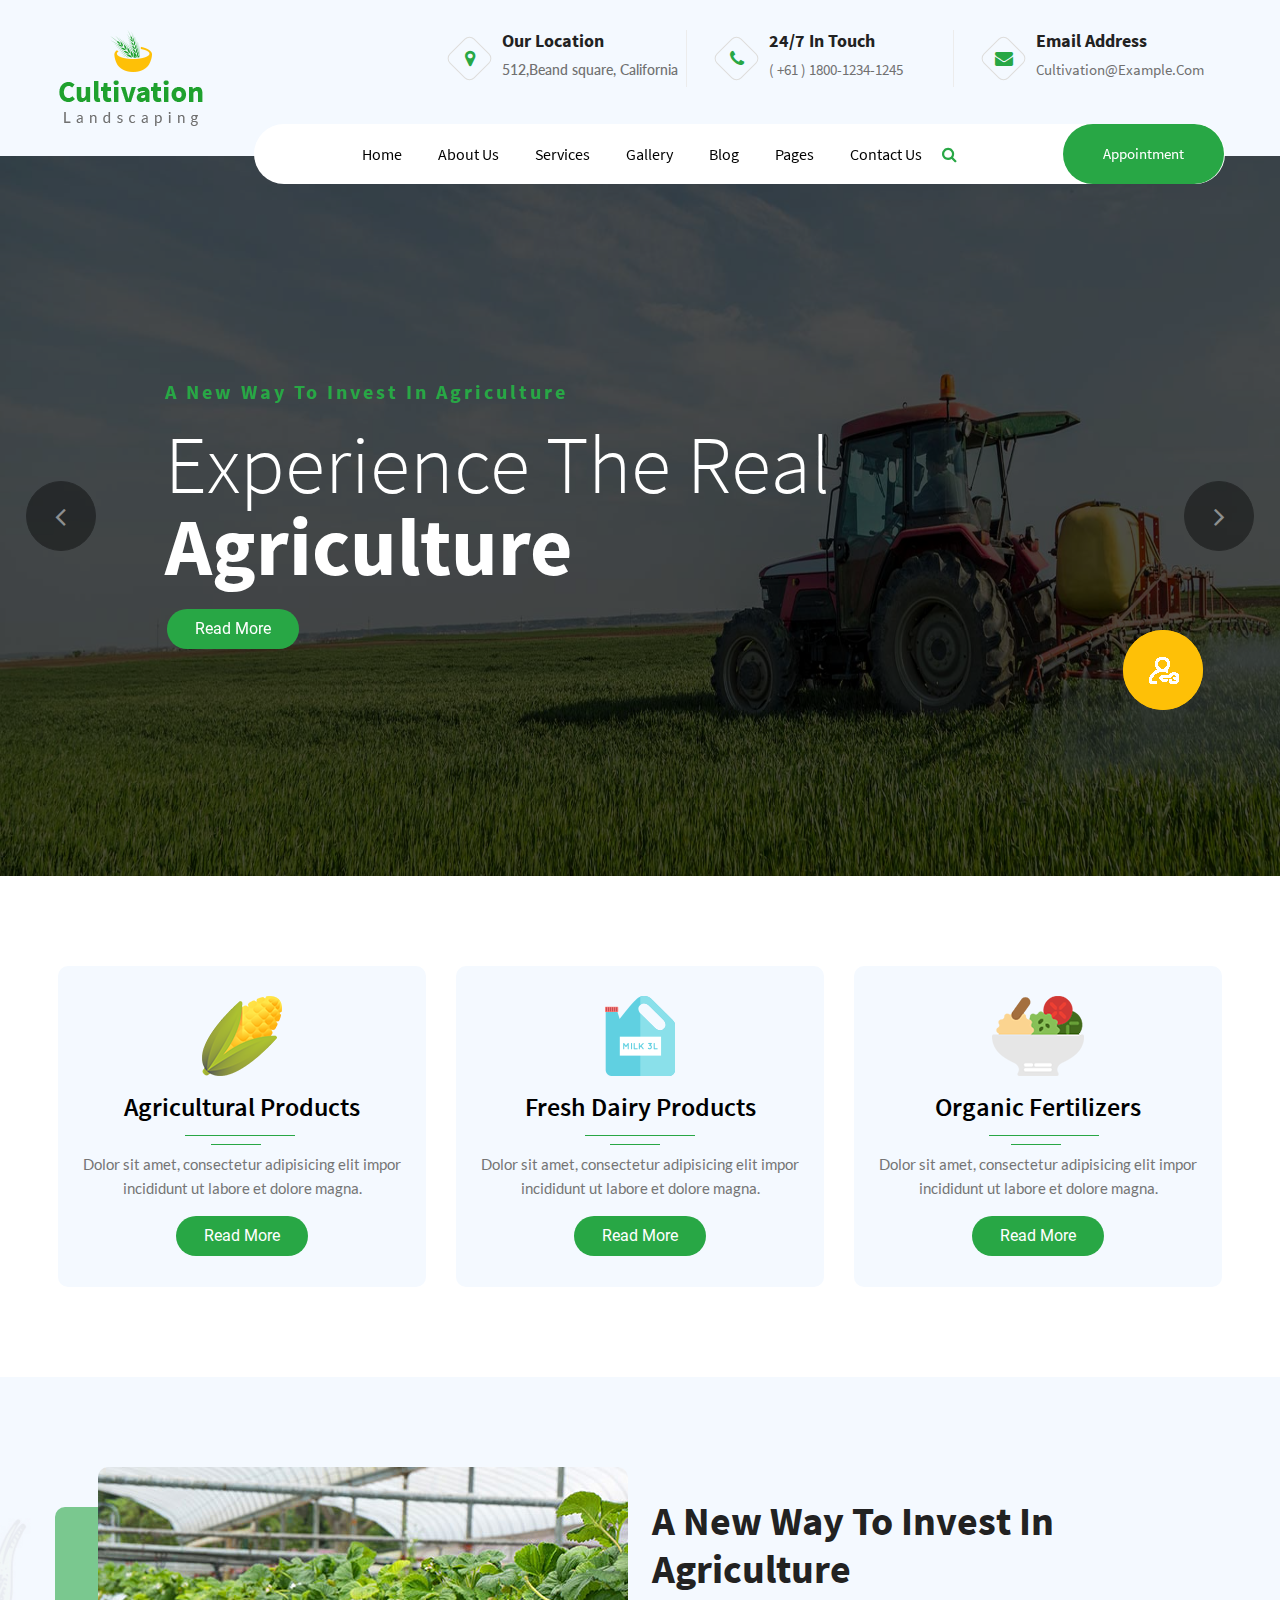
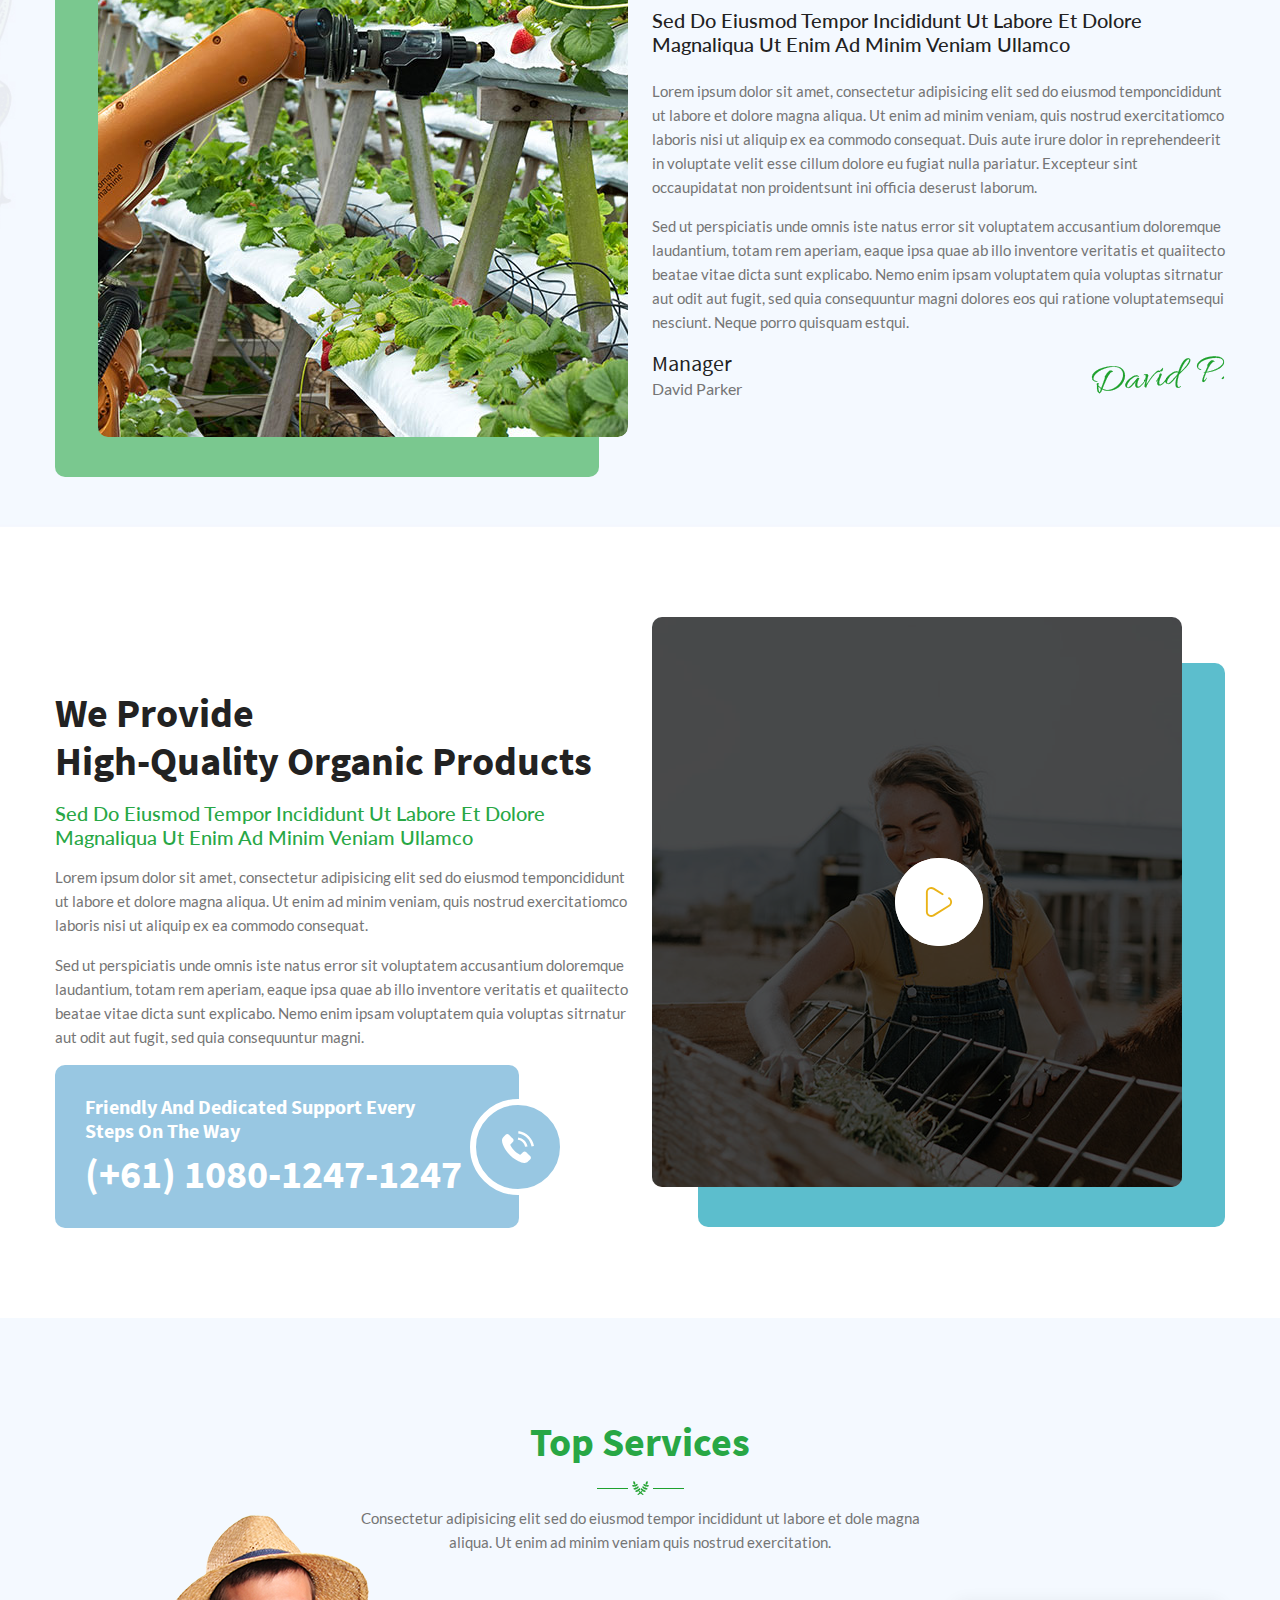
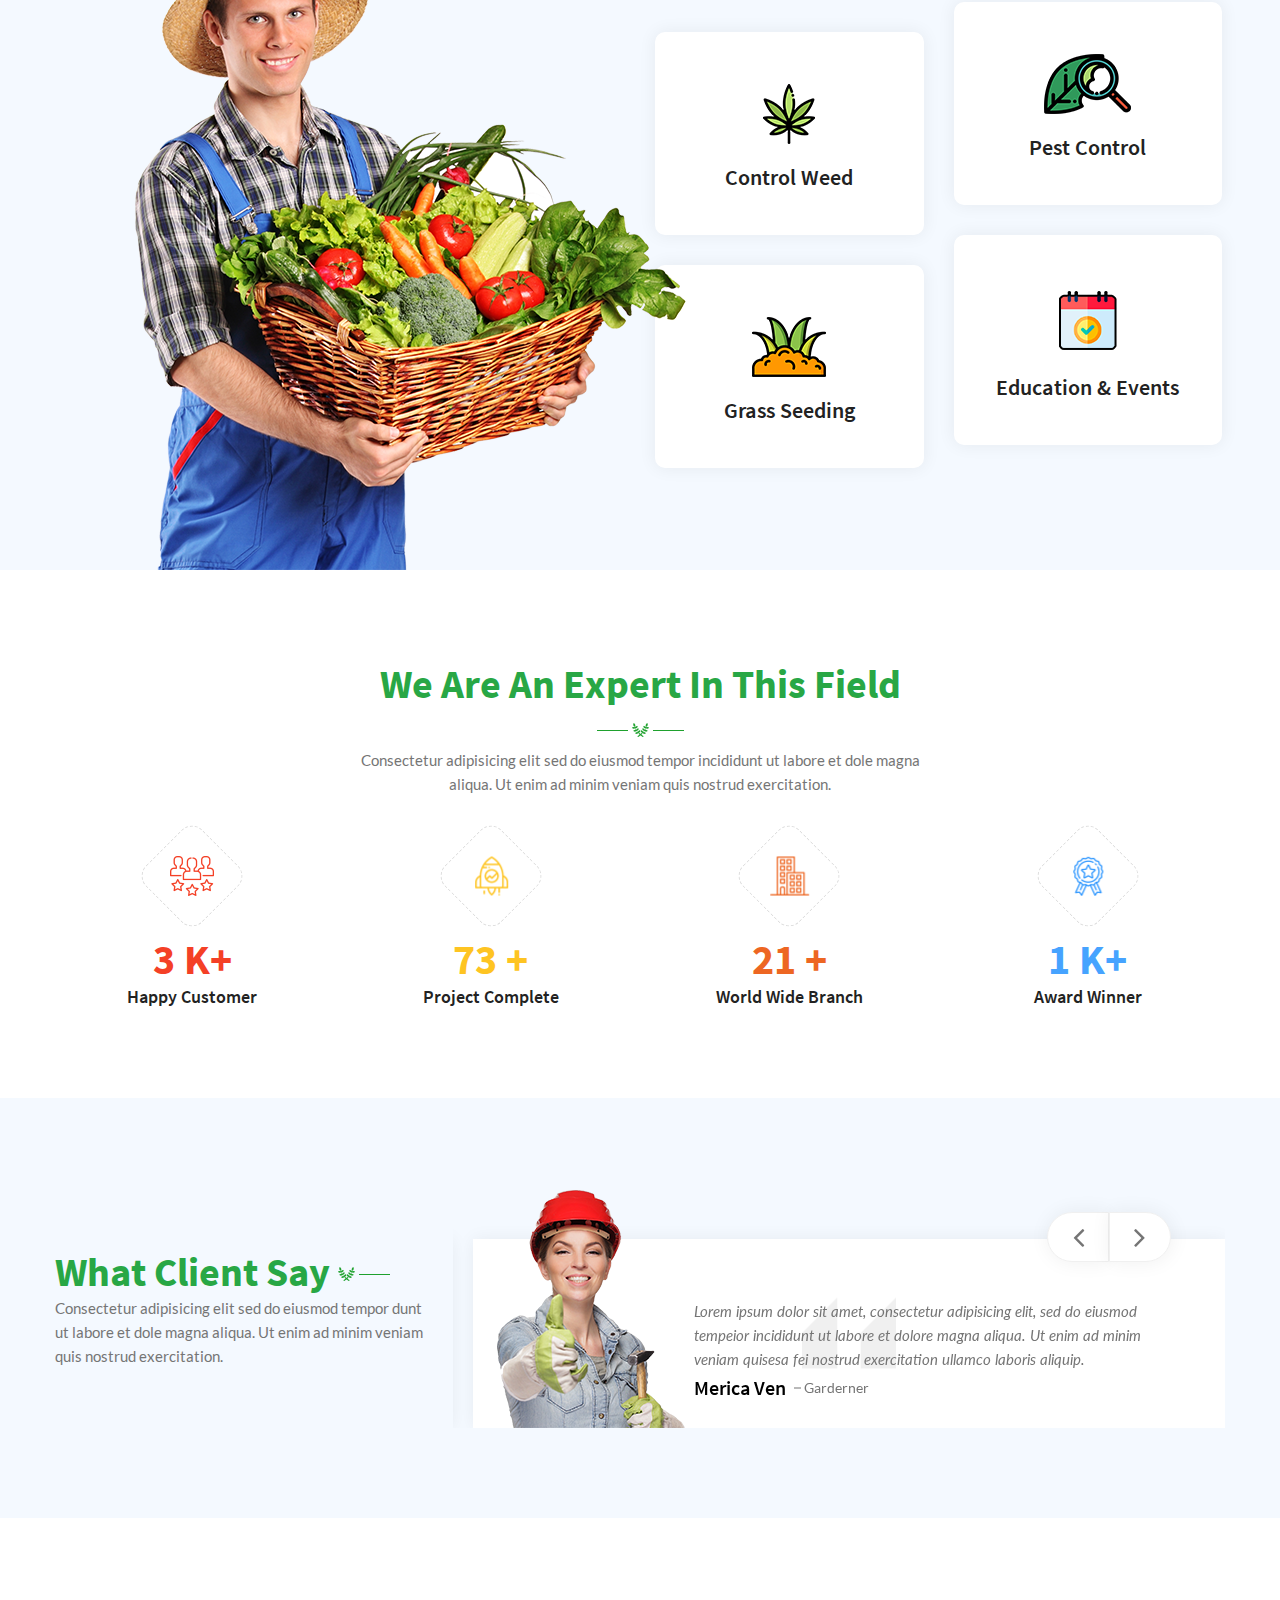
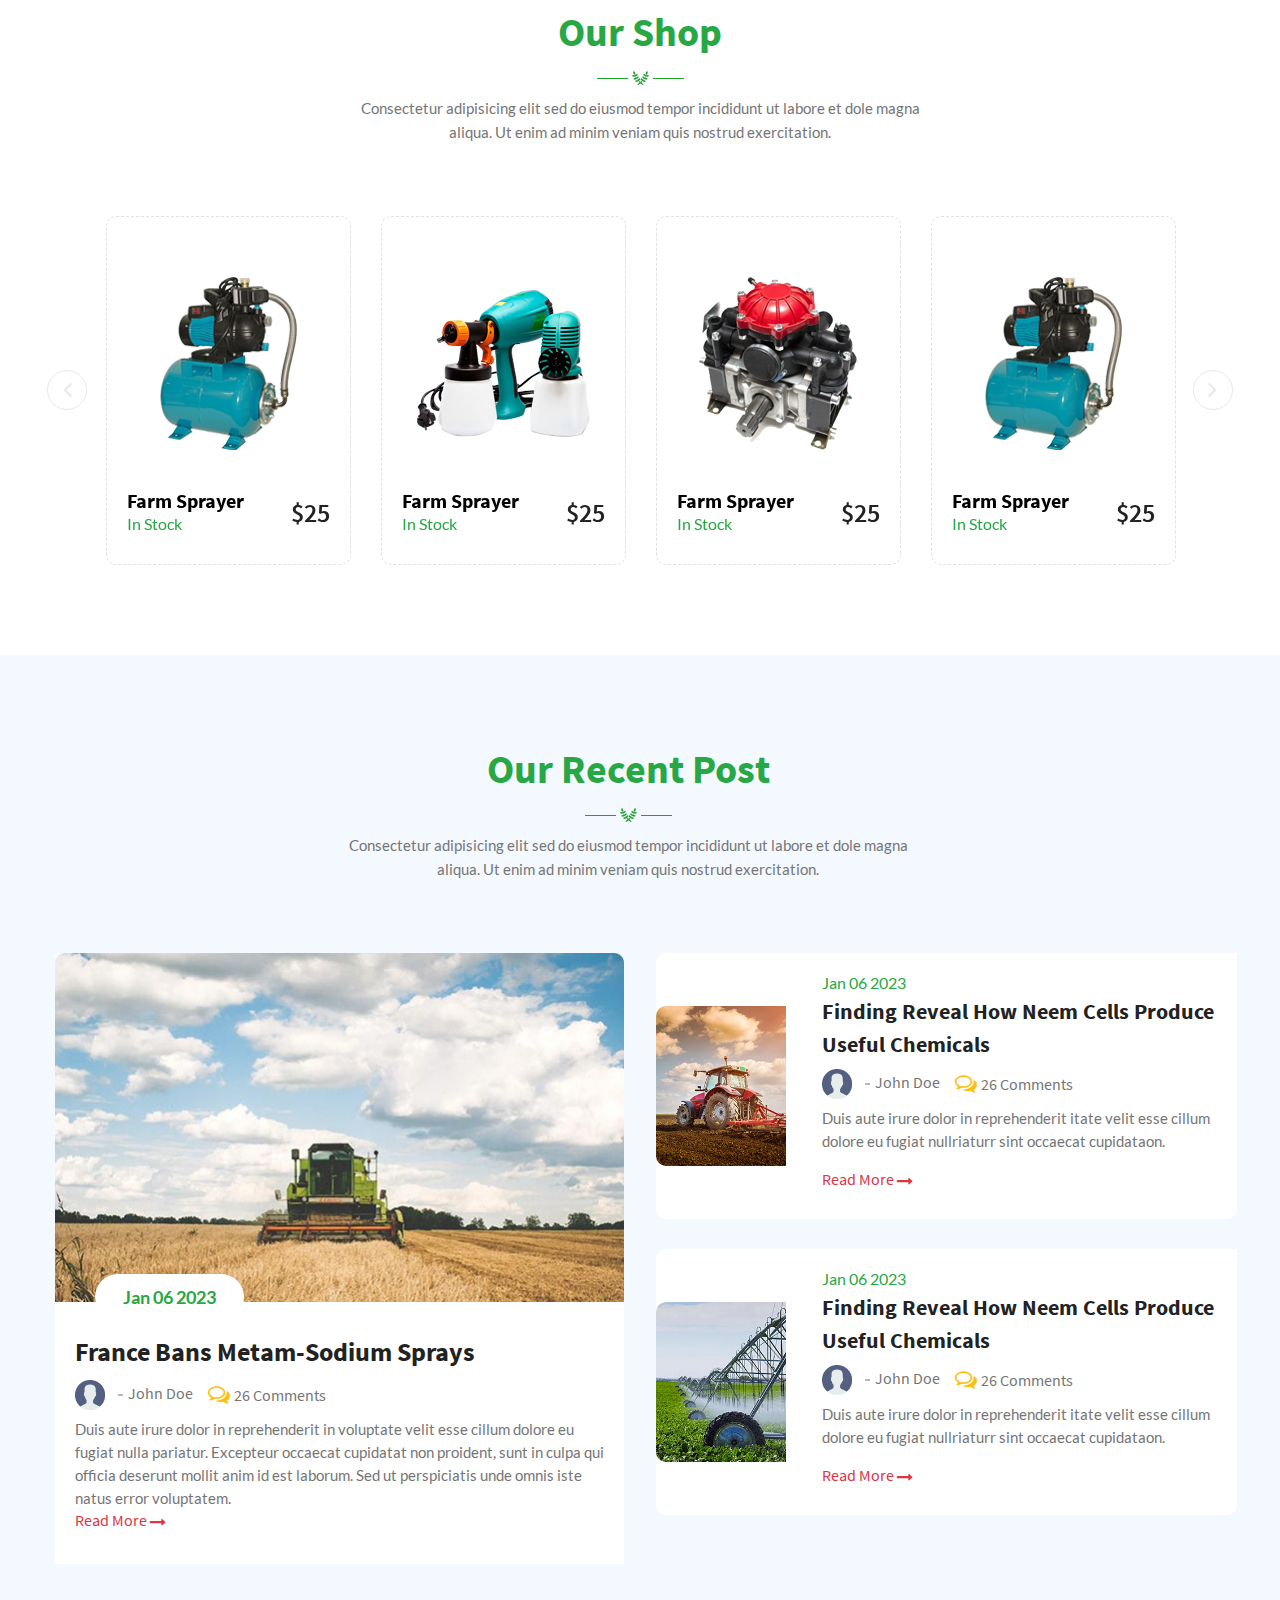
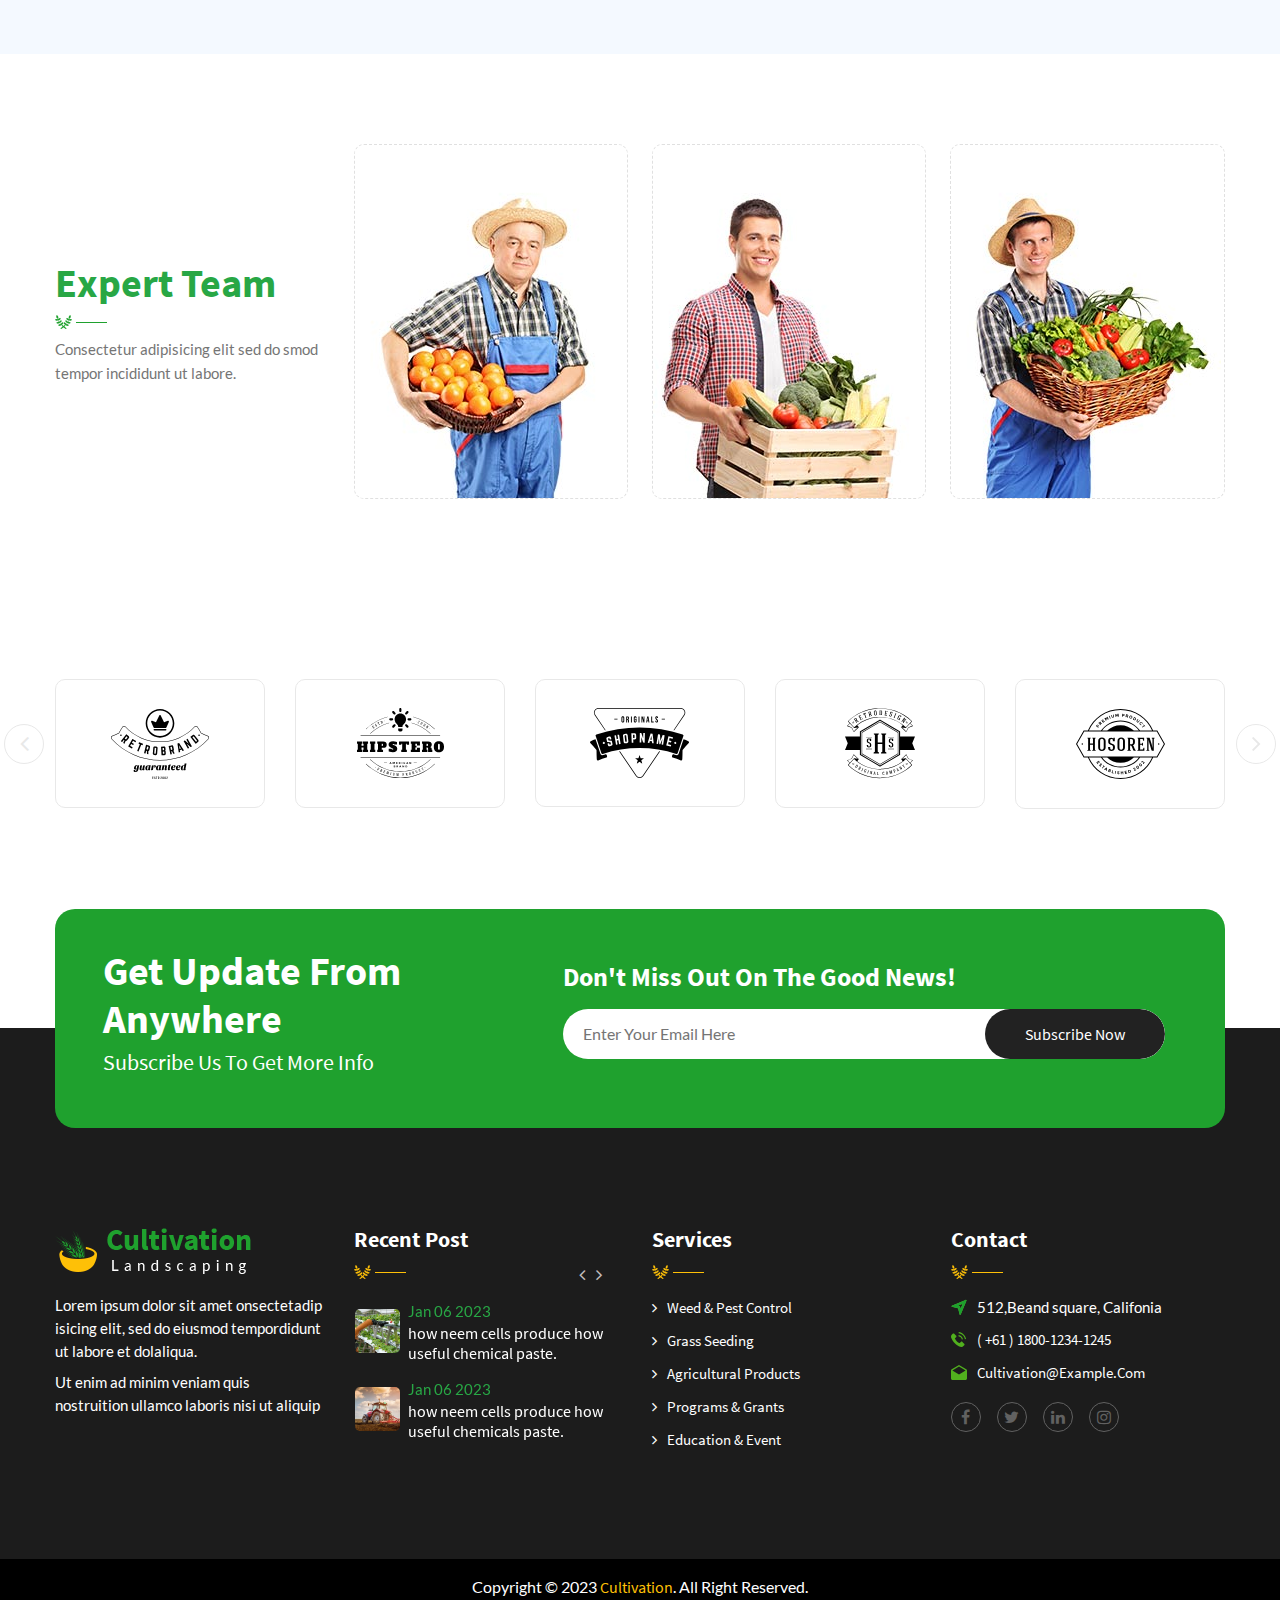
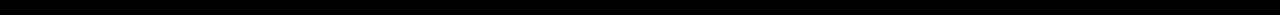
<file: index.html>
<!DOCTYPE html>
<html lang="en">

<head>
    <meta charset="UTF-8">
    <meta name="viewport" content="width=device-width, initial-scale=1.0">
    <title>Cultivation</title>

    <link rel="preconnect" href="https://fonts.googleapis.com">
    <link rel="preconnect" href="https://fonts.gstatic.com" crossorigin>
    <link href="https://fonts.googleapis.com/css2?family=Roboto:wght@400;500;700;900&display=swap" rel="stylesheet">

    <link rel="preconnect" href="https://fonts.googleapis.com">
    <link rel="preconnect" href="https://fonts.gstatic.com" crossorigin>
    <link href="https://fonts.googleapis.com/css2?family=Lato:wght@300;400;700;900&display=swap" rel="stylesheet">

    <link rel="stylesheet" href="https://cdnjs.cloudflare.com/ajax/libs/font-awesome/4.7.0/css/font-awesome.min.css">

    <link rel="shortcut icon" href="images/logo-favicon.png" type="image/x-icon">

    <link rel="stylesheet" href="css/slick.css">
    <link rel="stylesheet" href="css/bootstrap.css">
    <link rel="stylesheet" href="css/bootstrap.css.map">
    <link rel="stylesheet" href="css/style.css">
    <link rel="stylesheet" href="css/responsive.css">

</head>

<body>
    
    <!-- header section  start  -->
    <header class="header-section">
        <div class="container">
            <div class="row">
                <div class="col-md-2 px-sm-0 px-xl-3 col-sm-2 col-3">
                    <div class="header-left">
                        <div class="logo-image">
                            <a class="img-box" href="index.html"><img src="images/logo.png" alt="logo"></a>
                        </div>
                    </div>
                </div>
                <div class="header-right-wrapper col-md-10 col-sm-10 col-9">
                    <div class="header-right">
                        <div class="header-right-content">
                            <div class="row">
                                <div class="col-md-4 px-sm-0 px-lg-3">
                                    <div class="head-content address-block d-flex align-items-center">
                                        <span class="head-icon location-icon d-flex justify-content-center align-items-center ">
                                            <i class="fa fa-map-marker" aria-hidden="true"></i>
                                        </span>
                                        <div class="head-text location-text pd-l-15">
                                            <h5>our location</h5>
                                            <span>512,Beand square, California</span>
                                        </div>
                                    </div>
                                </div>
                                <div class="col-md-4 px-sm-0 px-lg-3">
                                    <div class="head-content call-block d-flex align-items-center">
                                        <span class="head-icon call-icon d-flex justify-content-center align-items-center ">
                                            <i class="fa fa-phone" aria-hidden="true"></i>
                                        </span>
                                        <div class="head-text call-text pd-l-15">
                                            <h5>24/7 In Touch</h5>
                                            <a href="tel:( +61 ) 1800-1234-1245">( +61 ) 1800-1234-1245</a>
                                        </div>
                                    </div>
                                </div>
                                <div class="col-md-4 px-sm-0 px-lg-3">
                                    <div class="head-content email-block d-flex align-items-center">
                                        <span class="head-icon mail-icon d-flex justify-content-center align-items-center">
                                            <i class="fa fa-envelope" aria-hidden="true"></i>
                                        </span>
                                        <div class="head-text email-text pd-l-15">
                                            <h5>Email Address</h5>
                                            <a href="mailto:Cultivation@example.com">Cultivation@example.com</a>
                                        </div>
                                    </div>
                                </div>
                            </div>
                        </div>
                        <!-- navigation bar start  -->
                        <nav class="menu pd-0 w-100">
                            <div class="menu-wrapper d-flex align-items-md-center align-items-start justify-content-md-end justify-content-start">
                                <div class="menu-nav d-flex align-items-center">
                                    <ul class="navigation d-flex gap-15 flex-md-row flex-column">
                                        <li><a href="index.html">home</a>
                                            <ul class="dropdown home-dropt">
                                                <li><a href="#">home 1</a></li>
                                                <li><a href="index.html">home 2</a></li>
                                                <li><a href="#">home 3</a></li>
                                                <li><a href="#">home 4</a></li>
                                                <li><a href="#">home 5</a></li>
                                                <li><a href="#">home 6</a></li>
                                                <li><a href="#">home 7</a></li>
                                                <li><a href="#">home 8</a></li>
                                            </ul>
                                        </li>
                                        <li><a href="aboutus.index.html" target="_blank">about us</a></li>
                                        <li><a href="services.index.html" target="_blank">services</a></li>
                                        <li><a href="gallery.index.html" target="_blank">gallery</a></li>
                                        <li><a href="#">blog</a>
                                            <ul class="dropdown blog-drop">
                                                <li><a href="#">blog</a></li>
                                                <li><a href="#">blog single</a></li>
                                            </ul>
                                        </li>
                                        <li><a href="#">pages</a>
                                            <ul class="dropdown pages-drop">
                                                <li><a href="profile.index.html" target="_blank">profile</a></li>
                                                <li><a href="#">products</a></li>
                                                <li><a href="#">products single</a></li>
                                                <li><a href="#">my cart</a></li>
                                                <li><a href="#">checkout</a></li>
                                                <li><a href="#">404</a></li>
                                            </ul>
                                        </li>
                                        <li><a href="contactus .index.html" target="_blank">contact us</a></li>
                                    </ul>
                                    <div class="menu-icon">
                                        <a href="#"><i class="fa fa-search" aria-hidden="true"></i></a>
                                    </div>
                                </div>
                                <div class="menu-btn btn pd-0 justify-content-end d-flex apptmt-btn">
                                    <a class="appointment-btn agri-btn" href="index.html">appointment</a>
                                </div>
                            </div>
                        </nav>
                        <!-- navigation bar end  -->
                        <div class="menu-bars">
                            <div class="menu-bars-content d-flex align-items-center gap-3">
                                <div class="menu-search">
                                    <a href="#"><i class="fa fa-search pt-2 pt-md-2" aria-hidden="true"></i></a>
                                </div>
                                <div class="menu-bar-icon">
                                    <span></span>
                                    <span></span>
                                    <span></span>
                                </div>
                            </div>
                        </div>
                    </div>
                </div>
            </div>
    </header>
    <!-- header section end  -->

    <!-- hero section start  -->
    <section class="hero-section">
        <div class="container-fulid pd-0">
            <div class="hero-slider p-0">
                <div class="hero-image-content pd-0">
                    <div class="hero-image">
                        <img class="w-100 h-100 img-fluid" src="images/hero-main-img.jpg" alt="">
                    </div>
                </div>
                <div class="hero-image-content pd-0">
                    <div class="hero-image">
                        <img class="w-100 h-100 img-fluid" src="images/hero-slider-img.jpg" alt="">
                    </div>
                </div>
            </div>
        </div>
        <div class="hero-content">
            <div class="container">
                <div class="hero-wrapper">
                    <h4>a new way to invest in agriculture </h4>
                    <h1>experience the real <strong>agriculture</strong></h1>
                    <div class="hero-btn btn p-0">
                        <a class="agri-btn" href="#">read more</a>
                    </div>
                </div>
            </div>
        </div>
    </section>
    <!-- hero section end  -->

    <!-- features section start  -->
    <section class="features-section clv-section">
        <div class="container">
            <div class="row row-gap-4 row-gap-md-0 justify-content-sm-center">
                <div class="features-boxes col-md-4 col-sm-6 col-12">
                    <div class="features-content d-flex flex-column align-items-center justify-content-center gap-15">
                        <div class="features-image">
                            <img src="images/agri_product.png" alt="features-agri-img">
                        </div>
                        <h3>agricultural products</h3>
                        <p class="text-center">Dolor sit amet, consectetur adipisicing elit impor incididunt ut labore et dolore magna.</p>
                        <div class="features-btn ">
                            <div class="hero-btn btn p-0 border-0">
                                <a class="agri-btn" href="#">read more</a>
                            </div>
                        </div>
                    </div>
                </div>
                <div class="features-boxes col-md-4 col-sm-6 col-12">
                    <div class="features-content d-flex flex-column align-items-center justify-content-center gap-15">
                        <div class="features-image">
                            <img src="images/agri_dairy.png" alt="features-agri-img">
                        </div>
                        <h3>Fresh Dairy Products</h3>
                        <p class="text-center">Dolor sit amet, consectetur adipisicing elit impor incididunt ut labore et dolore magna.</p>
                        <div class="features-btn ">
                            <div class="hero-btn btn p-0 border-0">
                                <a class="agri-btn" href="#">read more</a>
                            </div>
                        </div>
                    </div>
                </div>
                <div class="features-boxes col-md-4 col-sm-6 col-12">
                    <div class="features-content d-flex flex-column  align-items-center justify-content-center gap-15">
                        <div class="features-image">
                            <img src="images/agri_organic.png" alt="features-agri-img">
                        </div>
                        <h3>Organic Fertilizers</h3>
                        <p class="text-center">Dolor sit amet, consectetur adipisicing elit impor incididunt ut labore et dolore magna.</p>
                        <div class="features-btn ">
                            <div class="hero-btn btn p-0 border-0">
                                <a class="agri-btn" href="#">read more</a>
                            </div>
                        </div>
                    </div>
                </div>
            </div>
        </div>
    </section>
    <!-- features section end  -->

    <!-- agri section start  -->
    <section class="agri-section clv-section">
        <div class="container">
            <div class="row row-gap-5 row-gap-md-0">
                <div class="col-md-6 col-12">
                    <div class="agri-left">
                        <div class="agri-left-image text-end ">
                            <img src="images/about_agri.jpg" alt="">
                        </div>
                    </div>
                </div>
                <div class="col-md-6 col-12">
                    <div class="agri-right d-flex flex-column gap-15">
                        <h2>A New Way To Invest In Agriculture</h2>
                        <h6>Sed Do Eiusmod Tempor Incididunt Ut Labore Et Dolore Magnaliqua Ut Enim Ad Minim Veniam Ullamco</h6>
                        <p>Lorem ipsum dolor sit amet, consectetur adipisicing elit sed do eiusmod temponcididunt ut
                            labore et dolore magna aliqua. Ut enim ad minim veniam, quis nostrud exercitatiomco
                            laboris nisi ut aliquip ex ea commodo consequat. Duis aute irure dolor in reprehendeerit
                            in voluptate velit esse cillum dolore eu fugiat nulla pariatur. Excepteur sint
                            occaupidatat non proidentsunt ini officia deserust laborum.
                        </p>
                        <p>Sed ut perspiciatis unde omnis iste natus error sit voluptatem accusantium doloremque
                            laudantium, totam rem aperiam, eaque ipsa quae ab illo inventore veritatis et quaiitecto
                            beatae vitae dicta sunt explicabo. Nemo enim ipsam voluptatem quia voluptas sitrnatur
                            aut odit aut fugit, sed quia consequuntur magni dolores eos qui ratione voluptatemsequi
                            nesciunt. Neque porro quisquam estqui.
                        </p>
                        <div class="agri-auth-sign-block d-flex justify-content-between align-items-center">
                            <div class="agri-auth-name">
                                <h5>manager</h5>
                                <span class="text-capitalize -3 ">david parker</span>
                            </div>
                            <div class="agri-auth-sign">
                                <img src="images/agri_signature.png" alt="">
                            </div>
                        </div>
                    </div>
                </div>
            </div>
        </div>
    </section>
    <!-- agri section end  -->

    <!-- products section strat -->
    <section class="products-section clv-section">
        <div class="container">
            <div class="row">
                <div class="col-lg-6 col-12">
                    <div class="products-left pt-5 mt-4">
                        <h2 class="mb-3 ">We Provide <br> High-Quality Organic Products</h2>
                        <h6>Sed do eiusmod tempor incididunt ut labore et dolore magnaliqua Ut enim ad minim veniam
                            ullamco</h6>
                        <div class="products-left-para mb-3 mt-3">
                            <p class="mb-3">Lorem ipsum dolor sit amet, consectetur adipisicing elit sed do eiusmod
                                temponcididunt ut labore et dolore magna aliqua. Ut enim ad minim veniam, quis
                                nostrud
                                exercitatiomco laboris nisi ut aliquip ex ea commodo consequat.
                            </p>
                            <p>Sed ut perspiciatis unde omnis iste natus error sit voluptatem accusantium doloremque
                                laudantium, totam rem aperiam, eaque ipsa quae ab illo inventore veritatis et
                                quaiitecto
                                beatae vitae dicta sunt explicabo. Nemo enim ipsam voluptatem quia voluptas
                                sitrnatur
                                aut odit aut fugit, sed quia consequuntur magni.
                            </p>
                        </div>
                        <div class="products-left-contact">
                            <h4>Friendly And Dedicated Support Every Steps On The Way</h4>
                            <a href="tel:(+61) 1080-1247-1247">(+61) 1080-1247-1247</a>
                            <span class="products-left-btn d-flex justify-content-center align-items-center"><svg
                                    version="1.1" xmlns="http://www.w3.org/2000/svg"
                                    xmlns:xlink="http://www.w3.org/1999/xlink" x="0px" y="0px"
                                    viewBox="0 0 480.56 480.56" style="enable-background:new 0 0 480.56 480.56;"
                                    xml:space="preserve" width="32px" height="32px">
                                    <g>
                                        <g>
                                            <path style="fill:#ffffff;" d="M365.354,317.9c-15.7-15.5-35.3-15.5-50.9,0c-11.9,11.8-23.8,23.6-35.5,35.6c-3.2,3.3-5.9,4-9.8,1.8
											c-7.7-4.2-15.9-7.6-23.3-12.2c-34.5-21.7-63.4-49.6-89-81c-12.7-15.6-24-32.3-31.9-51.1c-1.6-3.8-1.3-6.3,1.8-9.4
											c11.9-11.5,23.5-23.3,35.2-35.1c16.3-16.4,16.3-35.6-0.1-52.1c-9.3-9.4-18.6-18.6-27.9-28c-9.6-9.6-19.1-19.3-28.8-28.8
											c-15.7-15.3-35.3-15.3-50.9,0.1c-12,11.8-23.5,23.9-35.7,35.5c-11.3,10.7-17,23.8-18.2,39.1c-1.9,24.9,4.2,48.4,12.8,71.3
											c17.6,47.4,44.4,89.5,76.9,128.1c43.9,52.2,96.3,93.5,157.6,123.3c27.6,13.4,56.2,23.7,87.3,25.4c21.4,1.2,40-4.2,54.9-20.9
											c10.2-11.4,21.7-21.8,32.5-32.7c16-16.2,16.1-35.8,0.2-51.8C403.554,355.9,384.454,336.9,365.354,317.9z" />
                                            <path style="fill:#ffffff;" d="M346.254,238.2l36.9-6.3c-5.8-33.9-21.8-64.6-46.1-89c-25.7-25.7-58.2-41.9-94-46.9l-5.2,37.1
											c27.7,3.9,52.9,16.4,72.8,36.3C329.454,188.2,341.754,212,346.254,238.2z" />
                                            <path style="fill:#ffffff;" d="M403.954,77.8c-42.6-42.6-96.5-69.5-156-77.8l-5.2,37.1c51.4,7.2,98,30.5,134.8,67.2c34.9,34.9,57.8,79,66.1,127.5
											l36.9-6.3C470.854,169.3,444.354,118.3,403.954,77.8z" />
                                        </g>
                                    </g>
                                </svg>
                            </span>
                        </div>
                    </div>
                </div>
                <div class="col-lg-6 col-12">
                    <div class="products-right">
                        <div class="products-right-image">
                            <img src="images/about_agri_product.jpg" alt="products">
                        </div>
                        <div class="products-right-play-btn ">
                            <a href="#" class="play-video">
                                <span class="play-video-icon d-flex justify-content-center align-items-center "
                                    data-bs-toggle="modal" data-bs-target="#exampleModal">

                                    <svg version="1.1" xmlns="http://www.w3.org/2000/svg"
                                        xmlns:xlink="http://www.w3.org/1999/xlink" x="0px" y="0px"
                                        viewBox="0 0 191.255 191.255" style="enable-background:new 0 0 191.255 191.255;"
                                        xml:space="preserve" width="30px" height="30px">
                                        <path style="fill:#eab318;"
                                            d="M162.929,66.612c-2.814-1.754-6.514-0.896-8.267,1.917s-0.895,6.513,1.917,8.266c6.544,4.081,10.45,11.121,10.45,18.833
										s-3.906,14.752-10.45,18.833l-98.417,61.365c-6.943,4.329-15.359,4.542-22.512,0.573c-7.154-3.97-11.425-11.225-11.425-19.406
										V34.262c0-8.181,4.271-15.436,11.425-19.406c7.153-3.969,15.569-3.756,22.512,0.573l57.292,35.723
										c2.813,1.752,6.513,0.895,8.267-1.917c1.753-2.812,0.895-6.513-1.917-8.266L64.512,5.247c-10.696-6.669-23.661-7-34.685-0.883
										C18.806,10.48,12.226,21.657,12.226,34.262v122.73c0,12.605,6.58,23.782,17.602,29.898c5.25,2.913,10.939,4.364,16.616,4.364
										c6.241,0,12.467-1.754,18.068-5.247l98.417-61.365c10.082-6.287,16.101-17.133,16.101-29.015S173.011,72.899,162.929,66.612z" />
                                    </svg>
                                </span>
                            </a>
                        </div>
                    </div>
                </div>
            </div>
        </div>
    </section>
    <!-- products section end  -->

    <!-- services section start  -->
    <section class="services-section">
        <div class="container">
            <div class="row justify-content-center ">
                <div class="col-md-6 col-12">
                    <div class="services-heading text-center mb-4">
                        <h2>top Services</h2>
                        <div class="services-underline mb-0 mt-0 mb-md-2 mt-md-2 ">
                            <img src="images/agri_underline2.png" alt="">
                        </div>
                        <p>Consectetur adipisicing elit sed do eiusmod tempor incididunt ut labore et dole magna
                            aliqua.
                            Ut enim ad minim veniam quis nostrud exercitation.</p>
                    </div>
                </div>
            </div>
            <div class="row justify-content-end">
                <div class="col-md-6">
                    <div class="services-image-boy ">
                        <img src="images/agri_service_boy.png" alt="">
                    </div>
                </div>
                <div class="col-md-6">
                    <div class="row mt-4 services-main ">
                        <div class="col-sm-6 col-12 services-content">
                            <div class="services-boxes text-center">
                                <div class="services-image">
                                    <img src="images/agri_weed.png" alt="services-image">
                                </div>
                                <h4>control weed</h4>
                            </div>
                        </div>
                        <div class="col-sm-6 col-12 services-content">
                            <div class="services-boxes text-center">
                                <div class="services-image ">
                                    <img src="images/agri_pest.png" alt="services-image">
                                </div>
                                <h4>pest control</h4>
                            </div>
                        </div>
                        <div class="col-sm-6 col-12 services-content">
                            <div class="services-boxes text-center">
                                <div class="services-image ">
                                    <img src="images/agri_grass.png" alt="services-image">
                                </div>
                                <h4>Grass Seeding</h4>
                            </div>
                        </div>
                        <div class="col-sm-6 col-12 services-content">
                            <div class="services-boxes text-center">
                                <div class="services-image">
                                    <img src="images/agri_education.png" alt="services-image">
                                </div>
                                <h4>Education & Events</h4>
                            </div>
                        </div>
                    </div>
                </div>
            </div>
        </div>
    </section>
    <!-- services section start  -->

    <!-- expert section start  -->
    <section class="expert-section clv-section ">
        <div class="container">
            <div class="row justify-content-center mb-3"> <!-- services section ke same row h ye -->
                <div class="col-md-6 col-12">
                    <div class="services-heading text-center mb-4">
                        <h2>We Are An Expert In This Field</h2>
                        <div class="services-underline mb-lg-2 mt-lg-2 mt-0 mb-0 ">
                            <img src="images/agri_underline2.png" alt="">
                        </div>
                        <p>Consectetur adipisicing elit sed do eiusmod tempor incididunt ut labore et dole magna
                            aliqua.
                            Ut enim ad minim veniam quis nostrud exercitation.</p>
                    </div>
                </div>
            </div>
            <div class="row mt-3 row-gap-4 row-gap-md-0">
                <div class="col-md-3 col-6 gap-3 ">
                    <div class="expert-block text-center">
                        <div class="expert-image mb-3">
                            <span class="d-flex align-items-center justify-content-center mx-auto"><img
                                    src="images/agri_counter_customer.png" alt="expert block image"></span>
                        </div>
                        <div class="expert-counter">
                            <h4 class="expert-red"><span class="counter">26</span> <span>k+</span></h4>
                            <h5>happy customer</h5>
                        </div>
                    </div>
                </div>
                <div class="col-md-3 col-6 gap-3 ">
                    <div class="expert-block text-center">
                        <div class="expert-image mb-3">
                            <span class="d-flex align-items-center justify-content-center mx-auto"><img
                                    src="images/agri_counter_project.png" alt="expert block image"></span>
                        </div>
                        <div class="expert-counter">
                            <h4 class="expert-yellow"><span class="counter">700</span> <span>+</span></h4>
                            <h5>project complete</h5>
                        </div>
                    </div>
                </div>
                <div class="col-md-3 col-6 gap-3 ">
                    <div class="expert-block text-center">
                        <div class="expert-image mb-3">
                            <span class="d-flex align-items-center justify-content-center mx-auto"><img
                                    src="images/agri_counter_branch.png" alt="expert block image"></span>
                        </div>
                        <div class="expert-counter">
                            <h4 class="expert-orange"><span class="counter">200</span> <span>+</span></h4>
                            <h5>World Wide Branch</h5>
                        </div>
                    </div>
                </div>
                <div class="col-md-3 col-6 gap-3 ">
                    <div class="expert-block text-center">
                        <div class="expert-image mb-3">
                            <span class="d-flex align-items-center justify-content-center mx-auto"><img
                                    src="images/agri_counter_winner.png" alt="expert block image"></span>
                        </div>
                        <div class="expert-counter">
                            <h4 class="expert-blue"><span class="counter">6</span> <span>k+</span></h4>
                            <h5>award winner</h5>
                        </div>
                    </div>
                </div>
            </div>
        </div>
    </section>
    <!-- expert section end -->

    <!-- client section start  -->
    <section class="client-section clv-section">
        <div class="container">
            <div class="row align-items-center gap-4 gap-md-0 ">
                <div class="col-md-4 col-12">
                    <div class="client-content mb-3 mb-sm-0 ">
                        <div class="client-heading d-flex align-items-center justify-content-center justify-content-sm-start gap-2 mb-2 mb-lg-0 ">
                            <h2>What Client Say</h2>
                            <img class="pt-1" src="images/agri_underline3.png" alt="">
                        </div>
                        <p>Consectetur adipisicing elit sed do eiusmod tempor dunt ut labore et dole magna aliqua.
                            Ut enim ad minim veniam quis nostrud exercitation.</p>
                    </div>
                </div>
                <div class="col-md-8 col-12">
                    <div class="client-slider">
                        <div>
                            <div class="client-slider-content d-flex align-items-center justify-content-end">
                                <div class="client-image px-lg-3 px-1 ">
                                    <img src="images/agri_testimonial.png" alt="client-slider-image">
                                </div>
                                <div class="client-text px-2 px-sm-4 px-xl-3">
                                    <p>Lorem ipsum dolor sit amet, consectetur adipisicing elit, sed do eiusmod
                                        tempeior
                                        incididunt ut labore et dolore magna aliqua. Ut enim ad minim veniam quisesa
                                        fei
                                        nostrud exercitation ullamco laboris aliquip.</p>
                                    <div class="client-details d-flex align-items-center">
                                        <h4>Merica Ven </h4>
                                        <span>Garderner</span>
                                    </div>
                                </div>
                                <div class="client-quote">
                                    <img src="images/client-Quote-Icon.png" alt="">
                                </div>
                            </div>
                        </div>
                        <div>
                            <div class="client-slider-content d-flex align-items-center justify-content-end">
                                <div class="client-image">
                                    <img src="images/agri_testimonial2.png" alt="client-slider-image">
                                </div>
                                <div class="client-text px-2 px-sm-4 px-xl-3 ">
                                    <p>Lorem ipsum dolor sit amet, consectetur adipisicing elit, sed do eiusmod
                                        tempeior
                                        incididunt ut labore et dolore magna aliqua. Ut enim ad minim veniam quisesa
                                        fei
                                        nostrud exercitation ullamco laboris aliquip.</p>
                                    <div class="client-details d-flex align-items-center">
                                        <h4>Merica Ven </h4>
                                        <span>Garderner</span>
                                    </div>
                                </div>
                                <div class="client-quote">
                                    <img src="images/client-Quote-Icon.png" alt="">
                                </div>
                            </div>
                        </div>
                    </div>
                </div>
            </div>
        </div>
    </section>
    <!-- client section start  -->

    <!-- shop section start  -->
    <section class="shop-section clv-section">
        <div class="container">
            <div class="row justify-content-center mb-4 mb-xl-5"> <!-- services section ke same row h ye -->
                <div class="col-md-6 col-12">
                    <div class="services-heading text-center mb-0 mb-xl-4 ">
                        <h2>our shop </h2>
                        <div class="services-underline mb-lg-2 mt-lg-2 mt-0 mb-0 ">
                            <img src="images/agri_underline2.png" alt="">
                        </div>
                        <p>Consectetur adipisicing elit sed do eiusmod tempor incididunt ut labore et dole magna
                            aliqua.
                            Ut enim ad minim veniam quis nostrud exercitation.
                        </p>
                    </div>
                </div>
            </div>
            <div class="row">
                <div class="col-md-12 col-12 px-3 px-lg-5 px-xxl-0">
                    <div class="shop-slider">
                        <div class="shop-slider-item">
                            <div class="shop-slider-content">
                                <div class="shop-image d-flex justify-content-center ">
                                    <img src="images/sprayer1.png" alt="shop slider image">
                                </div>
                                <div class="shop-item-details d-flex align-items-center justify-content-between">
                                    <div class="shop-item-text">
                                        <h4>farm sprayer</h4>
                                        <span class="text-capitalize">in stock</span>
                                    </div>
                                    <div class="shop-item-price">
                                        <h6>$25</h6>
                                    </div>
                                </div>
                                <div class="shop-item-overlay gap-2 align-items-center justify-content-center d-flex flex-column">
                                    <h5>farm sprayer</h5>
                                    <h6>$25</h6>
                                    <a class="shop-btn hero-btn btn" href="#">add to cart </a>
                                </div>
                            </div>
                        </div>
                        <div class="shop-slider-item">
                            <div class="shop-slider-content">
                                <div class="shop-image d-flex justify-content-center ">
                                    <img src="images/sprayer2.png" alt="shop slider image">
                                </div>
                                <div class="shop-item-details d-flex align-items-center justify-content-between">
                                    <div class="shop-item-text">
                                        <h4>farm sprayer</h4>
                                        <span class="text-capitalize">in stock</span>
                                    </div>
                                    <div class="shop-item-price">
                                        <h6>$25</h6>
                                    </div>
                                </div>
                                <div class="shop-item-overlay gap-2 align-items-center justify-content-center d-flex flex-column">
                                    <h5>farm sprayer</h5>
                                    <h6>$25</h6>
                                    <a class="shop-btn hero-btn btn" href="#">add to cart </a>
                                </div>
                            </div>
                        </div>
                        <div class="shop-slider-item">
                            <div class="shop-slider-content">
                                <div class="shop-image d-flex justify-content-center ">
                                    <img src="images/sprayer3.png" alt="shop slider image">
                                </div>
                                <div class="shop-item-details d-flex align-items-center justify-content-between">
                                    <div class="shop-item-text">
                                        <h4>farm sprayer</h4>
                                        <span class="text-capitalize">in stock</span>
                                    </div>
                                    <div class="shop-item-price">
                                        <h6>$25</h6>
                                    </div>
                                </div>
                                <div class="shop-item-overlay gap-2 align-items-center justify-content-center d-flex flex-column">
                                    <h5>farm sprayer</h5>
                                    <h6>$25</h6>
                                    <a class="shop-btn hero-btn btn" href="#">add to cart </a>
                                </div>
                            </div>
                        </div>
                        <div class="shop-slider-item">
                            <div class="shop-slider-content">
                                <div class="shop-image d-flex justify-content-center ">
                                    <img src="images/sprayer1.png" alt="shop slider image">
                                </div>
                                <div class="shop-item-details d-flex align-items-center justify-content-between">
                                    <div class="shop-item-text">
                                        <h4>farm sprayer</h4>
                                        <span class="text-capitalize">in stock</span>
                                    </div>
                                    <div class="shop-item-price">
                                        <h6>$25</h6>
                                    </div>
                                </div>
                                <div class="shop-item-overlay gap-2 align-items-center justify-content-center d-flex flex-column">
                                    <h5>farm sprayer</h5>
                                    <h6>$25</h6>
                                    <a class="shop-btn hero-btn btn" href="#">add to cart </a>
                                </div>
                            </div>
                        </div>
                        <div class="shop-slider-item">
                            <div class="shop-slider-content">
                                <div class="shop-image d-flex justify-content-center ">
                                    <img src="images/sprayer1.png" alt="shop slider image">
                                </div>
                                <div class="shop-item-details d-flex align-items-center justify-content-between">
                                    <div class="shop-item-text">
                                        <h4>farm sprayer</h4>
                                        <span class="text-capitalize">in stock</span>
                                    </div>
                                    <div class="shop-item-price">
                                        <h6>$25</h6>
                                    </div>
                                </div>
                                <div class="shop-item-overlay gap-2 align-items-center justify-content-center d-flex flex-column">
                                    <h5>farm sprayer</h5>
                                    <h6>$25</h6>
                                    <a class="shop-btn hero-btn btn" href="#">add to cart </a>
                                </div>
                            </div>
                        </div>
                        <div class="shop-slider-item">
                            <div class="shop-slider-content">
                                <div class="shop-image d-flex justify-content-center ">
                                    <img src="images/sprayer2.png" alt="shop slider image">
                                </div>
                                <div class="shop-item-details d-flex align-items-center justify-content-between">
                                    <div class="shop-item-text">
                                        <h4>farm sprayer</h4>
                                        <span class="text-capitalize">in stock</span>
                                    </div>
                                    <div class="shop-item-price">
                                        <h6>$25</h6>
                                    </div>
                                </div>
                                <div class="shop-item-overlay gap-2 align-items-center justify-content-center d-flex flex-column">
                                    <h5>farm sprayer</h5>
                                    <h6>$25</h6>
                                    <a class="shop-btn hero-btn btn" href="#">add to cart </a>
                                </div>
                            </div>
                        </div>
                        <div class="shop-slider-item">
                            <div class="shop-slider-content">
                                <div class="shop-image d-flex justify-content-center ">
                                    <img src="images/sprayer3.png" alt="shop slider image">
                                </div>
                                <div class="shop-item-details d-flex align-items-center justify-content-between">
                                    <div class="shop-item-text">
                                        <h4>farm sprayer</h4>
                                        <span class="text-capitalize">in stock</span>
                                    </div>
                                    <div class="shop-item-price">
                                        <h6>$25</h6>
                                    </div>
                                </div>
                                <div class="shop-item-overlay gap-2 align-items-center justify-content-center d-flex flex-column">
                                    <h5>farm sprayer</h5>
                                    <h6>$25</h6>
                                    <a class="shop-btn hero-btn btn" href="#">add to cart </a>
                                </div>
                            </div>
                        </div>
                        <div class="shop-slider-item">
                            <div class="shop-slider-content">
                                <div class="shop-image d-flex justify-content-center ">
                                    <img src="images/sprayer1.png" alt="shop slider image">
                                </div>
                                <div class="shop-item-details d-flex align-items-center justify-content-between">
                                    <div class="shop-item-text">
                                        <h4>farm sprayer</h4>
                                        <span class="text-capitalize">in stock</span>
                                    </div>
                                    <div class="shop-item-price">
                                        <h6>$25</h6>
                                    </div>
                                </div>
                                <div class="shop-item-overlay gap-2 align-items-center justify-content-center d-flex flex-column">
                                    <h5>farm sprayer</h5>
                                    <h6>$25</h6>
                                    <a class="shop-btn hero-btn btn" href="#">add to cart </a>
                                </div>
                            </div>
                        </div>
                    </div>
                </div>
            </div>
        </div>
    </section>
    <!-- shop section end  -->

    <!-- post section start  -->
    <section class="post-section clv-section">
        <div class="container">
            <div class="row justify-content-center mb-4 mb-lg-5 w-100"><!-- services section ke same row h ye -->
                <div class="col-md-6 col-12">
                    <div class="services-heading text-center mb-0 mb-xl-4">
                        <h2>our recent post </h2>
                        <div class="services-underline mb-lg-2 mt-lg-2 mt-0 mb-0">
                            <img src="images/agri_underline2.png" alt="">
                        </div>
                        <p>Consectetur adipisicing elit sed do eiusmod tempor incididunt ut labore et dole magna aliqua. Ut enim ad minim veniam quis nostrud exercitation.</p>
                    </div>
                </div>
            </div>
            <div class="row row-gap-md-0 row-gap-sm-5 row-gap-4">
                <div class="col-md-6 col-12">
                    <div class="post-left me-lg-1 me-0 ">
                        <div class="post-left-image">
                            <img class="img-fluid w-100" src="images/blog_main.jpg" alt="post left image">
                            <span class="post-left-date text-capitalize">jan 06 2023</span>
                        </div>
                        <div class="left-content">
                            <h3><a href="#">France Bans Metam-Sodium Sprays</a></h3>
                            <div class="post-left-user d-flex align-items-center gap-15 mt-lg-2 mb-lg-2 mb-1 mt-1 ">
                                <div class="post-user-block d-flex align-items-center gap-2">
                                    <div class="post-user-image img-box">
                                        <img src="images/post-user-image.png" alt="post user">
                                    </div>
                                    <div class="post-user-name">
                                        <a href="#">john doe</a>
                                    </div>
                                </div>
                                <div class="post-left-comment gap-1 d-flex align-items-center">
                                    <span><i class="fa fa-comments-o" aria-hidden="true"></i></span>
                                    <a href="#">26 comments</a>
                                </div>
                            </div>
                            <p class="mb-1 mb-lg-0 ">Duis aute irure dolor in reprehenderit in voluptate velit esse cillum dolore eu fugiat nulla pariatur. Excepteur occaecat  cupidatat non proident, sunt in culpa qui officia deserunt mollit anim id est laborum. Sed ut perspiciatis unde omnis iste natus error voluptatem.
                            </p>
                            <div class="post-left-read-block">
                                <a href="#">read more <span class="pt-1"><i class="fa fa-long-arrow-right" aria-hidden="true"></i></span></a>
                            </div>
                        </div>
                    </div>
                </div>
                <div class="col-md-6 col-12 ">
                    <div class="post-right-content ms-lg-1 ms-0 ">
                        <div class="post-right-first">
                            <div class="row align-items-center row-gap-3 row-gap-sm-0">
                                <div class="col-md-3 col-sm-4 col-12 ">
                                    <div class="post-right-first-image img-box">
                                        <img src="images/blog_half1.jpg" alt="">
                                    </div>
                                </div>
                                <div class="col-md-9 col-sm-8 col-12 px-md-0 ">
                                    <div class="left-content post-first-heading">
                                        <span class="post-first-date text-capitalize">jan 06 2023</span>
                                        <h3><a href="#">Finding Reveal How Neem Cells Produce Useful Chemicals</a>
                                        </h3>
                                        <div class="post-left-user d-flex align-items-center gap-15 mt-1 mb-1 mt-xl-2 mb-xl-2 mt-md-1 mb-md-1 ">
                                            <div class="post-user-block d-flex align-items-center gap-0 gap-lg-2 ">
                                                <div class="post-user-image img-box">
                                                    <img src="images/post-user-image.png" alt="post user">
                                                </div>
                                                <div class="post-user-name">
                                                    <a href="#">john doe</a>
                                                </div>
                                            </div>
                                            <div class="post-left-comment gap-1 d-flex align-items-center">
                                                <span><i class="fa fa-comments-o" aria-hidden="true"></i></span>
                                                <a href="#">26 comments</a>
                                            </div>
                                        </div>
                                        <p>Duis aute irure dolor in reprehenderit itate velit esse cillum dolore eu fugiat nullriaturr sint occaecat cupidataon.</p>
                                        <div class="post-left-read-block mt-1 mb-0 mb-lg-2 mt-lg-3 ">
                                            <a href="#">read more <span class="pt-1"><i class="fa fa-long-arrow-right" aria-hidden="true"></i></span></a>
                                        </div>
                                    </div>
                                </div>
                            </div>
                        </div>
                        <div class="post-right-first post-right-secound">
                            <div class="row align-items-center row-gap-3 row-gap-sm-0">
                                <div class="col-md-3 col-sm-4 col-12">
                                    <div class="post-right-first-image img-box">
                                        <img src="images/blog_half2.jpg" alt="">
                                    </div>
                                </div>
                                <div class="col-md-9 col-sm-8 col-12 px-3 px-md-0 ">
                                    <div class="left-content post-first-heading">
                                        <span class="post-first-date text-capitalize">jan 06 2023</span>
                                        <h3><a href="#">Finding Reveal How Neem Cells Produce Useful Chemicals</a>
                                        </h3>
                                        <div
                                            class="post-left-user d-flex align-items-center gap-15 mt-1 mb-1 mt-xl-2 mb-xl-2 ">
                                            <div class="post-user-block d-flex align-items-center gap-2">
                                                <div class="post-user-image img-box">
                                                    <img src="images/post-user-image.png" alt="post user">
                                                </div>
                                                <div class="post-user-name">
                                                    <a href="#">john doe</a>
                                                </div>
                                            </div>
                                            <div class="post-left-comment gap-1 d-flex align-items-center">
                                                <span><i class="fa fa-comments-o" aria-hidden="true"></i></span>
                                                <a href="#">26 comments</a>
                                            </div>
                                        </div>
                                        <p>Duis aute irure dolor in reprehenderit itate velit esse cillum dolore eu
                                            fugiat nullriaturr sint occaecat cupidataon.
                                        </p>
                                        <div class="post-left-read-block mt-xl-3 mb-xl-2 mt-2 mb-1 mt-md-1 mb-md-0 ">
                                            <a href="#">read more <span class="pt-1"><i class="fa fa-long-arrow-right" aria-hidden="true"></i></span></a>
                                        </div>
                                    </div>
                                </div>
                            </div>
                        </div>
                    </div>
                </div>
            </div>
        </div>
    </section>
    <!-- post section end  -->

    <!-- team section start  -->
    <section class="team-section clv-section">
        <div class="container">
            <div class="row align-items-center row-gap-4 row-gap-md-0">
                <div class="col-md-3 col-12">
                    <div class="team-left text-sm-center text-md-start">
                        <h2>expert team</h2>
                        <img class="mb-lg-2 mt-lg-2 mt-0 mb-0 " src="images/agri_underline3.png" alt="">
                        <p>Consectetur adipisicing elit sed do smod tempor incididunt ut labore.</p>
                    </div>
                </div>
                <div class="col-md-9 col-12">
                    <div class="row row-gap-4 row-gap-md-0 justify-content-sm-center">
                        <div class="col-md-4 col-sm-6 col-12">
                            <div class="team-right">
                                <div class="team-right-image">
                                    <img src="images/agri_team1.jpg" alt="team image">
                                </div>
                                <div class="team-right-overlay text-center d-flex flex-column align-items-center justify-content-center gap-lg-3 gap-md-2 gap-3">
                                    <h4>Rouis R. Weons</h4>
                                    <span class="text-capitalize mt-lg-1 mt-md-0 mt-2">commercial farmer</span>
                                    <h6 class="text-capitalize mt-xl-2 mt-0 ">You Can Join Us</h6>
                                    <ul class="team-media d-flex align-items-center justify-content-center p-0 mt-xl-2 mt-0 gap-md-2 gap-3 ">
                                        <li><a href="https://www.facebook.com/" target="_blank"><i class="fa fa-facebook" aria-hidden="true"></i></a></li>
                                        <li><a href="https://twitter.com/?lang=en" target="_blank"><i class="fa fa-twitter" aria-hidden="true"></i></a></li>
                                        <li><a href="https://in.linkedin.com/" target="_blank"><i class="fa fa-linkedin" aria-hidden="true"></i></a></li>
                                        <li><a href="https://www.instagram.com/" target="_blank"><i class="fa fa-instagram" aria-hidden="true"></i></a></li>
                                    </ul>
                                </div>
                            </div>
                        </div>
                        <div class="col-md-4 col-sm-6 col-12"> 
                            <div class="team-right">
                                <div class="team-right-image">
                                    <img src="images/agri_team2.jpg" alt="team image">
                                </div>
                                <div class="team-right-overlay text-center d-flex flex-column align-items-center justify-content-center gap-lg-3 gap-md-2 gap-3">
                                    <h4>Rouis R. Weons</h4>
                                    <span class="text-capitalize mt-lg-1 mt-md-0 mt-2">commercial farmer</span>
                                    <h6 class="text-capitalize mt-xl-2 mt-0 ">You Can Join Us</h6>
                                    <ul class="team-media d-flex align-items-center justify-content-center p-0 mt-xl-2 mt-0 gap-md-2 gap-3 ">
                                        <li><a href="https://www.facebook.com/" target="_blank"><i class="fa fa-facebook" aria-hidden="true"></i></a></li>
                                        <li><a href="https://twitter.com/?lang=en" target="_blank"><i class="fa fa-twitter" aria-hidden="true"></i></a></li>
                                        <li><a href="https://in.linkedin.com/" target="_blank"><i class="fa fa-linkedin" aria-hidden="true"></i></a></li>
                                        <li><a href="https://www.instagram.com/" target="_blank"><i class="fa fa-instagram" aria-hidden="true"></i></a></li>
                                    </ul>
                                </div>
                            </div>
                        </div>
                        <div class="col-md-4 col-sm-6 col-12">
                            <div class="team-right">
                                <div class="team-right-image">
                                    <img src="images/agri_team3.jpg" alt="team image">
                                </div>
                                <div class="team-right-overlay text-center d-flex flex-column align-items-center justify-content-center gap-lg-3 gap-md-2 gap-3">
                                    <h4>Rouis R. Weons</h4>
                                    <span class="text-capitalize mt-lg-1 mt-md-0 mt-2 ">commercial farmer</span>
                                    <h6 class="text-capitalize mt-xl-2 mt-0 ">You Can Join Us</h6>
                                    <ul class="team-media d-flex align-items-center justify-content-center p-0 mt-xl-2 mt-0 gap-md-2 gap-3 ">
                                        <li><a href="https://www.facebook.com/" target="_blank"><i class="fa fa-facebook" aria-hidden="true"></i></a></li>
                                        <li><a href="https://twitter.com/?lang=en" target="_blank"><i class="fa fa-twitter" aria-hidden="true"></i></a></li>
                                        <li><a href="https://in.linkedin.com/" target="_blank"><i class="fa fa-linkedin" aria-hidden="true"></i></a></li>
                                        <li><a href="https://www.instagram.com/" target="_blank"><i class="fa fa-instagram" aria-hidden="true"></i></a></li>
                                    </ul>
                                </div>
                            </div>
                        </div>
                    </div>
                </div>
            </div>
        </div>
    </section>
    <!-- team section end  -->

    <!-- partner section start  -->
    <section class="partner-section clv-section pb-0">
        <div class="container">
            <div class="row">
                <div class="col-md-12">
                    <div class="partner-slider d-flex align-items-center justify-content-center">
                        <div class="partner-slider-box">
                            <div class="partner-slider-content">
                                <div class="partner-slider-image">
                                    <img src="images/retrobrand-icon.svg" alt="">
                                </div>
                            </div>
                        </div>
                        <div class="partner-slider-box">
                            <div class="partner-slider-content">
                                <div class="partner-slider-image">
                                    <img src="images/hipstorm-icon.svg" alt="">
                                </div>
                            </div>
                        </div>
                        <div class="partner-slider-box">
                            <div class="partner-slider-content">
                                <div class="partner-slider-image">
                                    <img src="images/shopname-icon.svg" alt="">
                                </div>
                            </div>
                        </div>
                        <div class="partner-slider-box">
                            <div class="partner-slider-content">
                                <div class="partner-slider-image">
                                    <img src="images/shs-icon.svg" alt="">
                                </div>
                            </div>
                        </div>
                        <div class="partner-slider-box">
                            <div class="partner-slider-content">
                                <div class="partner-slider-image">
                                    <img src="images/hosoren-icon.svg" alt="">
                                </div>
                            </div>
                        </div>
                        <div class="partner-slider-box">
                            <div class="partner-slider-content">
                                <div class="partner-slider-image">
                                    <img src="images/retrobrand-icon.svg" alt="">
                                </div>
                            </div>
                        </div>
                        <div class="partner-slider-box">
                            <div class="partner-slider-content">
                                <div class="partner-slider-image">
                                    <img src="images/hipstorm-icon.svg" alt="">
                                </div>
                            </div>
                        </div>
                        <div class="partner-slider-box">
                            <div class="partner-slider-content">
                                <div class="partner-slider-image">
                                    <img src="images/shopname-icon.svg" alt="">
                                </div>
                            </div>
                        </div>
                        <div class="partner-slider-box">
                            <div class="partner-slider-content">
                                <div class="partner-slider-image">
                                    <img src="images/shs-icon.svg" alt="">
                                </div>
                            </div>
                        </div>
                        <div class="partner-slider-box">
                            <div class="partner-slider-content">
                                <div class="partner-slider-image">
                                    <img src="images/hosoren-icon.svg" alt="">
                                </div>
                            </div>
                        </div>
                    </div>
                </div>
            </div>
            <div class="news-section">
                <div class="row d-flex align-items-center justify-content-center">
                    <div class="col-md-5 col-sm-4 col-12 p-sm-0 ">
                        <div class="update-block">
                            <h2 class="mb-0 mb-lg-1 ">Get Update From Anywhere </h2>
                            <h4 class="pt-0 pt-lg-1 ">subscribe us to get more info</h4>
                        </div>
                    </div>
                    <div class="col-md-7 col-sm-8 col-12">
                        <div class="news-block">
                            <h3 class="mb-lg-3 mb-2 ">don't miss out on the good news!</h3>
                            <div class="news-block-filed d-flex align-items-center justify-content-between">
                                <input type="text" placeholder="Enter Your Email Here">
                                <a href="#">Subscribe Now</a>
                            </div>
                        </div>
                    </div>
                </div>
            </div>
        </div>
    </section>
    <!-- partner section end  -->

    <!-- footer section start  -->
    <footer class="footer-section">
        <div class="container">
            <div class="row row-gap-sm-4 row-gap-3 row-gap-md-0">
                <div class="col-md-3 col-sm-6 col-12 ">
                    <div class="footer-block logo-block pe-lg-1 pe-0 ">
                        <img class="mb-1 mb-lg-3" src="images/footer_logo2.png" alt="">
                        <p class="mt-1 mb-2 mb-lg-2 ">Lorem ipsum dolor sit amet onsectetadip isicing elit, sed do eiusmod tempordidunt ut labore et dolaliqua.</p>
                        <p class="footer-para">Ut enim ad minim veniam quis nostruition ullamco laboris nisi ut aliquip</p>
                    </div>
                </div>
                <div class="col-md-3 col-sm-6 col-12 footer-main">
                    <div class="footer-block recent-block">
                        <div class="footer-heading mb-lg-3 mb-0">
                            <h4 class="mb-0 mb-sm-2 ">recent post</h4>
                            <img src="images/footer-underline.png" alt="footer-underline">
                        </div>
                        <div class="footer-slider">
                            <div class="footer-item">
                                <div class="footer-slider-content d-flex align-items-center gap-2">
                                    <div class="footer-slider-image img-box">
                                        <img src="images/about_agri.jpg" alt="">
                                    </div>
                                    <div class="footer-slider-text">
                                        <span>Jan 06 2023</span>
                                        <a href="#">how neem cells produce how useful chemical paste.</a>
                                    </div>
                                </div>
                            </div>
                            <div class="footer-item">
                                <div class="footer-slider-content d-flex align-items-center gap-2">
                                    <div class="footer-slider-image img-box">
                                        <img src="images/blog_half1.jpg" alt="">
                                    </div>
                                    <div class="footer-slider-text">
                                        <span>Jan 06 2023</span>
                                        <a href="#">how neem cells produce how useful chemicals paste.</a>
                                    </div>
                                </div>
                            </div>
                            <div class="footer-item">
                                <div class="footer-slider-content d-flex align-items-center gap-2">
                                    <div class="footer-slider-image img-box">
                                        <img src="images/about_agri.jpg" alt="">
                                    </div>
                                    <div class="footer-slider-text">
                                        <span>Jan 06 2023</span>
                                        <a href="#">how neem cells produce how useful chemical paste.</a>
                                    </div>
                                </div>
                            </div>
                            <div class="footer-item">
                                <div class="footer-slider-content d-flex align-items-center gap-2">
                                    <div class="footer-slider-image img-box">
                                        <img src="images/blog_half1.jpg" alt="">
                                    </div>
                                    <div class="footer-slider-text">
                                        <span>Jan 06 2023</span>
                                        <a href="#">how neem cells produce how useful chemicals paste.</a>
                                    </div>
                                </div>
                            </div>
                        </div>
                    </div>
                </div>
                <div class="col-md-3 col-sm-6 col-12 footer-main ">
                    <div class="footer-block services-block">
                        <div class="footer-heading mb-lg-3 mb-2">
                            <h4 class="mb-0 mb-sm-2 ">services</h4>
                            <img src="images/footer-underline.png" alt="footer-underline">
                        </div>
                        <ul class="services-links p-0">
                            <li><a href="#"><i class="fa fa-angle-right" aria-hidden="true"></i>Weed & Pest Control</a></li>
                            <li><a href="#"><i class="fa fa-angle-right" aria-hidden="true"></i>Grass Seeding</a></li>
                            <li><a href="#"><i class="fa fa-angle-right" aria-hidden="true"></i>Agricultural Products</a></li>
                            <li><a href="#"><i class="fa fa-angle-right" aria-hidden="true"></i>Programs & Grants</a></li>
                            <li><a href="#"><i class="fa fa-angle-right" aria-hidden="true"></i>Education & Event</a></li>
                        </ul>
                    </div>
                </div>
                <div class="col-md-3 col-sm-6 col-12 footer-main ">
                    <div class="footer-block contact-block">
                        <div class="footer-heading mb-lg-3 mb-2">
                            <h4 class="mb-0 mb-sm-2 ">contact</h4>
                            <img src="images/footer-underline.png" alt="footer-underline">
                        </div>
                        <div class="footer-contact-links">
                            <div class="footer-contact-links-block">
                                <img src="images/footer-contact-location.svg" alt="">
                                <span>512,Beand square, Califonia</span>
                            </div>
                            <div class="footer-contact-links-block">
                                <img src="images/footer-contact-call.svg" alt="">
                                <a href="tel:( +61 ) 1800-1234-1245"> ( +61 ) 1800-1234-1245 </a>
                            </div>
                            <div class="footer-contact-links-block">
                                <img src="images/footer-contact-gmail.svg" alt="">
                                <a href="mailto: cultivation@example.com"> cultivation@example.com </a>
                            </div>
                            <ul class="team-media footer-media d-flex align-items-center p-0 gap-lg-3 gap-2 mt-lg-3 mt-2 pt-lg-1 pt-0 mt-sm-4">
                                <li><a href="https://www.facebook.com/" target="_blank"><i class="fa fa-facebook" aria-hidden="true"></i></a></li>
                                <li><a href="https://twitter.com/?lang=en" target="_blank"><i class="fa fa-twitter" aria-hidden="true"></i></a></li>
                                <li><a href="https://in.linkedin.com/" target="_blank"><i class="fa fa-linkedin" aria-hidden="true"></i></a></li>
                                <li><a href="https://www.instagram.com/" target="_blank"><i class="fa fa-instagram" aria-hidden="true"></i></a></li>
                            </ul>
                        </div>
                    </div>
                </div>
            </div>
        </div>
    </footer>
    <div class="footer-last-block">
        <div class="row m-0 p-0">
            <div class="container">
                <div class="col-md-12 py-2 py-lg-3 text-center">
                    <span class="footer-last-cnt text-capitalize text-center ">Copyright © 2023
                        <a href="index.html" target="_blank">Cultivation</a>. All Right Reserved.</span>
                </div>
            </div>
        </div>
    </div>
    <!-- footer section end  -->

    <!-------- popup start here ----- -->

    <!-- search box start  -->
    <div class="search-box w-100 ">
        <div class="container">
            <div class="search-block d-flex flex-column align-items-center justify-content-center ">
                <h3>Explore More With Us</h3>
                <div class="search-felid d-flex align-items-center">
                    <input type="search" placeholder="search here">
                    <a class="d-flex align-items-center justify-content-center " href="#">search</a>
                </div>
            </div>
        </div>
        <span class="search-close">
            <i class="fa fa-times" aria-hidden="true"></i>
        </span>
        <div class="search-bg-layer"></div>
    </div>
    <!-- search box end -->

    <!-- Modal -->
    <div class="modal fade" id="exampleModal" tabindex="-1" aria-labelledby="exampleModalLabel" aria-hidden="true">
        <div class="modal-dialog">
            <div class="modal-header">
                <button type="button" class="btn-close" data-bs-dismiss="modal" aria-label="Close"></button>
            </div>
            <div class="modal-content text-center">
                <div class="modal-body">
                    <iframe width="860" height="450" src="https://www.youtube.com/embed/D0UnqGm_miA"
                        title="Dummy Video For Website" frameborder="0"
                        allow="accelerometer; autoplay; clipboard-write; encrypted-media; gyroscope; picture-in-picture; web-share"
                        allowfullscreen>
                    </iframe>
                </div>
            </div>
        </div>
    </div>

    <!-- signup popup start  -->
    <div class="signup-main w-100">
        <div class="signup-wrapper">
            <div class="row">
                <div class="col-md-5 col-12 p-0">
                    <div class="signup-left ">
                        <div class="signup-left-content d-flex flex-column justify-content-center align-items-center">
                            <div class="signup-logo text-center img-box ">
                                <a href="index.html"><img src="images/logo_white-contact-form.png" alt="contact-form-logo"></a>
                            </div>
                            <h3>Welcome To Cultivation!</h3>
                            <p class="text-center">Consectetur adipisicing elit sed do eiusmod por incididunt uttelabore et dolore magna aliqu.</p>
                            <div class=" signin-btn btn p-0 ">
                                <a class="signin-btn-effect" href="#">sign in</a>
                            </div>
                            <div class="signup-media d-flex justify-content-center align-items-center gap-15">
                                <a class=" d-flex align-items-center justify-content-center"
                                    href="https://www.facebook.com/" target="_blank"><i class="fa fa-facebook" aria-hidden="true"></i></a>
                                <a class=" d-flex align-items-center justify-content-center"
                                    href="https://twitter.com/?lang=en" target="_blank"><i class="fa fa-twitter" aria-hidden="true"></i></a>
                                <a class=" d-flex align-items-center justify-content-center"
                                    href="https://in.linkedin.com/" target="_blank"><i class="fa fa-linkedin" aria-hidden="true"></i></a>
                                <a class=" d-flex align-items-center justify-content-center"
                                    href="https://www.youtube.com/" target="_blank"><i class="fa fa-youtube-play" aria-hidden="true"></i></a>
                            </div>
                        </div>
                    </div>
                </div>
                <div class="col-md-7 col-12 p-0">
                    <div class="signup-right text-center ">
                        <form action="" class="form-section">
                            <div class="form-heading">
                                <h4 class="text-capitalize ">Create Account</h4>
                            </div>
                            <div class="form-image mt-0 mt-md-2 ">
                                <img src="images/clv_underline- contact-form.png" alt="form-line">
                            </div>
                            <div class="form-block-wrapper d-flex flex-column mb-md-4 mb-1">
                                <div class="form-block">
                                    <input type="text" class="form-field" placeholder="Name">
                                </div>
                                <div class="form-block">
                                    <input type="text" class="form-field" placeholder="Email">
                                </div>
                                <div class="form-block">
                                    <input type="text" class="form-field" placeholder="Password">
                                </div>
                            </div>
                            <div class=" signup-btn btn p-0 ">
                                <a href="#">sign up</a>
                            </div>
                            <div class="form-media d-flex align-items-center justify-content-between mt-md-5 mt-sm-3 mt-2">
                                <a class="form-right-button d-flex align-items-center" href="https://www.facebook.com/"
                                    target="_blank">
                                    <i class="fa fa-facebook" aria-hidden="true"></i>
                                    <span class="form-fb">facebook</span>
                                </a>
                                <a class="form-right-button d-flex align-items-center" href="https://www.google.com/"
                                    target="_blank">
                                    <img src="images/google-btn.png" alt="">
                                    <span class="form-google">google+</span>
                                </a>
                            </div>
                        </form>
                        <div class="form-close d-flex align-items-center justify-content-center rounded-circle">
                            <i class="fa fa-times" aria-hidden="true"></i>
                        </div>
                    </div>
                </div>
            </div>
        </div>
        <div class="signin-bg-layer"></div>
    </div>
    <!-- signup popup end -->

    <!-- profile contact start  -->
    <div class="profile-contact">
        <a class=" d-flex align-items-center justify-content-center" href="#"><img src="images/login-contact-form.gif" alt="form-gif"></a>
    </div>
    <!-- profile contact end  -->

    <!-- script start here -->
    <script src="https://ajax.googleapis.com/ajax/libs/jquery/3.7.1/jquery.min.js"></script>
    
    <script src="js/slick.js"></script>
    <script src="js/bootstrap.js"></script>

    <script>
        $(document).ready(function () {

            // hero slider 
            $('.hero-slider').slick({
                dots: false,
                arrows: true,
                Infinity: true,
                autoplay: true,
                autoplayspeed: 1000,
                slidesToshow: 1,
            });

            // shop slider
            $('.shop-slider').slick({
                dots: false,
                arrows: true,
                Infinity: true,
                autoplay: true,
                autoplayspeed: 500,
                slidesToShow: 4,
                slidesToScroll: 1,
                responsive: [
                    {
                        breakpoint: 992,
                        settings: {
                            slidesToShow: 3,
                            slidesToScroll: 1,
                        }
                    },

                    {
                        breakpoint: 768,
                        settings: {
                            slidesToShow: 2,
                            slidesToScroll: 1,
                        }
                    },

                    {
                        breakpoint: 576,
                        settings: {
                            slidesToShow: 1,
                            slidesToScroll: 1,
                        }
                    }
                ]
            });

            // client slider 
            $('.client-slider').slick({
                dots: false,
                arrows: true,
                Infinity: true,
                autoplay: true,
                autoplayspeed: 500,
                slidesToShow: 1,
                slidesToScroll: 1,
            });

            //partner slider 
            $('.partner-slider').slick({
                dots: false,
                arrows: true,
                Infinity: true,
                autoplay: true,
                autoplayspeed: 500,
                slidesToShow: 5,
                slidesToScroll: 1,
                responsive: [
                    {
                        breakpoint: 1200,
                        settings: {
                            slidesToShow: 4,
                            slidesToScroll: 1,
                        }
                    },

                    {
                        breakpoint: 992,
                        settings: {
                            slidesToShow: 3,
                            slidesToScroll: 1,
                        }
                    },

                    {
                        breakpoint: 768,
                        settings: {
                            slidesToShow: 2,
                            slidesToScroll: 1,
                        }
                    },

                    {
                        breakpoint: 576,
                        settings: {
                            slidesToShow: 1,
                            slidesToScroll: 1,
                        }
                    }
                ]
            });

            //footer slider 
            $('.footer-slider').slick({
                dots: false,
                arrows: true,
                Infinity: true,
                autoplay: true,
                autoplayspeed: 300,
                slidesToShow: 2,
                slidesToScroll: 1,
                vertical: true,
                verticalSwiping: true
            });

            //counter
            $('.counter').each(function () {
                $(this).prop('Counter', 0).animate({
                    Counter: $(this).text()
                },

                    {
                        duration: 5000,
                        easing: 'swing',
                        step: function (now) {
                            $(this).text(Math.ceil(now));
                        }
                    });
            });

            //search box popup 
            $('.menu-icon a, .menu-search a').click(function () {
                $('.search-box').addClass('open-search');

                $('.search-close, .search-bg-layer').click(function () {
                    $('.search-box').removeClass('open-search');
                });
            });

            //signup popup 
            $('.profile-contact').click(function () {
                $('.signup-main').addClass('open-signup');

                $('.form-close, .signin-bg-layer').click(function () {
                    $('.signup-main').removeClass('open-signup');
                });
                
            });

            // menu bars 
            $('.menu-bar-icon').click(function () {
                $('.header-section').addClass('open-menu');
                $('.menu').slideToggle();

            });

        });

    </script>
    <!-- script end here  -->

</body>

</html>
</file>
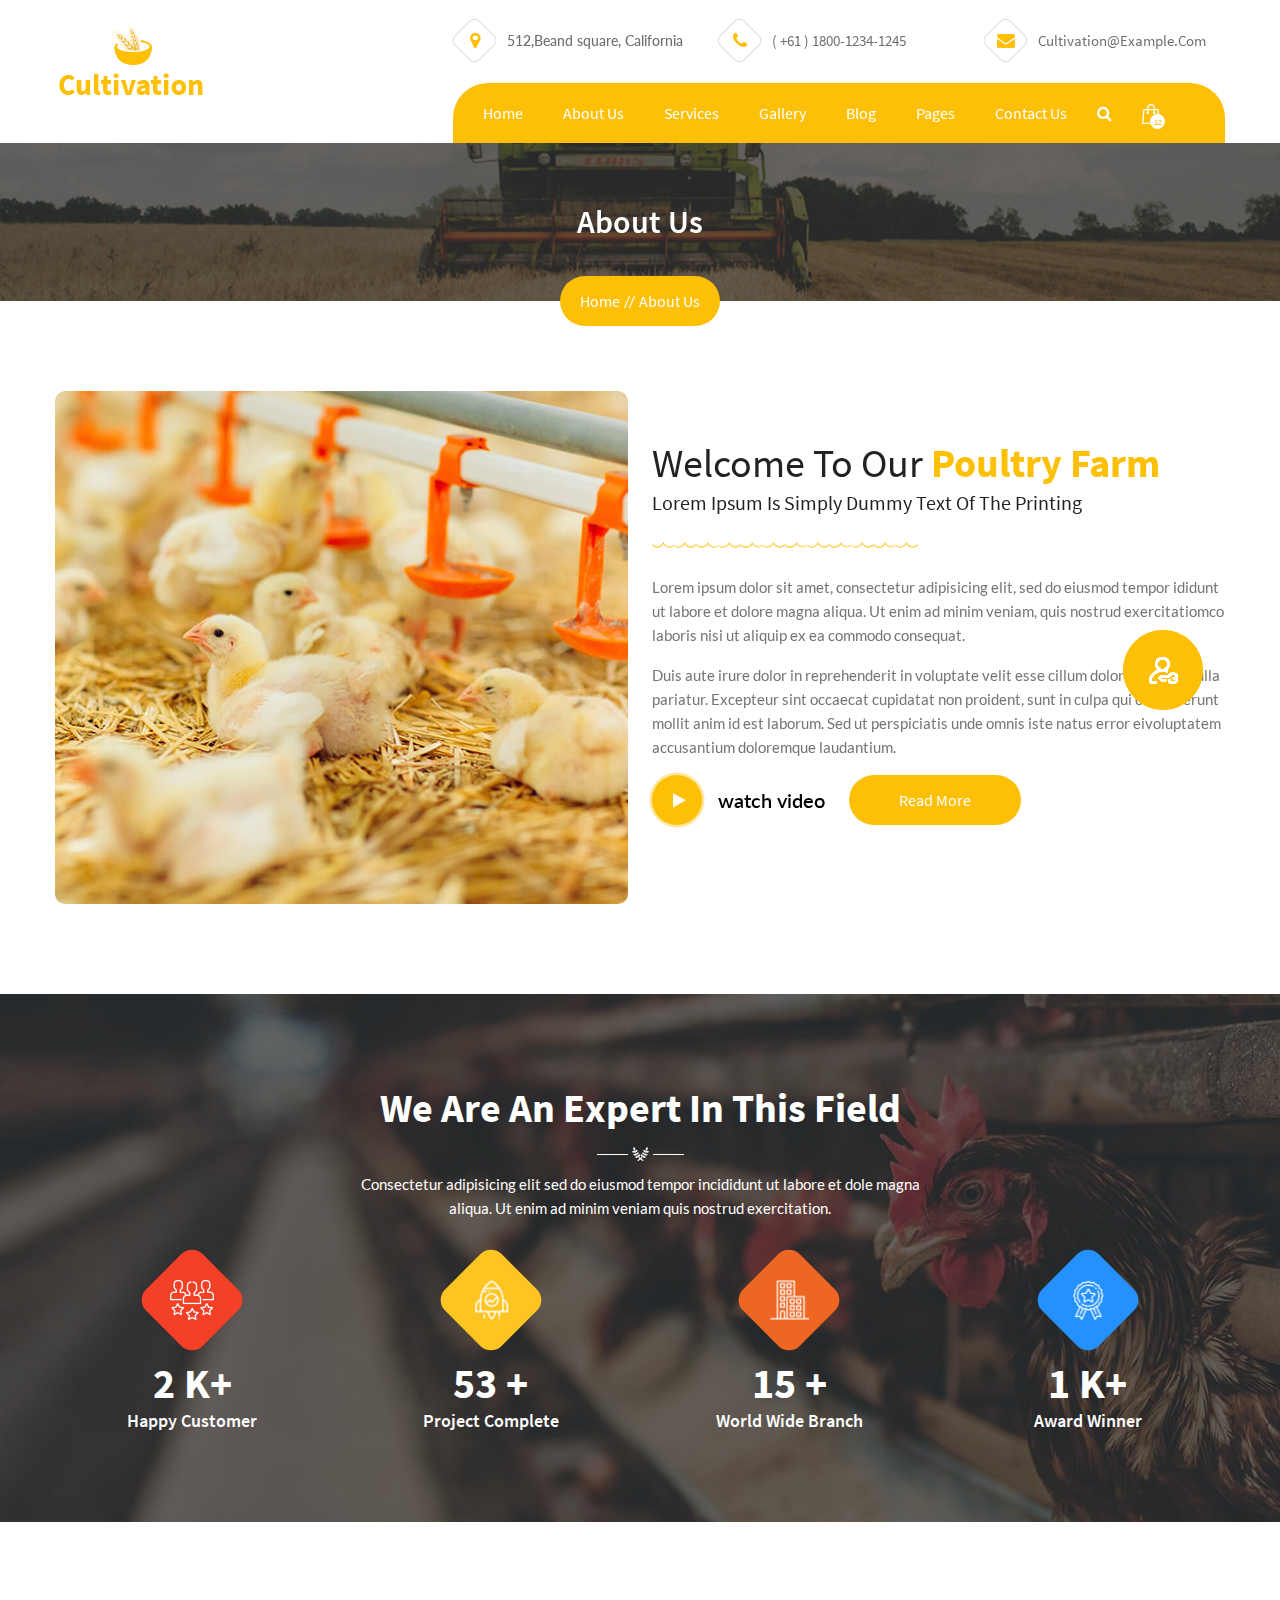
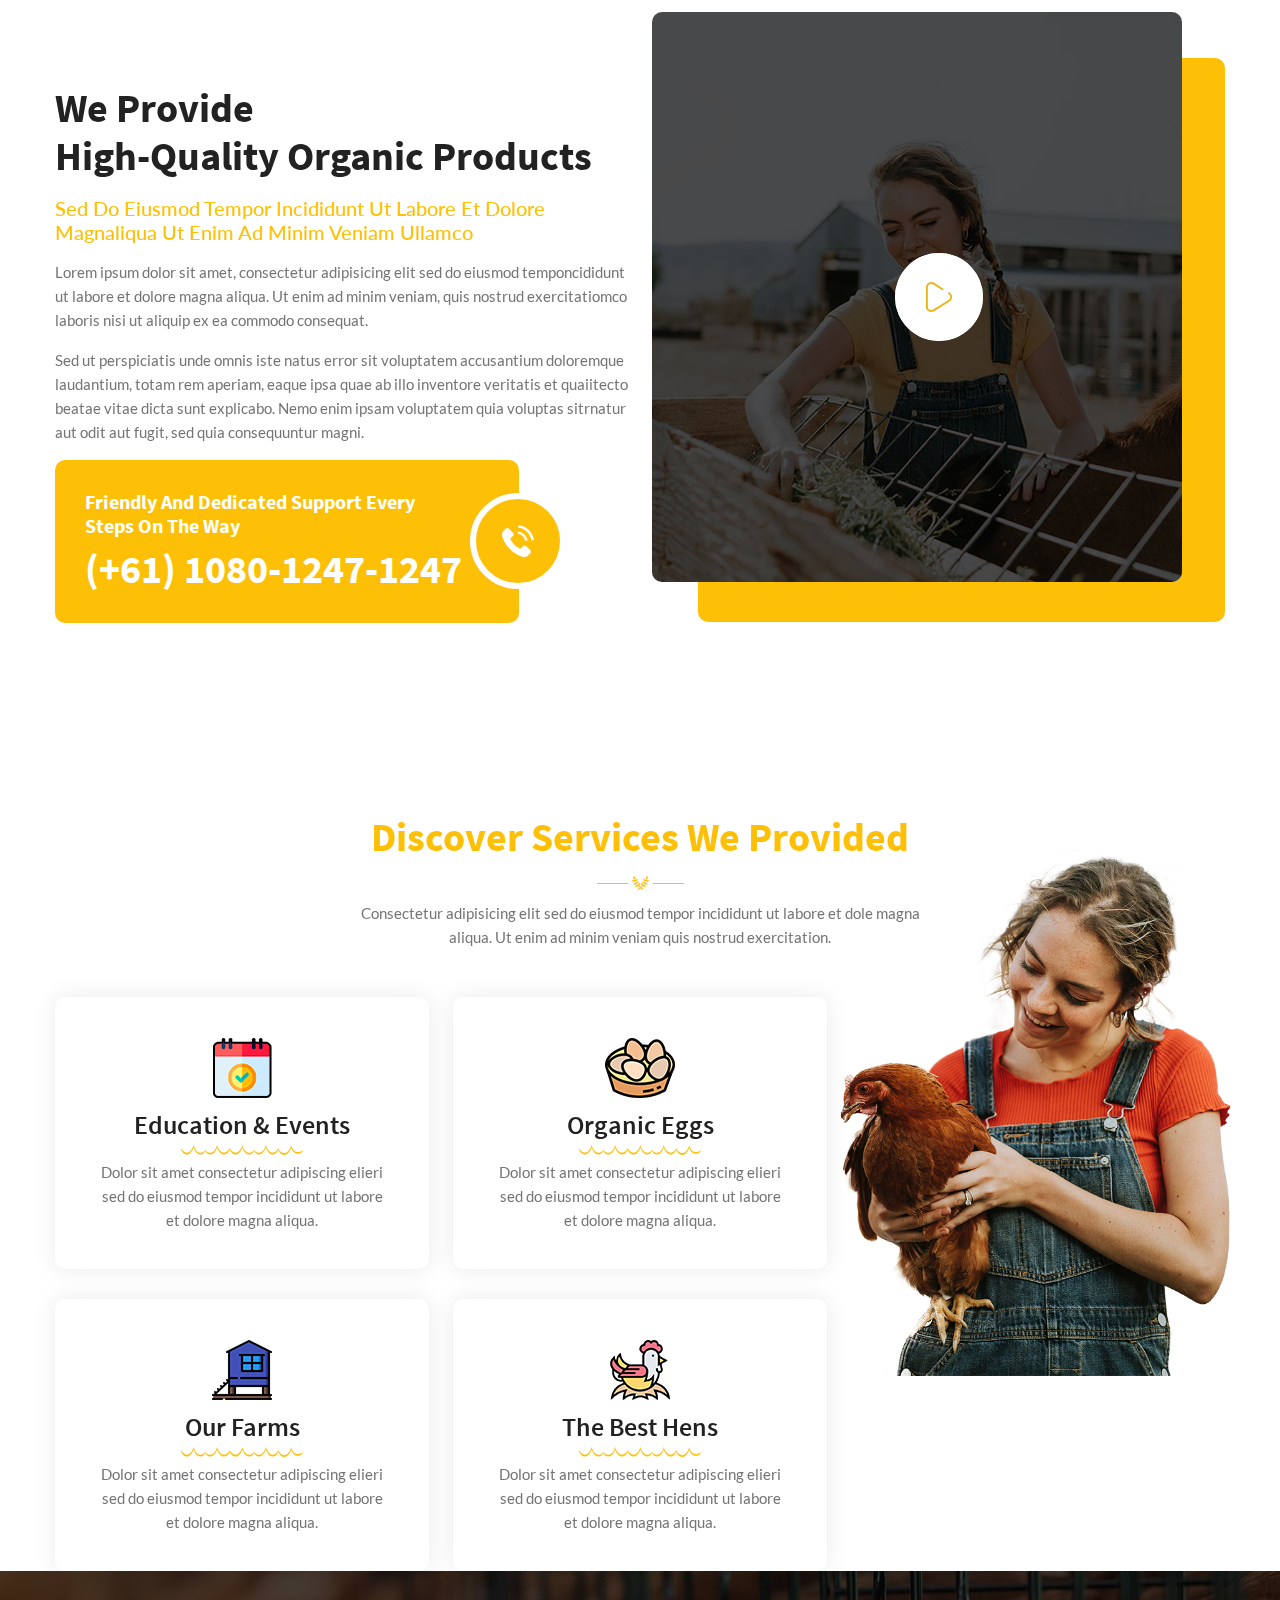
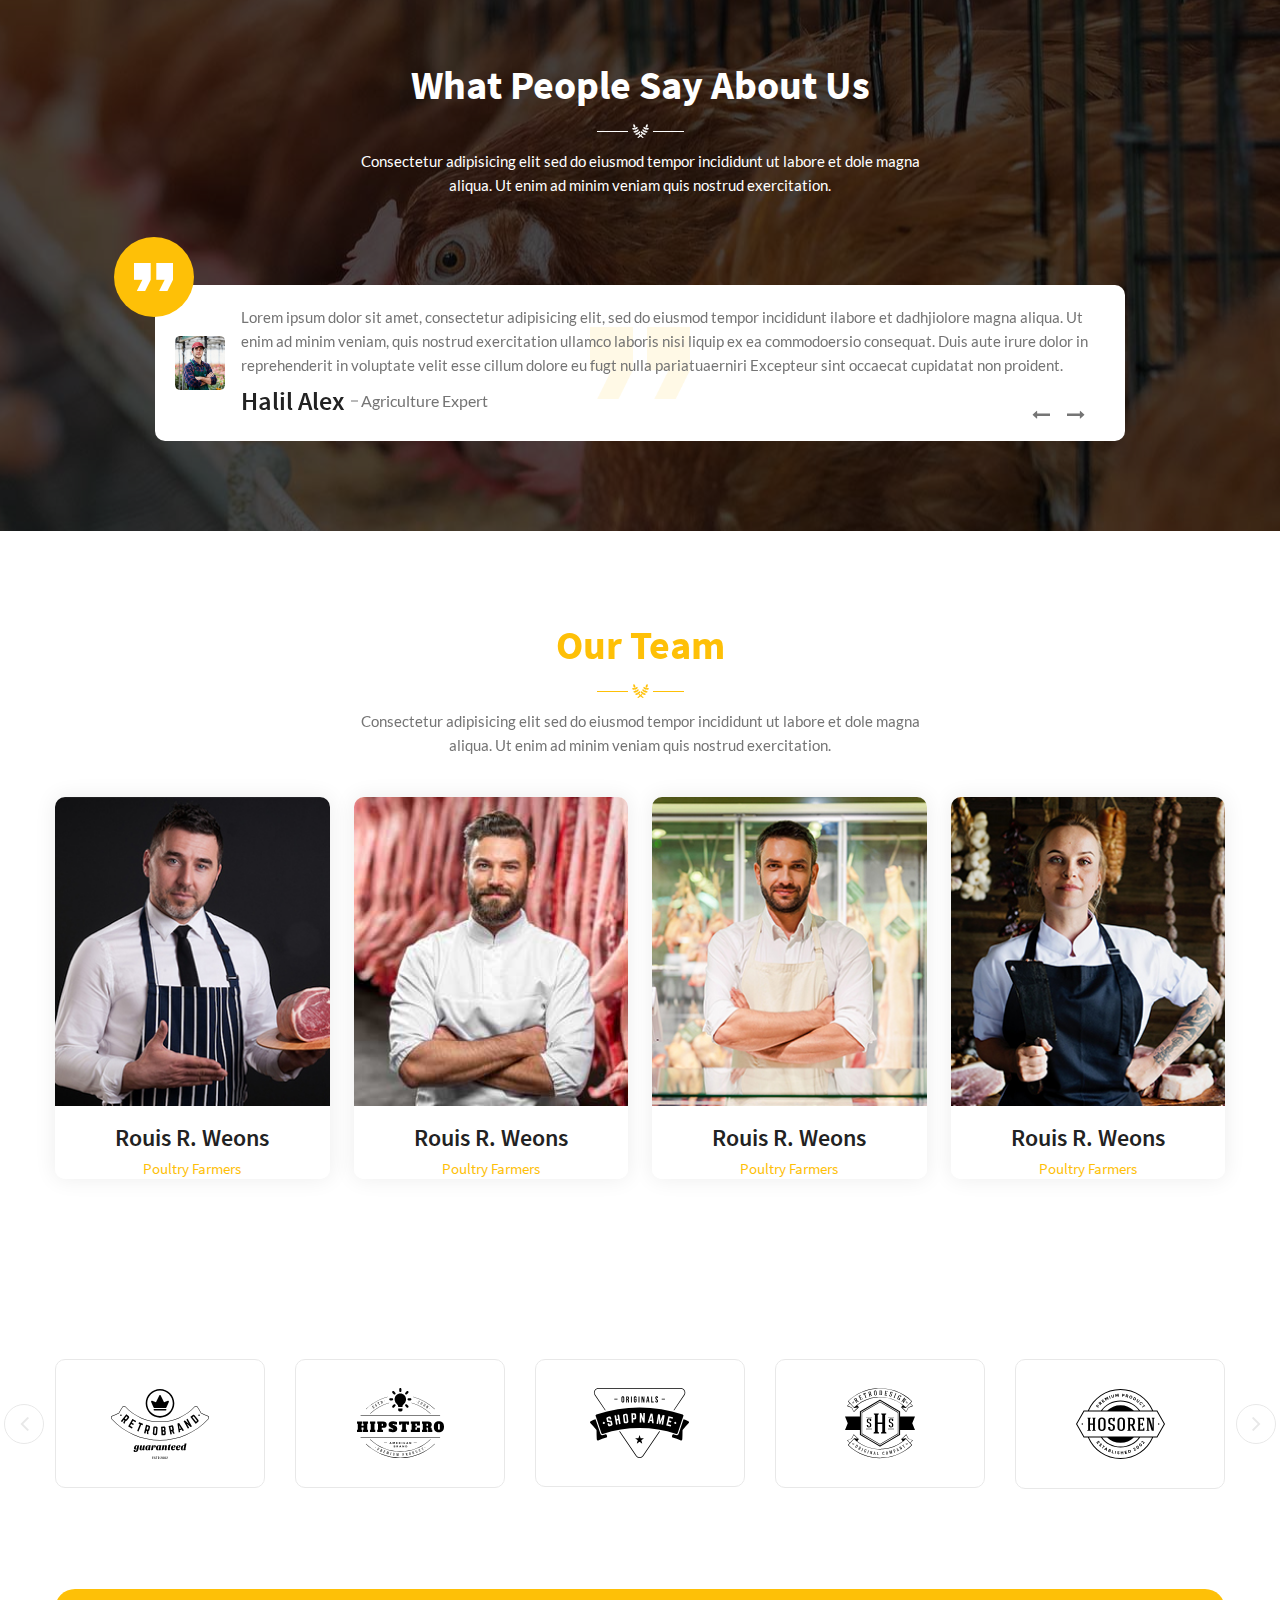
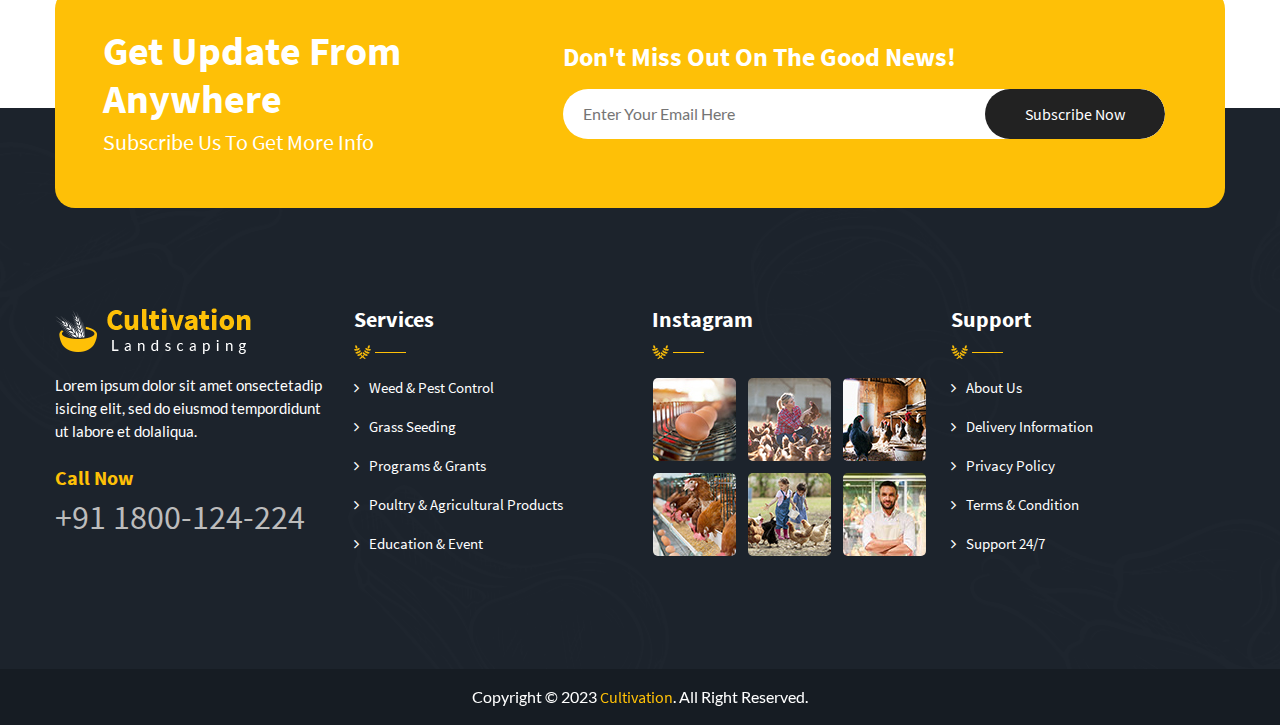
<file: aboutus.index.html>
<!DOCTYPE html>
<html lang="en">

<head>
    <meta charset="UTF-8">
    <meta name="viewport" content="width=device-width, initial-scale=1.0">
    <title>Cultivation aboutus</title>

    <link rel="preconnect" href="https://fonts.googleapis.com">
    <link rel="preconnect" href="https://fonts.gstatic.com" crossorigin>
    <link href="https://fonts.googleapis.com/css2?family=Roboto:wght@400;500;700;900&display=swap" rel="stylesheet">

    <link rel="preconnect" href="https://fonts.googleapis.com">
    <link rel="preconnect" href="https://fonts.gstatic.com" crossorigin>
    <link href="https://fonts.googleapis.com/css2?family=Lato:wght@300;400;700;900&display=swap" rel="stylesheet">

    <link rel="stylesheet" href="https://cdnjs.cloudflare.com/ajax/libs/font-awesome/4.7.0/css/font-awesome.min.css">

    <link rel="shortcut icon" href="images/logo-favicon.png" type="image/x-icon">

    <link rel="stylesheet" href="css/slick.css">
    <link rel="stylesheet" href="css/bootstrap.css">
    <link rel="stylesheet" href="css/bootstrap.css.map">
    <link rel="stylesheet" href="css/style.css">
    <link rel="stylesheet" href="css/responsive.css">

</head>

<body>

    <!-- inner header start  -->
    <header class="header-section inner-header">
        <div class="container">
            <div class="row">
                <div class="col-md-4 px-sm-0 px-xl-3 col-sm-2 col-3">
                    <div class="header-left">
                        <div class="logo-image">
                            <a class="img-box" href="aboutus.index.html"><img src="images/inner-logo.png"
                                    alt="aboutus-logo"></a>
                        </div>
                    </div>
                </div>
                <div class="header-right-wrapper col-md-8 col-sm-10 col-9">
                    <div class="header-right">
                        <div class="header-right-content inner-header-right-content">
                            <div class="row">
                                <div class="col-md-4 px-sm-0 px-lg-3">
                                    <div class="head-content d-flex align-items-center">
                                        <span
                                            class="head-icon inner-head-icon location-icon d-flex justify-content-center align-items-center ">
                                            <i class="fa fa-map-marker" aria-hidden="true"></i>
                                        </span>
                                        <div class="head-text location-text pd-l-15">
                                            <span>512,Beand square, California</span>
                                        </div>
                                    </div>
                                </div>
                                <div class="col-md-4 px-sm-0 px-lg-3">
                                    <div class="head-content d-flex align-items-center">
                                        <span
                                            class="head-icon inner-head-icon call-icon d-flex justify-content-center align-items-center ">
                                            <i class="fa fa-phone" aria-hidden="true"></i>
                                        </span>
                                        <div class="head-text inner-call-text pd-l-15">
                                            <a href="tel:( +61 ) 1800-1234-1245">( +61 ) 1800-1234-1245</a>
                                        </div>
                                    </div>
                                </div>
                                <div class="col-md-4 px-sm-0 px-lg-3">
                                    <div class="head-content d-flex align-items-center">
                                        <span
                                            class="head-icon inner-head-icon mail-icon d-flex justify-content-center align-items-center">
                                            <i class="fa fa-envelope" aria-hidden="true"></i>
                                        </span>
                                        <div class="head-text inner-email-text pd-l-15">
                                            <a href="mailto:Cultivation@example.com">Cultivation@example.com</a>
                                        </div>
                                    </div>
                                </div>
                            </div>
                        </div>
                        <!-- navigation bar start  -->
                        <nav class="menu inner-menu pd-0 w-100">
                            <div
                                class="menu-wrapper inner-menu-wrapper d-flex align-items-md-center align-items-start justify-content-start">
                                <div class="menu-nav d-flex align-items-center">
                                    <ul class="navigation inner-navigation d-flex gap-15 flex-md-row flex-column">
                                        <li><a href="index.html">home</a>
                                            <ul class="dropdown home-drop inner-dropdown">
                                                <li><a href="#">home 1</a></li>
                                                <li><a href="index.html">home 2</a></li>
                                                <li><a href="#">home 3</a></li>
                                                <li><a href="#">home 4</a></li>
                                                <li><a href="#">home 5</a></li>
                                                <li><a href="#">home 6</a></li>
                                                <li><a href="#">home 7</a></li>
                                                <li><a href="#">home 8</a></li>
                                            </ul>
                                        </li>
                                        <li><a href="aboutus.index.html">about us</a></li>
                                        <li><a href="services.index.html" target="_blank">services</a></li>
                                        <li><a href="gallery.index.html">gallery</a></li>
                                        <li><a href="#">blog</a>
                                            <ul class="dropdown blog-drop inner-dropdown">
                                                <li><a href="#">blog</a></li>
                                                <li><a href="#">blog single</a></li>
                                            </ul>
                                        </li>
                                        <li><a href="#">pages</a>
                                            <ul class="dropdown pages-drop inner-dropdown">
                                                <li><a href="profile.index.html" target="_blank">profile</a></li>
                                                <li><a href="#">products</a></li>
                                                <li><a href="#">products single</a></li>
                                                <li><a href="#">my cart</a></li>
                                                <li><a href="#">checkout</a></li>
                                                <li><a href="#">404</a></li>
                                            </ul>
                                        </li>
                                        <li><a href="contactus .index.html" target="_blank">contact us</a></li>
                                    </ul>
                                    <div class="menu-icon inner-menu-icon ">
                                        <a href="#"><i class="fa fa-search" aria-hidden="true"></i></a>
                                    </div>
                                </div>
                                <div class="inner-cart-btn">
                                    <a href="#"><img src="images/inner-cart-icon.svg" alt="inner-cart-icon"></a>
                                </div>
                            </div>
                        </nav>
                        <!-- navigation bar end  -->
                        <div class="menu-bars">
                            <div class="menu-bars-content d-flex align-items-center gap-3">
                                <div class="menu-search">
                                    <a href="#"><i class="fa fa-search pt-2 pt-md-2" aria-hidden="true"></i></a>
                                </div>
                                <div class="menu-bar-icon">
                                    <span></span>
                                    <span></span>
                                    <span></span>
                                </div>
                            </div>
                        </div>
                    </div>
                </div>
            </div>
    </header>
    <!-- inner header end  -->

    <!-- inner banner section start  -->
    <section class="inner-banner position-relative">
        <div class="container-fluid p-0">
            <div class="row m-0">
                <div class="inner-banner-image img-box p-0">
                    <img src="images/aboutus-breadcrumb-bg.jpg" alt="">
                </div>
            </div>
        </div>
        <div class="inner-banner-content position-absolute w-100">
            <div class="container">
                <div class="row justify-content-center">
                    <div class="col-4">
                        <div class="inner-banner-text text-capitalize text-center">
                            <h3>about us</h3>
                        </div>
                    </div>
                </div>
            </div>
        </div>
        <div class="linkable-block">
            <ul class="linkable-block-btn d-flex align-items-center justify-content-between">
                <li><a href="index.html">home</a></li>
                <li><a href="aboutus.index.html">about us</a></li>
            </ul>
        </div>
    </section>
    <!-- inner banner section end  -->

    <!-- aboutus farm section start  -->
    <section class="aboutus-farm-section clv-section">
        <div class="container">
            <div class="row">
                <div class="col-md-6 col-12">
                    <div class="aboutus-farm-image img-box">
                        <img src="images/aboutus-chik.jpg" alt="farm-chik">
                    </div>
                </div>
                <div class="col-md-6 col-12">
                    <div class="aboutus-farm-content pt-md-5 pt-3">
                        <div class="farm-heading mb-3 pb-md-1">
                            <h2 class="mb-md-1">Welcome To Our <strong class="about-strong">Poultry Farm</strong></h2>
                            <h6>Lorem Ipsum Is Simply Dummy Text Of The Printing</h6>
                            <div class="farm-underline mt-md-3 mt-0">
                                <img src="images/aboutus-farm-underline.png" alt="">
                            </div>
                        </div>
                        <p class="mb-3">Lorem ipsum dolor sit amet, consectetur adipisicing elit, sed do eiusmod tempor ididunt ut
                            labore et dolore magna aliqua. Ut enim ad minim veniam, quis nostrud exercitatiomco laboris
                            nisi ut aliquip ex ea commodo consequat.
                        </p>
                        <p class="mb-3">Duis aute irure dolor in reprehenderit in voluptate velit esse cillum dolore eu fuiat nulla
                            pariatur. Excepteur sint occaecat cupidatat non proident, sunt in culpa qui offi deserunt
                            mollit anim id est laborum. Sed ut perspiciatis unde omnis iste natus error eivoluptatem
                            accusantium doloremque laudantium.
                        </p>
                        <div class="farm-video-block d-flex gap-4">
                            <div class="farm-video-content d-flex align-items-center justify-content-start gap-3">
                                <a href="#" class="farm-video-btn rounded-circle d-flex align-items-center justify-content-center"><i class="fa fa-play" aria-hidden="true"></i></a>
                                <span>watch video</span>
                            </div>
                            <div class="farm-btn">
                                <a href="#">read more</a>
                            </div>
                        </div>
                    </div>
                </div>
            </div>
        </div>
    </section>
    <!-- aboutus farm section end  -->

    <!-- expert section start  -->
    <section class="expert-section inner-expert-section clv-section">
        <div class="container">
            <div class="row justify-content-center mb-3"> <!-- services section ke same row h ye -->
                <div class="col-md-6 col-12">
                    <div class="services-heading text-center mb-4 inner-services-heading">
                        <h2>We Are An Expert In This Field</h2>
                        <div class="services-underline inner-services-underline mb-lg-2 mt-lg-2 mt-0 mb-0 ">
                            <img src="images/agri_underline2.png" alt="">
                        </div>
                        <p>Consectetur adipisicing elit sed do eiusmod tempor incididunt ut labore et dole magna aliqua. Ut enim ad minim veniam quis nostrud exercitation.</p>
                    </div>
                </div>
            </div>
            <div class="row mt-3 row-gap-4 row-gap-md-0">
                <div class="col-md-3 col-6 gap-3 ">
                    <div class="expert-block text-center">
                        <div class="expert-image inner-expert-image mb-3">
                            <span class="red-bg d-flex align-items-center justify-content-center mx-auto"><img
                                    src="images/agri_counter_customer.png" alt="expert block image"></span>
                        </div>
                        <div class="expert-counter inner-expert-counter">
                            <h4><span class="counter">26</span> <span>k+</span></h4>
                            <h5>happy customer</h5>
                        </div>
                    </div>
                </div>
                <div class="col-md-3 col-6 gap-3 ">
                    <div class="expert-block text-center">
                        <div class="expert-image inner-expert-image mb-3">
                            <span class="yellow-bg d-flex align-items-center justify-content-center mx-auto"><img
                                    src="images/agri_counter_project.png" alt="expert block image"></span>
                        </div>
                        <div class="expert-counter inner-expert-counter">
                            <h4><span class="counter">700</span> <span>+</span></h4>
                            <h5>project complete</h5>
                        </div>
                    </div>
                </div>
                <div class="col-md-3 col-6 gap-3">
                    <div class="expert-block text-center">
                        <div class="expert-image inner-expert-image mb-3">
                            <span class="orange-bg d-flex align-items-center justify-content-center mx-auto"><img
                                    src="images/agri_counter_branch.png" alt="expert block image"></span>
                        </div>
                        <div class="expert-counter inner-expert-counter">
                            <h4><span class="counter">200</span> <span>+</span></h4>
                            <h5>World Wide Branch</h5>
                        </div>
                    </div>
                </div>
                <div class="col-md-3 col-6 gap-3 ">
                    <div class="expert-block text-center">
                        <div class="expert-image inner-expert-image mb-3">
                            <span class="blue-bg d-flex align-items-center justify-content-center mx-auto"><img
                                    src="images/agri_counter_winner.png" alt="expert block image"></span>
                        </div>
                        <div class="expert-counter inner-expert-counter">
                            <h4><span class="counter">6</span> <span>k+</span></h4>
                            <h5>award winner</h5>
                        </div>
                    </div>
                </div>
            </div>
        </div>
    </section>
    <!-- expert section end -->

    <!-- aboutus  products section strat -->
    <section class="products-section clv-section">
        <div class="container">
            <div class="row">
                <div class="col-lg-6 col-12">
                    <div class="products-left aboutus-products-left pt-5 mt-4">
                        <h2 class="mb-3 ">We Provide <br> High-Quality Organic Products</h2>
                        <h6>Sed do eiusmod tempor incididunt ut labore et dolore magnaliqua Ut enim ad minim veniam
                            ullamco</h6>
                        <div class="products-left-para mb-3 mt-3">
                            <p class="mb-3">Lorem ipsum dolor sit amet, consectetur adipisicing elit sed do eiusmod
                                temponcididunt ut labore et dolore magna aliqua. Ut enim ad minim veniam, quis
                                nostrud
                                exercitatiomco laboris nisi ut aliquip ex ea commodo consequat.
                            </p>
                            <p>Sed ut perspiciatis unde omnis iste natus error sit voluptatem accusantium doloremque
                                laudantium, totam rem aperiam, eaque ipsa quae ab illo inventore veritatis et
                                quaiitecto
                                beatae vitae dicta sunt explicabo. Nemo enim ipsam voluptatem quia voluptas
                                sitrnatur
                                aut odit aut fugit, sed quia consequuntur magni.
                            </p>
                        </div>
                        <div class="products-left-contact aboutus-products-left-contact">
                            <h4>Friendly And Dedicated Support Every Steps On The Way</h4>
                            <a href="tel:(+61) 1080-1247-1247">(+61) 1080-1247-1247</a>
                            <span class="products-left-btn aboutus-products-left-btn d-flex justify-content-center align-items-center"><svg
                                    version="1.1" xmlns="http://www.w3.org/2000/svg"
                                    xmlns:xlink="http://www.w3.org/1999/xlink" x="0px" y="0px"
                                    viewBox="0 0 480.56 480.56" style="enable-background:new 0 0 480.56 480.56;"
                                    xml:space="preserve" width="32px" height="32px">
                                    <g>
                                        <g>
                                            <path style="fill:#ffffff;" d="M365.354,317.9c-15.7-15.5-35.3-15.5-50.9,0c-11.9,11.8-23.8,23.6-35.5,35.6c-3.2,3.3-5.9,4-9.8,1.8
											c-7.7-4.2-15.9-7.6-23.3-12.2c-34.5-21.7-63.4-49.6-89-81c-12.7-15.6-24-32.3-31.9-51.1c-1.6-3.8-1.3-6.3,1.8-9.4
											c11.9-11.5,23.5-23.3,35.2-35.1c16.3-16.4,16.3-35.6-0.1-52.1c-9.3-9.4-18.6-18.6-27.9-28c-9.6-9.6-19.1-19.3-28.8-28.8
											c-15.7-15.3-35.3-15.3-50.9,0.1c-12,11.8-23.5,23.9-35.7,35.5c-11.3,10.7-17,23.8-18.2,39.1c-1.9,24.9,4.2,48.4,12.8,71.3
											c17.6,47.4,44.4,89.5,76.9,128.1c43.9,52.2,96.3,93.5,157.6,123.3c27.6,13.4,56.2,23.7,87.3,25.4c21.4,1.2,40-4.2,54.9-20.9
											c10.2-11.4,21.7-21.8,32.5-32.7c16-16.2,16.1-35.8,0.2-51.8C403.554,355.9,384.454,336.9,365.354,317.9z" />
                                            <path style="fill:#ffffff;" d="M346.254,238.2l36.9-6.3c-5.8-33.9-21.8-64.6-46.1-89c-25.7-25.7-58.2-41.9-94-46.9l-5.2,37.1
											c27.7,3.9,52.9,16.4,72.8,36.3C329.454,188.2,341.754,212,346.254,238.2z" />
                                            <path style="fill:#ffffff;" d="M403.954,77.8c-42.6-42.6-96.5-69.5-156-77.8l-5.2,37.1c51.4,7.2,98,30.5,134.8,67.2c34.9,34.9,57.8,79,66.1,127.5
											l36.9-6.3C470.854,169.3,444.354,118.3,403.954,77.8z" />
                                        </g>
                                    </g>
                                </svg>
                            </span>
                        </div>
                    </div>
                </div>
                <div class="col-lg-6 col-12">
                    <div class="products-right aboutus-products-right">
                        <div class="products-right-image">
                            <img src="images/about_agri_product.jpg" alt="products">
                        </div>
                        <div class="products-right-play-btn ">
                            <a href="#" class="play-video">
                                <span class="play-video-icon d-flex justify-content-center align-items-center "
                                    data-bs-toggle="modal" data-bs-target="#exampleModal">

                                    <svg version="1.1" xmlns="http://www.w3.org/2000/svg"
                                        xmlns:xlink="http://www.w3.org/1999/xlink" x="0px" y="0px"
                                        viewBox="0 0 191.255 191.255" style="enable-background:new 0 0 191.255 191.255;"
                                        xml:space="preserve" width="30px" height="30px">
                                        <path style="fill:#eab318;"
                                            d="M162.929,66.612c-2.814-1.754-6.514-0.896-8.267,1.917s-0.895,6.513,1.917,8.266c6.544,4.081,10.45,11.121,10.45,18.833
										s-3.906,14.752-10.45,18.833l-98.417,61.365c-6.943,4.329-15.359,4.542-22.512,0.573c-7.154-3.97-11.425-11.225-11.425-19.406
										V34.262c0-8.181,4.271-15.436,11.425-19.406c7.153-3.969,15.569-3.756,22.512,0.573l57.292,35.723
										c2.813,1.752,6.513,0.895,8.267-1.917c1.753-2.812,0.895-6.513-1.917-8.266L64.512,5.247c-10.696-6.669-23.661-7-34.685-0.883
										C18.806,10.48,12.226,21.657,12.226,34.262v122.73c0,12.605,6.58,23.782,17.602,29.898c5.25,2.913,10.939,4.364,16.616,4.364
										c6.241,0,12.467-1.754,18.068-5.247l98.417-61.365c10.082-6.287,16.101-17.133,16.101-29.015S173.011,72.899,162.929,66.612z" />
                                    </svg>
                                </span>
                            </a>
                        </div>
                    </div>
                </div>
            </div>
        </div>
    </section>
    <!-- aboutus products section end  -->
    
    <!-- aboutus  discover section start  -->
    <section class="services-section aboutus-services-section">
        <div class="container">
            <div class="row justify-content-center ">
                <div class="col-md-6 col-12">
                    <div class="services-heading aboutus-services-heading text-center mb-4">
                        <h2>Discover Services We Provided</h2>
                        <div class="services-underline mb-0 mt-0 mb-md-2 mt-md-2 ">
                            <img src="images/aboutus-underline.png">
                        </div>
                        <p>Consectetur adipisicing elit sed do eiusmod tempor incididunt ut labore et dole magna
                            aliqua. Ut enim ad minim veniam quis nostrud exercitation.
                        </p>
                    </div>
                </div>
            </div>
            <div class="row justify-content-end">
                <div class="col-md-8">
                    <div class="row mt-4 services-main ">
                        <div class="col-sm-6 col-12">
                            <div class="services-boxes aboutus-services-boxes text-center">
                                <div class="services-image aboutus-services-image img-box">
                                    <img src="images/aboutus-event-service.png" alt="services-image">
                                </div>
                                <h4 class="mt-3">Education & Events</h4>
                                <img src="images/aboutus-service-underline-discover.png">
                                <p class="mb-3">Dolor sit amet consectetur adipiscing elieri sed do eiusmod tempor incididunt ut labore et dolore magna aliqua.</p>
                            </div>
                        </div>
                        <div class="col-sm-6 col-12">
                            <div class="services-boxes aboutus-services-boxes text-center">
                                <div class="services-image aboutus-services-image img-box">
                                    <img src="images/aboutus-egg-service.png" alt="services-image">
                                </div>
                                <h4 class="mt-3">Organic Eggs</h4>
                                <img src="images/aboutus-service-underline-discover.png">
                                <p class="mb-3">Dolor sit amet consectetur adipiscing elieri sed do eiusmod tempor incididunt ut labore et dolore magna aliqua.</p>
                            </div>
                        </div>
                        <div class="col-sm-6 col-12">
                            <div class="services-boxes aboutus-services-boxes text-center">
                                <div class="services-image aboutus-services-image img-box">
                                    <img src="images/aboutus-farm-service.png" alt="services-image">
                                </div>
                                <h4 class="mt-3">Our Farms</h4>
                                <img src="images/aboutus-service-underline-discover.png">
                                <p class="mb-3">Dolor sit amet consectetur adipiscing elieri sed do eiusmod tempor incididunt ut labore et dolore magna aliqua.</p>
                            </div>
                        </div>
                        <div class="col-sm-6 col-12">
                            <div class="services-boxes aboutus-services-boxes text-center">
                                <div class="services-image aboutus-services-image img-box">
                                    <img src="images/aboutus-hens-service.png" alt="services-image">
                                </div>
                                <h4 class="mt-3">The Best Hens</h4>
                                <img src="images/aboutus-service-underline-discover.png">
                                <p class="mb-3">Dolor sit amet consectetur adipiscing elieri sed do eiusmod tempor incididunt ut labore et dolore magna aliqua.</p>
                            </div>
                        </div>
                    </div>
                </div>
                <div class="col-md-4">
                    <div class="services-image-boy aboutus-services-image-boy">
                        <img src="images/aboutus-service-girl.png">
                    </div>
                </div>
            </div>
        </div>
    </section>
    <!-- aboutus  discover section end   -->

    <!-- aboutus people section start  -->
    <section class="people-section clv-section">
        <div class="container">
            <div class="row justify-content-center ">
                <div class="col-md-6 col-12">
                    <div class="aboutus-people-heading text-center mb-4">
                        <h2>What People Say About Us</h2>
                        <div class="aboutus-people-underline mb-0 mt-0 mb-md-2 mt-md-2 ">
                            <img src="images/aboutus-underline.png">
                        </div>
                        <p>Consectetur adipisicing elit sed do eiusmod tempor incididunt ut labore et dole magna
                            aliqua. Ut enim ad minim veniam quis nostrud exercitation.
                        </p>
                    </div>
                </div>
            </div>
            <div class="row">
                <div class="col-12">
                    <div class="aboutus-people-wrapper mt-3 d-flex align-items-center justify-content-center pt-5">
                        <div class="aboutus-people-slider w-100 align-items-center justify-content-center">
                           <div>
                            <div class="aboutus-people-content d-flex align-items-center gap-3">
                                <div class="aboutus-people-content-left">
                                    <div class="aboutus-people-content-left-image">
                                        <img src="images/aboutus-client.jpg" alt="">
                                    </div>
                                </div>
                                <div class="aboutus-people-content-right mb-1">
                                    <p>Lorem ipsum dolor sit amet, consectetur adipisicing elit, sed do eiusmod tempor incididunt ilabore et dadhjiolore magna aliqua. Ut enim ad   minim veniam, quis nostrud exercitation ullamco laboris nisi liquip ex ea commodoersio consequat. Duis aute irure dolor in reprehenderit in voluptate velit esse cillum dolore eu fugt nulla pariatuaerniri Excepteur sint occaecat cupidatat non proident.
                                    </p>
                                   <div class="aboutus-people-details d-flex align-items-center justify-content-sm-start gap-3 mt-2">
                                    <h3>Halil Alex </h3>
                                    <span>Agriculture Expert</span>
                                   </div>
                                </div>
                            </div>
                           </div>
                           <div>
                            <div class="aboutus-people-content d-flex align-items-center gap-3">
                                <div class="aboutus-people-content-left">
                                    <div class="aboutus-people-content-left-image">
                                        <img src="images/aboutus-client2.jpg" alt="">
                                    </div>
                                </div>
                                <div class="aboutus-people-content-right mb-1">
                                    <p>Lorem ipsum dolor sit amet, consectetur adipisicing elit, sed do eiusmod tempor incididunt ilabore et dadhjiolore magna aliqua. Ut enim ad   minim veniam, quis nostrud exercitation ullamco laboris nisi liquip ex ea commodoersio consequat. Duis aute irure dolor in reprehenderit in voluptate velit esse cillum dolore eu fugt nulla pariatuaerniri Excepteur sint occaecat cupidatat non proident.
                                    </p>
                                   <div class="aboutus-people-details d-flex align-items-center justify-content-sm-start gap-3 mt-2">
                                    <h3>jhon paradox </h3>
                                    <span>Agriculture Expert</span>
                                   </div>
                                </div>
                            </div>
                           </div>
                        </div>
                        <div class="aboutus-people-circle d-flex align-items-center justify-content-center rounded-circle position-absolute">
                            <img src="images/aboutus-people-quote-circle.png" alt="">
                        </div>
                    </div>
                </div>
            </div>
        </div>
    </section>
    <!-- aboutus people section start  -->

    <!-- aboutus team section start   -->
    <section class="aboutus-team-section clv-section ">
        <div class="container">
            <div class="row justify-content-center mb-3">
                <div class="col-md-6 col-12">
                    <div class="services-heading aboutus-team-heading text-center mb-4">
                        <h2>our team</h2>
                        <div class="services-underline aboutus-services-underline mb-0 mt-0 mb-md-2 mt-md-2 ">
                            <img src="images/aboutus-underline.png">
                        </div>
                        <p>Consectetur adipisicing elit sed do eiusmod tempor incididunt ut labore et dole magna aliqua. Ut enim ad minim veniam quis nostrud exercitation.</p>
                    </div>
                </div>
            </div>
            <div class="row">
                <div class="col-md-3">
                    <div class="aboutus-team-block">
                        <div class="aboutus-team-image img-box">
                            <img src="images/aboutus-team1.jpg" alt="">
                        </div>
                        <div class="aboutus-team-details text-center py-3">
                            <h3>Rouis R. Weons</h3>
                            <h6>Poultry Farmers</h6>
                            <div class="aboutus-team-email">
                                <span class="aboutus-team-line"></span>
                                <a href="mailto:yourmail@example.com">yourmail@example.com</a>
                            </div>
                        </div>
                        <div class="aboutus-team-overlay text-center d-flex flex-column align-items-center justify-content-center gap-lg-3 gap-md-2 gap-3">
                            <h6 class="text-capitalize mt-xl-2 mt-0 ">You Can Join Us</h6>
                            <ul class="team-media aboutus-team-media d-flex align-items-center justify-content-center p-0 mt-xl-2 mt-0 gap-md-2 gap-3">
                                <li><a href="https://www.facebook.com/" target="_blank"><i class="fa fa-facebook" aria-hidden="true"></i></a></li>
                                <li><a href="https://twitter.com/?lang=en" target="_blank"><i class="fa fa-twitter" aria-hidden="true"></i></a></li>
                                <li><a href="https://in.linkedin.com/" target="_blank"><i class="fa fa-linkedin" aria-hidden="true"></i></a></li>
                                <li><a href="https://www.instagram.com/" target="_blank"><i class="fa fa-instagram" aria-hidden="true"></i></a></li>
                            </ul>
                        </div>
                    </div>
                </div>
                <div class="col-md-3">
                    <div class="aboutus-team-block">
                        <div class="aboutus-team-image img-box">
                            <img src="images/aboutus-team2.jpg" alt="">
                        </div>
                        <div class="aboutus-team-details text-center py-3">
                            <h3>Rouis R. Weons</h3>
                            <h6>Poultry Farmers</h6>
                            <div class="aboutus-team-email">
                                <span class="aboutus-team-line"></span>
                                <a href="mailto:yourmail@example.com">yourmail@example.com</a>
                            </div>
                        </div>
                        <div class="aboutus-team-overlay text-center d-flex flex-column align-items-center justify-content-center gap-lg-3 gap-md-2 gap-3">
                            <h6 class="text-capitalize mt-xl-2 mt-0 ">You Can Join Us</h6>
                            <ul class="team-media aboutus-team-media d-flex align-items-center justify-content-center p-0 mt-xl-2 mt-0 gap-md-2 gap-3">
                                <li><a href="https://www.facebook.com/" target="_blank"><i class="fa fa-facebook" aria-hidden="true"></i></a></li>
                                <li><a href="https://twitter.com/?lang=en" target="_blank"><i class="fa fa-twitter" aria-hidden="true"></i></a></li>
                                <li><a href="https://in.linkedin.com/" target="_blank"><i class="fa fa-linkedin" aria-hidden="true"></i></a></li>
                                <li><a href="https://www.instagram.com/" target="_blank"><i class="fa fa-instagram" aria-hidden="true"></i></a></li>
                            </ul>
                        </div>
                    </div>
                </div>
                <div class="col-md-3">
                    <div class="aboutus-team-block">
                        <div class="aboutus-team-image img-box">
                            <img src="images/aboutus-team3.jpg" alt="">
                        </div>
                        <div class="aboutus-team-details text-center py-3">
                            <h3>Rouis R. Weons</h3>
                            <h6>Poultry Farmers</h6>
                            <div class="aboutus-team-email">
                                <span class="aboutus-team-line"></span>
                                <a href="mailto:yourmail@example.com">yourmail@example.com</a>
                            </div>
                        </div>
                        <div class="aboutus-team-overlay text-center d-flex flex-column align-items-center justify-content-center gap-lg-3 gap-md-2 gap-3">
                            <h6 class="text-capitalize mt-xl-2 mt-0 ">You Can Join Us</h6>
                            <ul class="team-media aboutus-team-media d-flex align-items-center justify-content-center p-0 mt-xl-2 mt-0 gap-md-2 gap-3">
                                <li><a href="https://www.facebook.com/" target="_blank"><i class="fa fa-facebook" aria-hidden="true"></i></a></li>
                                <li><a href="https://twitter.com/?lang=en" target="_blank"><i class="fa fa-twitter" aria-hidden="true"></i></a></li>
                                <li><a href="https://in.linkedin.com/" target="_blank"><i class="fa fa-linkedin" aria-hidden="true"></i></a></li>
                                <li><a href="https://www.instagram.com/" target="_blank"><i class="fa fa-instagram" aria-hidden="true"></i></a></li>
                            </ul>
                        </div>
                    </div>
                </div>
                <div class="col-md-3">
                    <div class="aboutus-team-block">
                        <div class="aboutus-team-image img-box">
                            <img src="images/aboutus-team4.jpg" alt="">
                        </div>
                        <div class="aboutus-team-details text-center py-3">
                            <h3>Rouis R. Weons</h3>
                            <h6>Poultry Farmers</h6>
                            <div class="aboutus-team-email">
                                <span class="aboutus-team-line"></span>
                                <a href="mailto:yourmail@example.com">yourmail@example.com</a>
                            </div>
                        </div>
                        <div class="aboutus-team-overlay text-center d-flex flex-column align-items-center justify-content-center gap-lg-3 gap-md-2 gap-3">
                            <h6 class="text-capitalize mt-xl-2 mt-0 ">You Can Join Us</h6>
                            <ul class="team-media aboutus-team-media d-flex align-items-center justify-content-center p-0 mt-xl-2 mt-0 gap-md-2 gap-3">
                                <li><a href="https://www.facebook.com/" target="_blank"><i class="fa fa-facebook" aria-hidden="true"></i></a></li>
                                <li><a href="https://twitter.com/?lang=en" target="_blank"><i class="fa fa-twitter" aria-hidden="true"></i></a></li>
                                <li><a href="https://in.linkedin.com/" target="_blank"><i class="fa fa-linkedin" aria-hidden="true"></i></a></li>
                                <li><a href="https://www.instagram.com/" target="_blank"><i class="fa fa-instagram" aria-hidden="true"></i></a></li>
                            </ul>
                        </div>
                    </div>
                </div>
            </div>
        </div>
    </section>
    <!-- aboutus team section end    -->






    <!-- partner section start  -->
    <section class="partner-section clv-section pb-0">
        <div class="container">
            <div class="row">
                <div class="col-md-12">
                    <div class="partner-slider inner-partner-slider d-flex align-items-center justify-content-center">
                        <div class="partner-slider-box">
                            <div class="partner-slider-content inner-partner-slider-content">
                                <div class="partner-slider-image">
                                    <img src="images/retrobrand-icon.svg" alt="">
                                </div>
                            </div>
                        </div>
                        <div class="partner-slider-box">
                            <div class="partner-slider-content inner-partner-slider-content">
                                <div class="partner-slider-image">
                                    <img src="images/hipstorm-icon.svg" alt="">
                                </div>
                            </div>
                        </div>
                        <div class="partner-slider-box">
                            <div class="partner-slider-content inner-partner-slider-content">
                                <div class="partner-slider-image">
                                    <img src="images/shopname-icon.svg" alt="">
                                </div>
                            </div>
                        </div>
                        <div class="partner-slider-box">
                            <div class="partner-slider-content inner-partner-slider-content">
                                <div class="partner-slider-image">
                                    <img src="images/shs-icon.svg" alt="">
                                </div>
                            </div>
                        </div>
                        <div class="partner-slider-box">
                            <div class="partner-slider-content inner-partner-slider-content">
                                <div class="partner-slider-image">
                                    <img src="images/hosoren-icon.svg" alt="">
                                </div>
                            </div>
                        </div>
                        <div class="partner-slider-box">
                            <div class="partner-slider-content inner-partner-slider-content">
                                <div class="partner-slider-image">
                                    <img src="images/retrobrand-icon.svg" alt="">
                                </div>
                            </div>
                        </div>
                        <div class="partner-slider-box">
                            <div class="partner-slider-content inner-partner-slider-content">
                                <div class="partner-slider-image">
                                    <img src="images/hipstorm-icon.svg" alt="">
                                </div>
                            </div>
                        </div>
                        <div class="partner-slider-box">
                            <div class="partner-slider-content inner-partner-slider-content">
                                <div class="partner-slider-image">
                                    <img src="images/shopname-icon.svg" alt="">
                                </div>
                            </div>
                        </div>
                        <div class="partner-slider-box">
                            <div class="partner-slider-content inner-partner-slider-content">
                                <div class="partner-slider-image">
                                    <img src="images/shs-icon.svg" alt="">
                                </div>
                            </div>
                        </div>
                        <div class="partner-slider-box">
                            <div class="partner-slider-content inner-partner-slider-content">
                                <div class="partner-slider-image">
                                    <img src="images/hosoren-icon.svg" alt="">
                                </div>
                            </div>
                        </div>
                    </div>
                </div>
            </div>
            <div class="news-section inner-news-section">
                <div class="row d-flex align-items-center justify-content-center">
                    <div class="col-md-5 col-sm-4 col-12 p-sm-0 ">
                        <div class="update-block">
                            <h2 class="mb-0 mb-lg-1 ">Get Update From Anywhere </h2>
                            <h4 class="pt-0 pt-lg-1 ">subscribe us to get more info</h4>
                        </div>
                    </div>
                    <div class="col-md-7 col-sm-8 col-12">
                        <div class="news-block">
                            <h3 class="mb-lg-3 mb-2 ">don't miss out on the good news!</h3>
                            <div class="news-block-filed d-flex align-items-center justify-content-between">
                                <input type="text" placeholder="Enter Your Email Here">
                                <a href="#">Subscribe Now</a>
                            </div>
                        </div>
                    </div>
                </div>
            </div>
        </div>
    </section>
    <!-- partner section end  -->

    <!-- footer section start  -->
    <footer class="footer-section inner-footer-section">
        <div class="container">
            <div class="row row-gap-sm-4 row-gap-3 row-gap-md-0">
                <div class="col-md-3 col-sm-6 col-12 ">
                    <div class="footer-block logo-block pe-lg-1 pe-0 ">
                        <img class="mb-1 mb-lg-3" src="images/aboutus-footer-logo.png" alt="">
                        <p class="mt-1 mb-2 mb-lg-2 ">Lorem ipsum dolor sit amet onsectetadip isicing elit, sed do eiusmod tempordidunt ut labore et dolaliqua.</p>
                       <div class="inner-call mt-4">
                        <h4 class="mb-2">call now</h4>
                        <a href="tel:+91 1800-124-224">+91 1800-124-224</a>
                       </div>
                    </div>
                </div>
                <div class="col-md-3 col-sm-6 col-12 footer-main ">
                    <div class="footer-block services-block ">
                        <div class="footer-heading mb-lg-3 mb-2">
                            <h4 class="mb-0 mb-sm-2 ">services</h4>
                            <img src="images/footer-underline.png" alt="footer-underline">
                        </div>
                        <ul class="services-links inner-services-links p-0">
                            <li><a href="#"><i class="fa fa-angle-right" aria-hidden="true"></i>Weed & Pest Control</a></li>
                            <li><a href="#"><i class="fa fa-angle-right" aria-hidden="true"></i>Grass Seeding</a></li>
                            <li><a href="#"><i class="fa fa-angle-right" aria-hidden="true"></i>Programs & Grants</a></li>
                            <li><a href="#"><i class="fa fa-angle-right" aria-hidden="true"></i>Poultry & Agricultural Products</a></li>
                            <li><a href="#"><i class="fa fa-angle-right" aria-hidden="true"></i>Education & Event</a> </li>
                        </ul>
                    </div>
                </div>
                <div class="col-md-3 col-sm-6 col-12 footer-main ">
                    <div class="footer-block services-block">
                        <div class="footer-heading mb-lg-3 mb-2">
                            <h4 class="mb-0 mb-sm-2 ">instagram</h4>
                            <img src="images/footer-underline.png" alt="footer-underline">
                        </div>
                        <ul class="insta-links p-0 d-flex align-items-center justify-content-center flex-wrap ">
                            <li><a href="#"><img src="images/aboutus-insta1.jpg" alt=""></a></li>
                            <li><a href="#"><img src="images/aboutus-insta2.jpg" alt=""></a></li>
                            <li><a href="#"><img src="images/aboutus-insta3.jpg" alt=""></a></li>
                            <li><a href="#"><img src="images/aboutus-insta4.jpg" alt=""></a></li>
                            <li><a href="#"><img src="images/aboutus-insta5.jpg" alt=""></a></li>
                            <li><a href="#"><img src="images/aboutus-insta6.jpg" alt=""></a></li>
                        </ul>
                    </div>
                </div>
                <div class="col-md-3 col-sm-6 col-12 footer-main ">
                    <div class="footer-block services-block">
                        <div class="footer-heading mb-lg-3 mb-2">
                            <h4 class="mb-0 mb-sm-2 ">Support</h4>
                            <img src="images/footer-underline.png" alt="footer-underline">
                        </div>
                        <ul class="services-links inner-services-links p-0">
                            <li><a href="#"><i class="fa fa-angle-right" aria-hidden="true"></i>about us </a></li>
                            <li><a href="#"><i class="fa fa-angle-right" aria-hidden="true"></i>delivery information</a>
                            </li>
                            <li><a href="#"><i class="fa fa-angle-right" aria-hidden="true"></i>privacy policy</a></li>
                            <li><a href="#"><i class="fa fa-angle-right" aria-hidden="true"></i>terms & condition</a>
                            </li>
                            <li><a href="#"><i class="fa fa-angle-right" aria-hidden="true"></i>support 24/7</a></li>
                        </ul>
                    </div>
                </div>
            </div>
        </div>
        <div class="inner-footer-girl position-absolute">
            <img src="images/aboutus-footer-girl.png" alt="">
        </div>
    </footer>
    <div class="footer-last-block inner-footer-last-block">
        <div class="row m-0 p-0">
            <div class="container">
                <div class="col-md-12 py-2 py-lg-3 text-center">
                    <span class="footer-last-cnt text-capitalize text-center ">Copyright © 2023
                        <a href="index.html" target="_blank">Cultivation</a>. All Right Reserved.</span>
                </div>
            </div>
        </div>
    </div>
    <!-- footer section end  -->

    <!-------- popup start here ----- -->

    <!-- search box start  -->
    <div class="search-box w-100 ">
        <div class="container">
            <div class="search-block d-flex flex-column align-items-center justify-content-center ">
                <h3>Explore More With Us</h3>
                <div class="search-felid d-flex align-items-center">
                    <input type="search" placeholder="search here">
                    <a class="d-flex align-items-center justify-content-center " href="#">search</a>
                </div>
            </div>
        </div>
        <span class="search-close">
            <i class="fa fa-times" aria-hidden="true"></i>
        </span>
        <div class="search-bg-layer"></div>
    </div>
    <!-- search box end -->

    <!-- Modal -->
    <div class="modal fade" id="exampleModal" tabindex="-1" aria-labelledby="exampleModalLabel" aria-hidden="true">
        <div class="modal-dialog">
            <div class="modal-header">
                <button type="button" class="btn-close" data-bs-dismiss="modal" aria-label="Close"></button>
            </div>
            <div class="modal-content text-center">
                <div class="modal-body">
                    <iframe width="860" height="450" src="https://www.youtube.com/embed/D0UnqGm_miA"
                        title="Dummy Video For Website" frameborder="0"
                        allow="accelerometer; autoplay; clipboard-write; encrypted-media; gyroscope; picture-in-picture; web-share"
                        allowfullscreen>
                    </iframe>
                </div>
            </div>
        </div>
    </div>

    <!-- signup popup start  -->
    <div class="signup-main w-100">
        <div class="signup-wrapper">
            <div class="row">
                <div class="col-md-5 col-12 p-0">
                    <div class="signup-left ">
                        <div class="signup-left-content d-flex flex-column justify-content-center align-items-center">
                            <div class="signup-logo text-center img-box ">
                                <a href="index.html"><img src="images/logo_white-contact-form.png"
                                        alt="contact-form-logo"></a>
                            </div>
                            <h3>Welcome To Cultivation!</h3>
                            <p class="text-center">Consectetur adipisicing elit sed do eiusmod por incididunt uttelabore
                                et dolore magna aliqu.</p>
                            <div class=" signin-btn btn p-0 ">
                                <a class="signin-btn-effect" href="#">sign in</a>
                            </div>
                            <div class="signup-media d-flex justify-content-center align-items-center gap-15">
                                <a class=" d-flex align-items-center justify-content-center"
                                    href="https://www.facebook.com/" target="_blank"><i class="fa fa-facebook"
                                        aria-hidden="true"></i></a>
                                <a class=" d-flex align-items-center justify-content-center"
                                    href="https://twitter.com/?lang=en" target="_blank"><i class="fa fa-twitter"
                                        aria-hidden="true"></i></a>
                                <a class=" d-flex align-items-center justify-content-center"
                                    href="https://in.linkedin.com/" target="_blank"><i class="fa fa-linkedin"
                                        aria-hidden="true"></i></a>
                                <a class=" d-flex align-items-center justify-content-center"
                                    href="https://www.youtube.com/" target="_blank"><i class="fa fa-youtube-play"
                                        aria-hidden="true"></i></a>
                            </div>
                        </div>
                    </div>
                </div>
                <div class="col-md-7 col-12 p-0">
                    <div class="signup-right text-center ">
                        <form action="" class="form-section">
                            <div class="form-heading">
                                <h4 class="text-capitalize ">Create Account</h4>
                            </div>
                            <div class="form-image mt-0 mt-md-2 ">
                                <img src="images/clv_underline- contact-form.png" alt="form-line">
                            </div>
                            <div class="form-block-wrapper d-flex flex-column mb-md-4 mb-1">
                                <div class="form-block">
                                    <input type="text" class="form-field" placeholder="Name">
                                </div>
                                <div class="form-block">
                                    <input type="text" class="form-field" placeholder="Email">
                                </div>
                                <div class="form-block">
                                    <input type="text" class="form-field" placeholder="Password">
                                </div>
                            </div>
                            <div class=" signup-btn btn p-0 ">
                                <a href="#">sign up</a>
                            </div>
                            <div
                                class="form-media d-flex align-items-center justify-content-between mt-md-5 mt-sm-3 mt-2">
                                <a class="form-right-button d-flex align-items-center" href="https://www.facebook.com/"
                                    target="_blank">
                                    <i class="fa fa-facebook" aria-hidden="true"></i>
                                    <span class="form-fb">facebook</span>
                                </a>
                                <a class="form-right-button d-flex align-items-center" href="https://www.google.com/"
                                    target="_blank">
                                    <img src="images/google-btn.png" alt="">
                                    <span class="form-google">google+</span>
                                </a>
                            </div>
                        </form>
                        <div class="form-close d-flex align-items-center justify-content-center rounded-circle">
                            <i class="fa fa-times" aria-hidden="true"></i>
                        </div>
                    </div>
                </div>
            </div>
        </div>
        <div class="signin-bg-layer"></div>
    </div>
    <!-- signup popup end -->

    <!-- profile contact start  -->
    <div class="profile-contact">
        <a class=" d-flex align-items-center justify-content-center" href="#"><img src="images/login-contact-form.gif"
                alt="form-gif"></a>
    </div>
    <!-- profile contact end  -->

    <!-- script start here -->
    <script src="https://ajax.googleapis.com/ajax/libs/jquery/3.7.1/jquery.min.js"></script>

    <script src="js/slick.js"></script>
    <script src="js/bootstrap.js"></script>

    <script>
        $(document).ready(function () {

            //partner slider 
            $('.partner-slider').slick({
                dots: false,
                arrows: true,
                Infinity: true,
                autoplay: true,
                autoplayspeed: 500,
                slidesToShow: 5,
                slidesToScroll: 1,
                responsive: [
                    {
                        breakpoint: 1200,
                        settings: {
                            slidesToShow: 4,
                            slidesToScroll: 1,
                        }
                    },

                    {
                        breakpoint: 992,
                        settings: {
                            slidesToShow: 3,
                            slidesToScroll: 1,
                        }
                    },

                    {
                        breakpoint: 768,
                        settings: {
                            slidesToShow: 2,
                            slidesToScroll: 1,
                        }
                    },

                    {
                        breakpoint: 576,
                        settings: {
                            slidesToShow: 1,
                            slidesToScroll: 1,
                        }
                    }
                ]
            });

            // aboutus people slider 
            $('.aboutus-people-slider').slick({
                dots: false,
                arrows: true,
                Infinity: true,
                autoplay: false,
                autoplayspeed: 500,
                slidesToShow: 1,
                slidesToScroll: 1,
            });

            //counter
            $('.counter').each(function () {
                $(this).prop('Counter', 0).animate({
                    Counter: $(this).text()
                },

                    {
                        duration: 5000,
                        easing: 'swing',
                        step: function (now) {
                            $(this).text(Math.ceil(now));
                        }
                    });
            });

            //search box popup 
            $('.menu-icon a, .menu-search a').click(function () {
                $('.search-box').addClass('open-search');

                $('.search-close, .search-bg-layer').click(function () {
                    $('.search-box').removeClass('open-search');
                });
            });

            //signup popup 
            $('.profile-contact').click(function () {
                $('.signup-main').addClass('open-signup');

                $('.form-close, .signin-bg-layer').click(function () {
                    $('.signup-main').removeClass('open-signup');
                });

            });

            // menu bars 
            $('.menu-bar-icon').click(function () {
                $('.header-section').addClass('open-menu');
                $('.menu').slideToggle();

            });

        });

    </script>
    <!-- script end here  -->

</body>

</html>
</file>
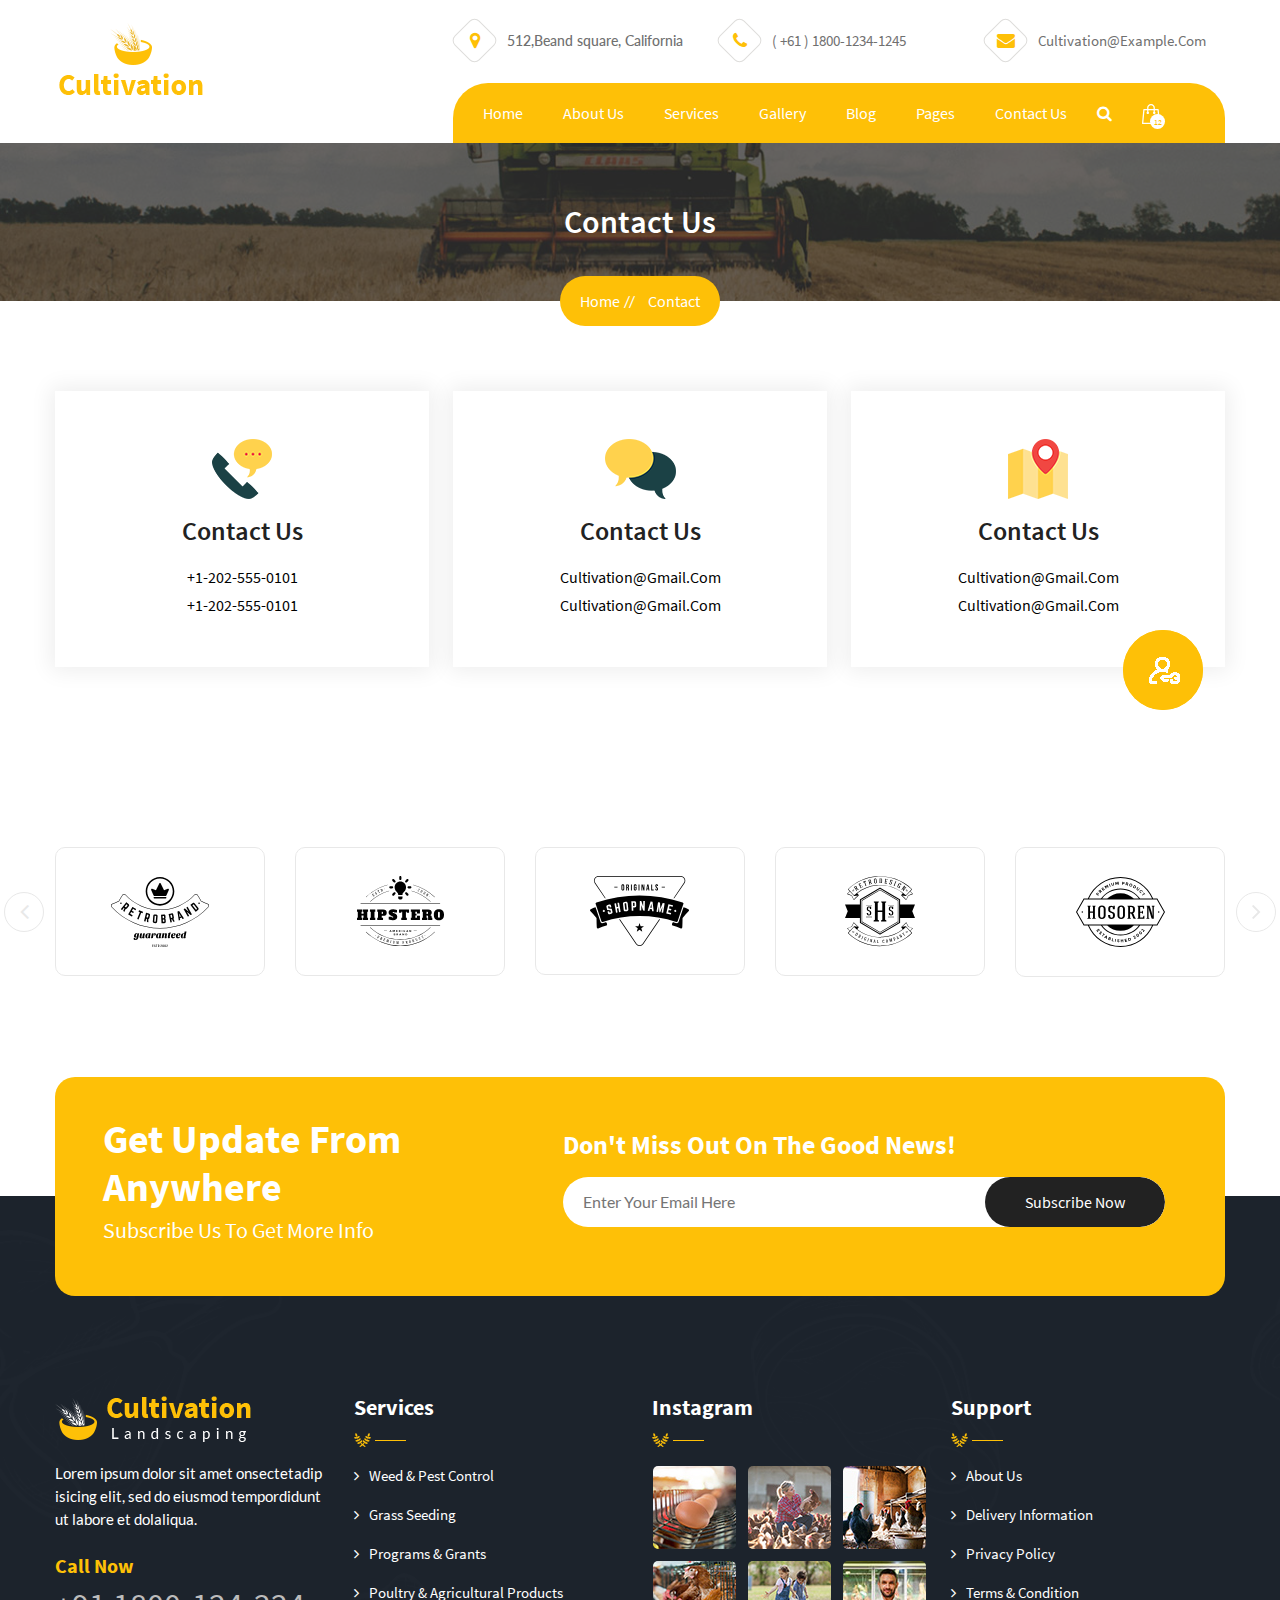
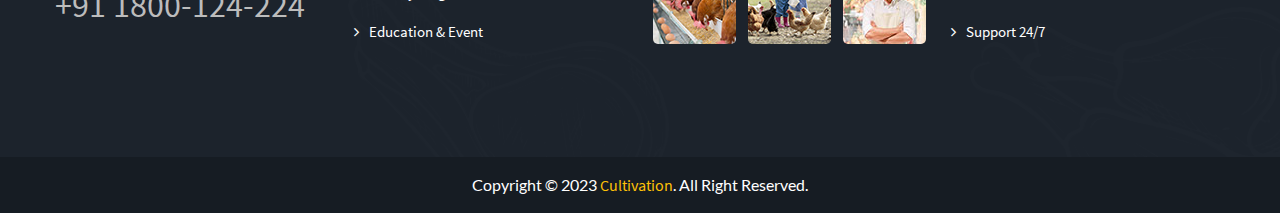
<file: contactus .index.html>
<!DOCTYPE html>
<html lang="en">

<head>
    <meta charset="UTF-8">
    <meta name="viewport" content="width=device-width, initial-scale=1.0">
    <title>Cultivation ContactUs </title>

    <link rel="preconnect" href="https://fonts.googleapis.com">
    <link rel="preconnect" href="https://fonts.gstatic.com" crossorigin>
    <link href="https://fonts.googleapis.com/css2?family=Roboto:wght@400;500;700;900&display=swap" rel="stylesheet">

    <link rel="preconnect" href="https://fonts.googleapis.com">
    <link rel="preconnect" href="https://fonts.gstatic.com" crossorigin>
    <link href="https://fonts.googleapis.com/css2?family=Lato:wght@300;400;700;900&display=swap" rel="stylesheet">

    <link rel="stylesheet" href="https://cdnjs.cloudflare.com/ajax/libs/font-awesome/4.7.0/css/font-awesome.min.css">

    <link rel="shortcut icon" href="images/logo-favicon.png" type="image/x-icon">

    <link rel="stylesheet" href="css/slick.css">
    <link rel="stylesheet" href="css/bootstrap.css">
    <link rel="stylesheet" href="css/bootstrap.css.map">
    <link rel="stylesheet" href="css/style.css">
    <link rel="stylesheet" href="css/responsive.css">

</head>

<body>

    <!-- inner header start  -->
    <header class="header-section inner-header">
        <div class="container">
            <div class="row">
                <div class="col-md-4 px-sm-0 px-xl-3 col-sm-2 col-3">
                    <div class="header-left">
                        <div class="logo-image">
                            <a class="img-box" href="contactus.index.html"><img src="images/inner-logo.png" alt="aboutus-logo"></a>
                        </div>
                    </div>
                </div>
                <div class="header-right-wrapper col-md-8 col-sm-10 col-9">
                    <div class="header-right">
                        <div class="header-right-content inner-header-right-content">
                            <div class="row">
                                <div class="col-md-4 px-sm-0 px-lg-3">
                                    <div class="head-content d-flex align-items-center">
                                        <span class="head-icon inner-head-icon location-icon d-flex justify-content-center align-items-center ">
                                            <i class="fa fa-map-marker" aria-hidden="true"></i>
                                        </span>
                                        <div class="head-text location-text pd-l-15">
                                            <span>512,Beand square, California</span>
                                        </div>
                                    </div>
                                </div>
                                <div class="col-md-4 px-sm-0 px-lg-3">
                                    <div class="head-content d-flex align-items-center">
                                        <span class="head-icon inner-head-icon call-icon d-flex justify-content-center align-items-center ">
                                            <i class="fa fa-phone" aria-hidden="true"></i>
                                        </span>
                                        <div class="head-text inner-call-text pd-l-15">
                                            <a href="tel:( +61 ) 1800-1234-1245">( +61 ) 1800-1234-1245</a>
                                        </div>
                                    </div>
                                </div>
                                <div class="col-md-4 px-sm-0 px-lg-3">
                                    <div class="head-content d-flex align-items-center">
                                        <span class="head-icon inner-head-icon mail-icon d-flex justify-content-center align-items-center">
                                            <i class="fa fa-envelope" aria-hidden="true"></i>
                                        </span>
                                        <div class="head-text inner-email-text pd-l-15">
                                            <a href="mailto:Cultivation@example.com">Cultivation@example.com</a>
                                        </div>
                                    </div>
                                </div>
                            </div>
                        </div>
                        <!-- navigation bar start  -->
                        <nav class="menu inner-menu pd-0 w-100">
                            <div class="menu-wrapper inner-menu-wrapper d-flex align-items-md-center align-items-start justify-content-start">
                                <div class="menu-nav d-flex align-items-center">
                                    <ul class="navigation inner-navigation d-flex gap-15 flex-md-row flex-column">
                                        <li><a href="index.html">home</a>
                                            <ul class="dropdown home-drop inner-dropdown">
                                                <li><a href="#">home 1</a></li>
                                                <li><a href="index.html">home 2</a></li>
                                                <li><a href="#">home 3</a></li>
                                                <li><a href="#">home 4</a></li>
                                                <li><a href="#">home 5</a></li>
                                                <li><a href="#">home 6</a></li>
                                                <li><a href="#">home 7</a></li>
                                                <li><a href="#">home 8</a></li>
                                            </ul>
                                        </li>
                                        <li><a href="aboutus.index.html" target="_blank">about us</a></li>
                                        <li><a href="services.index.html" target="_blank">services</a></li>
                                        <li><a href="gallery.index.html" target="_blank">gallery</a></li>
                                        <li><a href="#">blog</a>
                                            <ul class="dropdown blog-drop inner-dropdown">
                                                <li><a href="#">blog</a></li>
                                                <li><a href="#">blog single</a></li>
                                            </ul>
                                        </li>
                                        <li><a href="#">pages</a>
                                            <ul class="dropdown pages-drop inner-dropdown">
                                                <li><a href="profile.index.html" target="_blank">profile</a></li>
                                                <li><a href="#">products</a></li>
                                                <li><a href="#">products single</a></li>
                                                <li><a href="#">my cart</a></li>
                                                <li><a href="#">checkout</a></li>
                                                <li><a href="#">404</a></li>
                                            </ul>
                                        </li>
                                        <li><a href="contactus .index.html">contact us</a></li>
                                    </ul>
                                    <div class="menu-icon inner-menu-icon ">
                                        <a href="#"><i class="fa fa-search" aria-hidden="true"></i></a>
                                    </div>
                                </div>
                                <div class="inner-cart-btn">
                                    <a href="#"><img src="images/inner-cart-icon.svg" alt="inner-cart-icon"></a>
                                </div>
                            </div>
                        </nav>
                        <!-- navigation bar end  -->
                        <div class="menu-bars">
                            <div class="menu-bars-content d-flex align-items-center gap-3">
                                <div class="menu-search">
                                    <a href="#"><i class="fa fa-search pt-2 pt-md-2" aria-hidden="true"></i></a>
                                </div>
                                <div class="menu-bar-icon">
                                    <span></span>
                                    <span></span>
                                    <span></span>
                                </div>
                            </div>
                        </div>
                    </div>
                </div>
            </div>
    </header>
    <!-- inner header end  -->

    <!-- inner banner section start  -->
    <section class="inner-banner position-relative">
        <div class="container-fluid p-0">
            <div class="row m-0">
                <div class="inner-banner-image img-box p-0">
                    <img src="images/aboutus-breadcrumb-bg.jpg" alt="">
                </div>
            </div>
        </div>
        <div class="inner-banner-content position-absolute w-100">
            <div class="container">
                <div class="row justify-content-center">
                    <div class="col-4">
                        <div class="inner-banner-text text-capitalize text-center">
                            <h3>contact us</h3>
                        </div>
                    </div>
                </div>
            </div>
        </div>
        <div class="linkable-block">
            <ul class="linkable-block-btn d-flex align-items-center justify-content-between">
                <li><a href="index.html">home</a></li>
                <li><a href="contactus .index.html">contact </a></li>
            </ul>
        </div>
    </section>
    <!-- inner banner section end  -->

    <!-- contactus section start  -->
    <section class="contactus-section clv-section">
        <div class="container">
            <div class="row">
                <div class="col-md-4">
                    <div class="contact-boxes d-flex flex-column align-items-center justify-content-center gap-3 p-5">
                        <img src="images/contact-icon1.png" alt="">
                        <h3>contact us </h3>
                        <div class="contactus-box-link text-center">
                            <a href="tel: +1-202-555-0101">+1-202-555-0101</a>
                            <a href="tel: +1-202-555-0101">+1-202-555-0101</a>
                        </div>
                    </div>
                </div>
                <div class="col-md-4">
                    <div class="contact-boxes d-flex flex-column align-items-center justify-content-center gap-3 p-5">
                        <img src="images/contact-icon2.png" alt="">
                        <h3>contact us </h3>
                        <div class="contactus-box-link text-center">
                            <a href="malto: cultivation@gmail.com">cultivation@gmail.com</a>
                            <a href="malto: cultivation@gmail.com">cultivation@gmail.com</a>
                        </div>
                    </div>
                </div>
                <div class="col-md-4">
                    <div class="contact-boxes d-flex flex-column align-items-center justify-content-center gap-3 p-5">
                        <img src="images/contact-icon3.png" alt="">
                        <h3>contact us </h3>
                        <div class="contactus-box-link text-center">
                            <a href="malto: cultivation@gmail.com">cultivation@gmail.com</a>
                            <a href="malto: cultivation@gmail.com">cultivation@gmail.com</a>
                        </div>
                    </div>
                </div>
            </div>
        </div>
    </section>
    <!-- contactus section end  -->

    <!-- partner section start  -->
    <section class="partner-section clv-section pb-0">
        <div class="container">
            <div class="row">
                <div class="col-md-12">
                    <div class="partner-slider inner-partner-slider d-flex align-items-center justify-content-center">
                        <div class="partner-slider-box">
                            <div class="partner-slider-content inner-partner-slider-content">
                                <div class="partner-slider-image">
                                    <img src="images/retrobrand-icon.svg" alt="">
                                </div>
                            </div>
                        </div>
                        <div class="partner-slider-box">
                            <div class="partner-slider-content inner-partner-slider-content">
                                <div class="partner-slider-image">
                                    <img src="images/hipstorm-icon.svg" alt="">
                                </div>
                            </div>
                        </div>
                        <div class="partner-slider-box">
                            <div class="partner-slider-content inner-partner-slider-content">
                                <div class="partner-slider-image">
                                    <img src="images/shopname-icon.svg" alt="">
                                </div>
                            </div>
                        </div>
                        <div class="partner-slider-box">
                            <div class="partner-slider-content inner-partner-slider-content">
                                <div class="partner-slider-image">
                                    <img src="images/shs-icon.svg" alt="">
                                </div>
                            </div>
                        </div>
                        <div class="partner-slider-box">
                            <div class="partner-slider-content inner-partner-slider-content">
                                <div class="partner-slider-image">
                                    <img src="images/hosoren-icon.svg" alt="">
                                </div>
                            </div>
                        </div>
                        <div class="partner-slider-box">
                            <div class="partner-slider-content inner-partner-slider-content">
                                <div class="partner-slider-image">
                                    <img src="images/retrobrand-icon.svg" alt="">
                                </div>
                            </div>
                        </div>
                        <div class="partner-slider-box">
                            <div class="partner-slider-content inner-partner-slider-content">
                                <div class="partner-slider-image">
                                    <img src="images/hipstorm-icon.svg" alt="">
                                </div>
                            </div>
                        </div>
                        <div class="partner-slider-box">
                            <div class="partner-slider-content inner-partner-slider-content">
                                <div class="partner-slider-image">
                                    <img src="images/shopname-icon.svg" alt="">
                                </div>
                            </div>
                        </div>
                        <div class="partner-slider-box">
                            <div class="partner-slider-content inner-partner-slider-content">
                                <div class="partner-slider-image">
                                    <img src="images/shs-icon.svg" alt="">
                                </div>
                            </div>
                        </div>
                        <div class="partner-slider-box">
                            <div class="partner-slider-content inner-partner-slider-content">
                                <div class="partner-slider-image">
                                    <img src="images/hosoren-icon.svg" alt="">
                                </div>
                            </div>
                        </div>
                    </div>
                </div>
            </div>
            <div class="news-section inner-news-section">
                <div class="row d-flex align-items-center justify-content-center">
                    <div class="col-md-5 col-sm-4 col-12 p-sm-0 ">
                        <div class="update-block">
                            <h2 class="mb-0 mb-lg-1 ">Get Update From Anywhere </h2>
                            <h4 class="pt-0 pt-lg-1 ">subscribe us to get more info</h4>
                        </div>
                    </div>
                    <div class="col-md-7 col-sm-8 col-12">
                        <div class="news-block">
                            <h3 class="mb-lg-3 mb-2 ">don't miss out on the good news!</h3>
                            <div class="news-block-filed d-flex align-items-center justify-content-between">
                                <input type="text" placeholder="Enter Your Email Here">
                                <a href="#">Subscribe Now</a>
                            </div>
                        </div>
                    </div>
                </div>
            </div>
        </div>
    </section>
    <!-- partner section end  -->

    <!-- footer section start  -->
    <footer class="footer-section inner-footer-section">
        <div class="container">
            <div class="row row-gap-sm-4 row-gap-3 row-gap-md-0">
                <div class="col-md-3 col-sm-6 col-12 ">
                    <div class="footer-block logo-block pe-lg-1 pe-0 ">
                        <img class="mb-1 mb-lg-3" src="images/aboutus-footer-logo.png" alt="">
                        <p class="mt-1 mb-2 mb-lg-2 ">Lorem ipsum dolor sit amet onsectetadip isicing elit, sed do
                            eiusmod tempordidunt ut labore et dolaliqua.
                        </p>
                        <div class="inner-call mt-4">
                            <h4 class="mb-2">call now</h4>
                            <a href="tel:+91 1800-124-224">+91 1800-124-224</a>
                        </div>
                    </div>
                </div>
                <div class="col-md-3 col-sm-6 col-12 footer-main ">
                    <div class="footer-block services-block ">
                        <div class="footer-heading mb-lg-3 mb-2">
                            <h4 class="mb-0 mb-sm-2 ">services</h4>
                            <img src="images/footer-underline.png" alt="footer-underline">
                        </div>
                        <ul class="services-links inner-services-links p-0">
                            <li><a href="#"><i class="fa fa-angle-right" aria-hidden="true"></i>Weed & Pest Control</a></li>
                            <li><a href="#"><i class="fa fa-angle-right" aria-hidden="true"></i>Grass Seeding</a></li>
                            <li><a href="#"><i class="fa fa-angle-right" aria-hidden="true"></i>Programs & Grants</a></li>
                            <li><a href="#"><i class="fa fa-angle-right" aria-hidden="true"></i>Poultry & Agricultural Products</a></li>
                            <li><a href="#"><i class="fa fa-angle-right" aria-hidden="true"></i>Education & Event</a></li>
                        </ul>
                    </div>
                </div>
                <div class="col-md-3 col-sm-6 col-12 footer-main ">
                    <div class="footer-block services-block">
                        <div class="footer-heading mb-lg-3 mb-2">
                            <h4 class="mb-0 mb-sm-2 ">instagram</h4>
                            <img src="images/footer-underline.png" alt="footer-underline">
                        </div>
                        <ul class="insta-links p-0 d-flex align-items-center justify-content-center flex-wrap ">
                            <li><a href="#"><img src="images/aboutus-insta1.jpg" alt=""></a></li>
                            <li><a href="#"><img src="images/aboutus-insta2.jpg" alt=""></a></li>
                            <li><a href="#"><img src="images/aboutus-insta3.jpg" alt=""></a></li>
                            <li><a href="#"><img src="images/aboutus-insta4.jpg" alt=""></a></li>
                            <li><a href="#"><img src="images/aboutus-insta5.jpg" alt=""></a></li>
                            <li><a href="#"><img src="images/aboutus-insta6.jpg" alt=""></a></li>
                        </ul>
                    </div>
                </div>
                <div class="col-md-3 col-sm-6 col-12 footer-main ">
                    <div class="footer-block services-block">
                        <div class="footer-heading mb-lg-3 mb-2">
                            <h4 class="mb-0 mb-sm-2 ">Support</h4>
                            <img src="images/footer-underline.png" alt="footer-underline">
                        </div>
                        <ul class="services-links inner-services-links p-0">
                            <li><a href="#"><i class="fa fa-angle-right" aria-hidden="true"></i>about us </a></li>
                            <li><a href="#"><i class="fa fa-angle-right" aria-hidden="true"></i>delivery information</a></li>
                            <li><a href="#"><i class="fa fa-angle-right" aria-hidden="true"></i>privacy policy</a></li>
                            <li><a href="#"><i class="fa fa-angle-right" aria-hidden="true"></i>terms & condition</a></li>
                            <li><a href="#"><i class="fa fa-angle-right" aria-hidden="true"></i>support 24/7</a></li>
                        </ul>
                    </div>
                </div>
            </div>
        </div>
        <div class="inner-footer-girl position-absolute">
            <img src="images/aboutus-footer-girl.png" alt="">
        </div>
    </footer>
    <div class="footer-last-block inner-footer-last-block">
        <div class="row m-0 p-0">
            <div class="container">
                <div class="col-md-12 py-2 py-lg-3 text-center">
                    <span class="footer-last-cnt text-capitalize text-center ">Copyright © 2023
                        <a href="index.html" target="_blank">Cultivation</a>. All Right Reserved.</span>
                </div>
            </div>
        </div>
    </div>
    <!-- footer section end  -->

    <!-------- popup start here ----- -->

    <!-- search box start  -->
    <div class="search-box w-100 ">
        <div class="container">
            <div class="search-block d-flex flex-column align-items-center justify-content-center ">
                <h3>Explore More With Us</h3>
                <div class="search-felid d-flex align-items-center">
                    <input type="search" placeholder="search here">
                    <a class="d-flex align-items-center justify-content-center " href="#">search</a>
                </div>
            </div>
        </div>
        <span class="search-close">
            <i class="fa fa-times" aria-hidden="true"></i>
        </span>
        <div class="search-bg-layer"></div>
    </div>
    <!-- search box end -->

    <!-- signup popup start  -->
    <div class="signup-main w-100">
        <div class="signup-wrapper">
            <div class="row">
                <div class="col-md-5 col-12 p-0">
                    <div class="signup-left ">
                        <div class="signup-left-content d-flex flex-column justify-content-center align-items-center">
                            <div class="signup-logo text-center img-box ">
                                <a href="index.html"><img src="images/logo_white-contact-form.png" alt="contact-form-logo"></a>
                            </div>
                            <h3>Welcome To Cultivation!</h3>
                            <p class="text-center">Consectetur adipisicing elit sed do eiusmod por incididunt uttelabore
                                et dolore magna aliqu.</p>
                            <div class=" signin-btn btn p-0 ">
                                <a class="signin-btn-effect" href="#">sign in</a>
                            </div>
                            <div class="signup-media d-flex justify-content-center align-items-center gap-15">
                                <a class=" d-flex align-items-center justify-content-center"
                                    href="https://www.facebook.com/" target="_blank"><i class="fa fa-facebook"
                                        aria-hidden="true"></i></a>
                                <a class=" d-flex align-items-center justify-content-center"
                                    href="https://twitter.com/?lang=en" target="_blank"><i class="fa fa-twitter"
                                        aria-hidden="true"></i></a>
                                <a class=" d-flex align-items-center justify-content-center"
                                    href="https://in.linkedin.com/" target="_blank"><i class="fa fa-linkedin"
                                        aria-hidden="true"></i></a>
                                <a class=" d-flex align-items-center justify-content-center"
                                    href="https://www.youtube.com/" target="_blank"><i class="fa fa-youtube-play"
                                        aria-hidden="true"></i></a>
                            </div>
                        </div>
                    </div>
                </div>
                <div class="col-md-7 col-12 p-0">
                    <div class="signup-right text-center ">
                        <form action="" class="form-section">
                            <div class="form-heading">
                                <h4 class="text-capitalize ">Create Account</h4>
                            </div>
                            <div class="form-image mt-0 mt-md-2 ">
                                <img src="images/clv_underline- contact-form.png" alt="form-line">
                            </div>
                            <div class="form-block-wrapper d-flex flex-column mb-md-4 mb-1">
                                <div class="form-block">
                                    <input type="text" class="form-field" placeholder="Name">
                                </div>
                                <div class="form-block">
                                    <input type="text" class="form-field" placeholder="Email">
                                </div>
                                <div class="form-block">
                                    <input type="text" class="form-field" placeholder="Password">
                                </div>
                            </div>
                            <div class=" signup-btn btn p-0 ">
                                <a href="#">sign up</a>
                            </div>
                            <div class="form-media d-flex align-items-center justify-content-between mt-md-5 mt-sm-3 mt-2">
                                <a class="form-right-button d-flex align-items-center" href="https://www.facebook.com/" target="_blank">
                                    <i class="fa fa-facebook" aria-hidden="true"></i>
                                    <span class="form-fb">facebook</span>
                                </a>
                                <a class="form-right-button d-flex align-items-center" href="https://www.google.com/" target="_blank">
                                    <img src="images/google-btn.png" alt="">
                                    <span class="form-google">google+</span>
                                </a>
                            </div>
                        </form>
                        <div class="form-close d-flex align-items-center justify-content-center rounded-circle">
                            <i class="fa fa-times" aria-hidden="true"></i>
                        </div>
                    </div>
                </div>
            </div>
        </div>
        <div class="signin-bg-layer"></div>
    </div>
    <!-- signup popup end -->

    <!-- profile contact start  -->
    <div class="profile-contact">
        <a class=" d-flex align-items-center justify-content-center" href="#"><img src="images/login-contact-form.gif" alt="form-gif"></a>
    </div>
    <!-- profile contact end  -->

    <!-- script start here -->
    <script src="https://ajax.googleapis.com/ajax/libs/jquery/3.7.1/jquery.min.js"></script>

    <script src="js/slick.js"></script>
    <script src="js/bootstrap.js"></script>

    <script>
        $(document).ready(function () {

            //partner slider 
            $('.partner-slider').slick({
                dots: false,
                arrows: true,
                Infinity: true,
                autoplay: true,
                autoplayspeed: 500,
                slidesToShow: 5,
                slidesToScroll: 1,
                responsive: [
                    {
                        breakpoint: 1200,
                        settings: {
                            slidesToShow: 4,
                            slidesToScroll: 1,
                        }
                    },

                    {
                        breakpoint: 992,
                        settings: {
                            slidesToShow: 3,
                            slidesToScroll: 1,
                        }
                    },

                    {
                        breakpoint: 768,
                        settings: {
                            slidesToShow: 2,
                            slidesToScroll: 1,
                        }
                    },

                    {
                        breakpoint: 576,
                        settings: {
                            slidesToShow: 1,
                            slidesToScroll: 1,
                        }
                    }
                ]
            });

            //search box popup 
            $('.menu-icon a, .menu-search a').click(function () {
                $('.search-box').addClass('open-search');

                $('.search-close, .search-bg-layer').click(function () {
                    $('.search-box').removeClass('open-search');
                });
            });

            //signup popup 
            $('.profile-contact').click(function () {
                $('.signup-main').addClass('open-signup');

                $('.form-close, .signin-bg-layer').click(function () {
                    $('.signup-main').removeClass('open-signup');
                });

            });

            // menu bars 
            $('.menu-bar-icon').click(function () {
                $('.header-section').addClass('open-menu');
                $('.menu').slideToggle();

            });

        });

    </script>
    <!-- script end here  -->

</body>

</html>
</file>
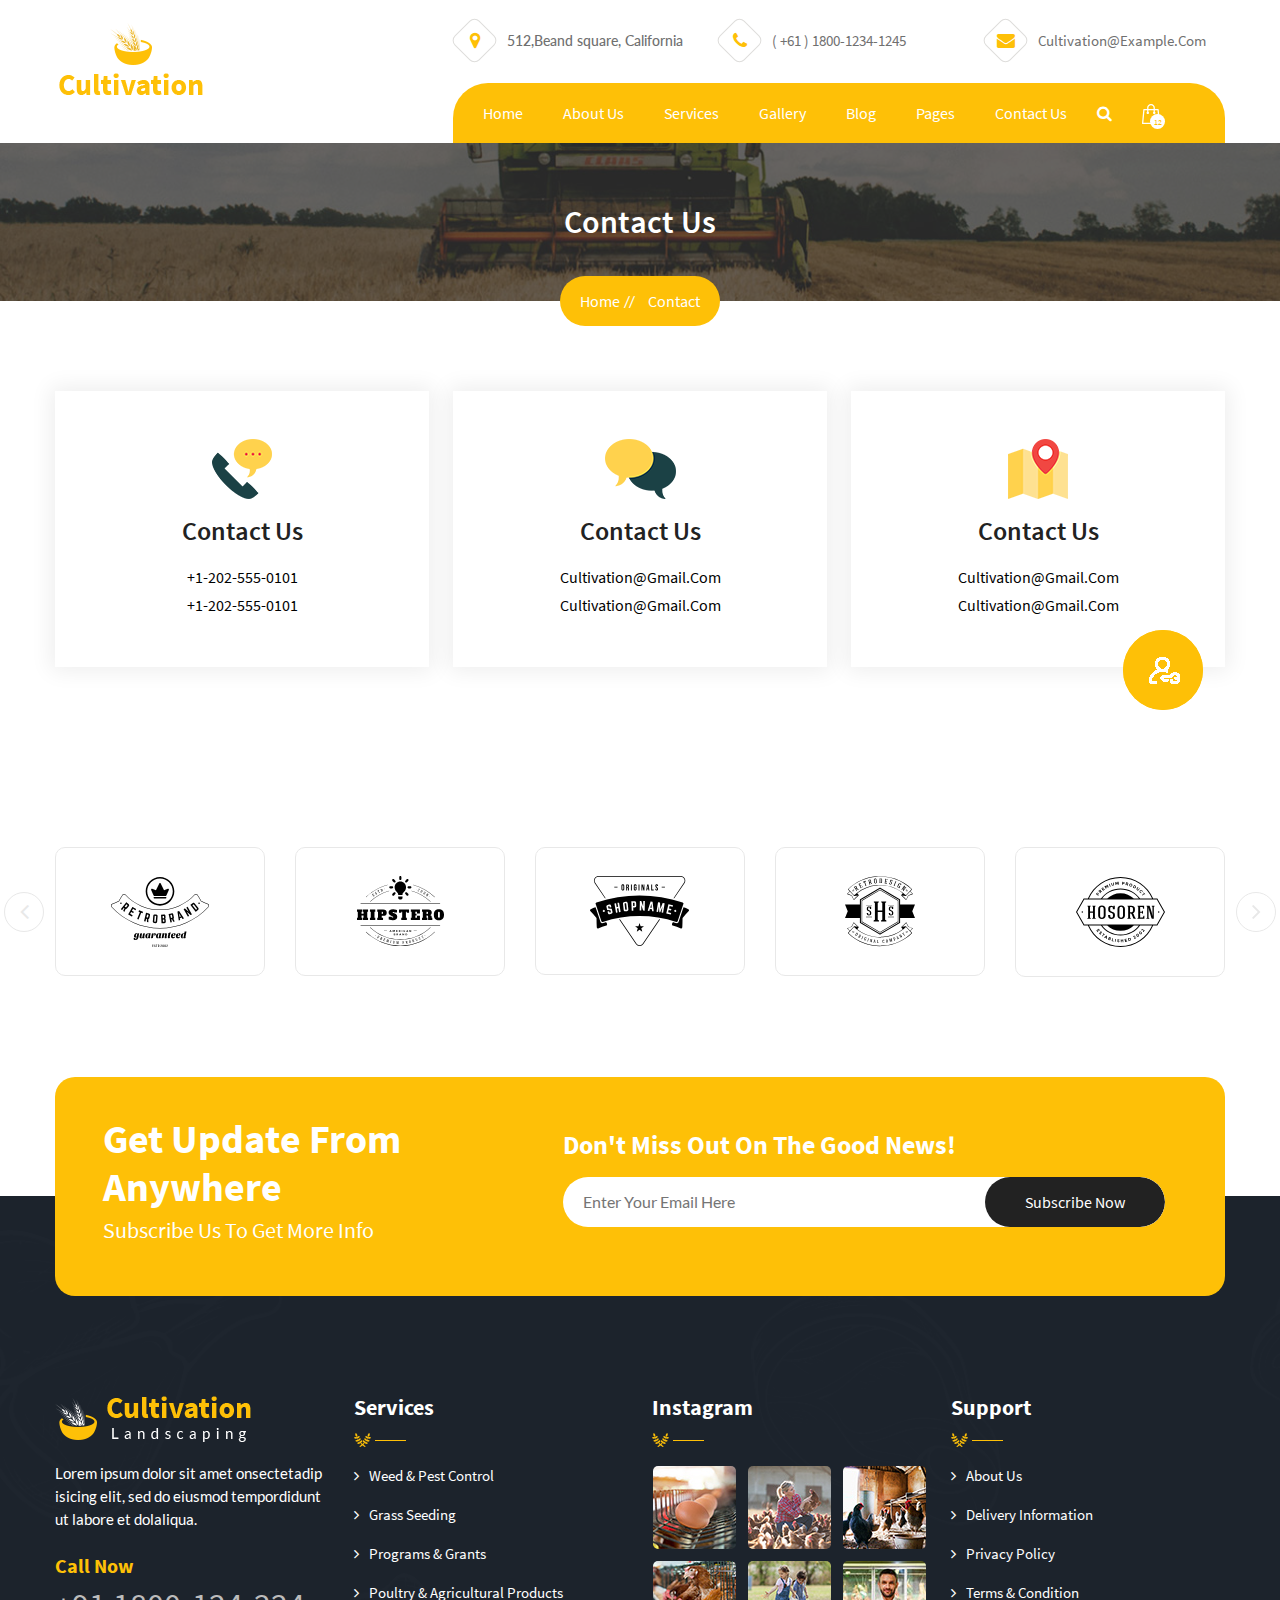
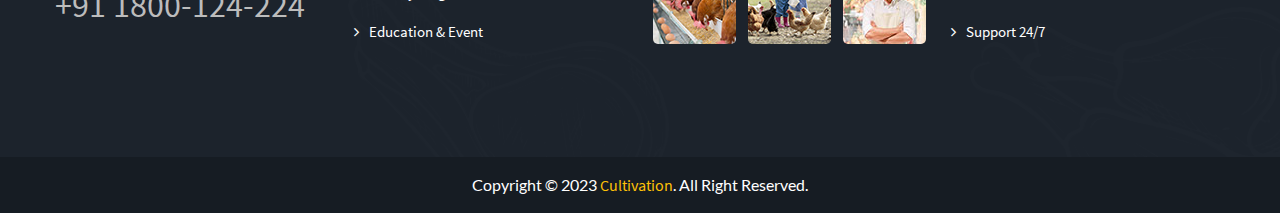
<file: contactus.index.html>
<!DOCTYPE html>
<html lang="en">

<head>
    <meta charset="UTF-8">
    <meta name="viewport" content="width=device-width, initial-scale=1.0">
    <title>Cultivation contact us </title>

    <link rel="preconnect" href="https://fonts.googleapis.com">
    <link rel="preconnect" href="https://fonts.gstatic.com" crossorigin>
    <link href="https://fonts.googleapis.com/css2?family=Roboto:wght@400;500;700;900&display=swap" rel="stylesheet">

    <link rel="preconnect" href="https://fonts.googleapis.com">
    <link rel="preconnect" href="https://fonts.gstatic.com" crossorigin>
    <link href="https://fonts.googleapis.com/css2?family=Lato:wght@300;400;700;900&display=swap" rel="stylesheet">

    <link rel="stylesheet" href="https://cdnjs.cloudflare.com/ajax/libs/font-awesome/4.7.0/css/font-awesome.min.css">

    <link rel="shortcut icon" href="images/logo-favicon.png" type="image/x-icon">

    <link rel="stylesheet" href="css/slick.css">
    <link rel="stylesheet" href="css/bootstrap.css">
    <link rel="stylesheet" href="css/bootstrap.css.map">
    <link rel="stylesheet" href="css/style.css">
    <link rel="stylesheet" href="css/responsive.css">

</head>

<body>

    <!-- inner header start  -->
    <header class="header-section inner-header">
        <div class="container">
            <div class="row">
                <div class="col-md-4 px-sm-0 px-xl-3 col-sm-2 col-3">
                    <div class="header-left">
                        <div class="logo-image">
                            <a class="img-box" href="contactus .index.html"><img src="images/inner-logo.png" alt="aboutus-logo"></a>
                        </div>
                    </div>
                </div>
                <div class="header-right-wrapper col-md-8 col-sm-10 col-9">
                    <div class="header-right">
                        <div class="header-right-content inner-header-right-content">
                            <div class="row">
                                <div class="col-md-4 px-sm-0 px-lg-3">
                                    <div class="head-content d-flex align-items-center">
                                        <span class="head-icon inner-head-icon location-icon d-flex justify-content-center align-items-center ">
                                            <i class="fa fa-map-marker" aria-hidden="true"></i>
                                        </span>
                                        <div class="head-text location-text pd-l-15">
                                            <span>512,Beand square, California</span>
                                        </div>
                                    </div>
                                </div>
                                <div class="col-md-4 px-sm-0 px-lg-3">
                                    <div class="head-content d-flex align-items-center">
                                        <span class="head-icon inner-head-icon call-icon d-flex justify-content-center align-items-center ">
                                            <i class="fa fa-phone" aria-hidden="true"></i>
                                        </span>
                                        <div class="head-text inner-call-text pd-l-15">
                                            <a href="tel:( +61 ) 1800-1234-1245">( +61 ) 1800-1234-1245</a>
                                        </div>
                                    </div>
                                </div>
                                <div class="col-md-4 px-sm-0 px-lg-3">
                                    <div class="head-content d-flex align-items-center">
                                        <span class="head-icon inner-head-icon mail-icon d-flex justify-content-center align-items-center">
                                            <i class="fa fa-envelope" aria-hidden="true"></i>
                                        </span>
                                        <div class="head-text inner-email-text pd-l-15">
                                            <a href="mailto:Cultivation@example.com">Cultivation@example.com</a>
                                        </div>
                                    </div>
                                </div>
                            </div>
                        </div>
                        <!-- navigation bar start  -->
                        <nav class="menu inner-menu pd-0 w-100">
                            <div class="menu-wrapper inner-menu-wrapper d-flex align-items-md-center align-items-start justify-content-start">
                                <div class="menu-nav d-flex align-items-center">
                                    <ul class="navigation inner-navigation d-flex gap-15 flex-md-row flex-column">
                                        <li><a href="index.html">home</a>
                                            <ul class="dropdown home-drop inner-dropdown">
                                                <li><a href="#">home 1</a></li>
                                                <li><a href="index.html">home 2</a></li>
                                                <li><a href="#">home 3</a></li>
                                                <li><a href="#">home 4</a></li>
                                                <li><a href="#">home 5</a></li>
                                                <li><a href="#">home 6</a></li>
                                                <li><a href="#">home 7</a></li>
                                                <li><a href="#">home 8</a></li>
                                            </ul>
                                        </li>
                                        <li><a href="aboutus.index.html" target="_blank">about us</a></li>
                                        <li><a href="services.index.html" target="_blank">services</a></li>
                                        <li><a href="gallery.index.html" target="_blank">gallery</a></li>
                                        <li><a href="#">blog</a>
                                            <ul class="dropdown blog-drop inner-dropdown">
                                                <li><a href="#">blog</a></li>
                                                <li><a href="#">blog single</a></li>
                                            </ul>
                                        </li>
                                        <li><a href="#">pages</a>
                                            <ul class="dropdown pages-drop inner-dropdown">
                                                <li><a href="profile.index.html" target="_blank">profile</a></li>
                                                <li><a href="#">products</a></li>
                                                <li><a href="#">products single</a></li>
                                                <li><a href="#">my cart</a></li>
                                                <li><a href="#">checkout</a></li>
                                                <li><a href="#">404</a></li>
                                            </ul>
                                        </li>
                                        <li><a href="contactus .index.html">contact us</a></li>
                                    </ul>
                                    <div class="menu-icon inner-menu-icon ">
                                        <a href="#"><i class="fa fa-search" aria-hidden="true"></i></a>
                                    </div>
                                </div>
                                <div class="inner-cart-btn">
                                    <a href="#"><img src="images/inner-cart-icon.svg" alt="inner-cart-icon"></a>
                                </div>
                            </div>
                        </nav>
                        <!-- navigation bar end  -->
                        <div class="menu-bars">
                            <div class="menu-bars-content d-flex align-items-center gap-3">
                                <div class="menu-search">
                                    <a href="#"><i class="fa fa-search pt-2 pt-md-2" aria-hidden="true"></i></a>
                                </div>
                                <div class="menu-bar-icon">
                                    <span></span>
                                    <span></span>
                                    <span></span>
                                </div>
                            </div>
                        </div>
                    </div>
                </div>
            </div>
    </header>
    <!-- inner header end  -->

    <!-- inner banner section start  -->
    <section class="inner-banner position-relative">
        <div class="container-fluid p-0">
            <div class="row m-0">
                <div class="inner-banner-image img-box p-0">
                    <img src="images/aboutus-breadcrumb-bg.jpg" alt="">
                </div>
            </div>
        </div>
        <div class="inner-banner-content position-absolute w-100">
            <div class="container">
                <div class="row justify-content-center">
                    <div class="col-4">
                        <div class="inner-banner-text text-capitalize text-center">
                            <h3>contact us</h3>
                        </div>
                    </div>
                </div>
            </div>
        </div>
        <div class="linkable-block">
            <ul class="linkable-block-btn d-flex align-items-center justify-content-between">
                <li><a href="index.html">home</a></li>
                <li><a href="contactus .index.html">contact </a></li>
            </ul>
        </div>
    </section>
    <!-- inner banner section end  -->

    <!-- contactus section start  -->
    <section class="contactus-section clv-section">
        <div class="container">
            <div class="row">
                <div class="col-md-4">
                    <div class="contact-boxes d-flex flex-column align-items-center justify-content-center gap-3 p-5">
                        <img src="images/contact-icon1.png" alt="">
                        <h3>contact us </h3>
                        <div class="contactus-box-link text-center">
                            <a href="tel: +1-202-555-0101">+1-202-555-0101</a>
                            <a href="tel: +1-202-555-0101">+1-202-555-0101</a>
                        </div>
                    </div>
                </div>
                <div class="col-md-4">
                    <div class="contact-boxes d-flex flex-column align-items-center justify-content-center gap-3 p-5">
                        <img src="images/contact-icon2.png" alt="">
                        <h3>contact us </h3>
                        <div class="contactus-box-link text-center">
                            <a href="malto: cultivation@gmail.com">cultivation@gmail.com</a>
                            <a href="malto: cultivation@gmail.com">cultivation@gmail.com</a>
                        </div>
                    </div>
                </div>
                <div class="col-md-4">
                    <div class="contact-boxes d-flex flex-column align-items-center justify-content-center gap-3 p-5">
                        <img src="images/contact-icon3.png" alt="">
                        <h3>contact us </h3>
                        <div class="contactus-box-link text-center">
                            <a href="malto: cultivation@gmail.com">cultivation@gmail.com</a>
                            <a href="malto: cultivation@gmail.com">cultivation@gmail.com</a>
                        </div>
                    </div>
                </div>
            </div>
        </div>
    </section>
    <!-- contactus section end  -->

    <!-- partner section start  -->
    <section class="partner-section clv-section pb-0">
        <div class="container">
            <div class="row">
                <div class="col-md-12">
                    <div class="partner-slider inner-partner-slider d-flex align-items-center justify-content-center">
                        <div class="partner-slider-box">
                            <div class="partner-slider-content inner-partner-slider-content">
                                <div class="partner-slider-image">
                                    <img src="images/retrobrand-icon.svg" alt="">
                                </div>
                            </div>
                        </div>
                        <div class="partner-slider-box">
                            <div class="partner-slider-content inner-partner-slider-content">
                                <div class="partner-slider-image">
                                    <img src="images/hipstorm-icon.svg" alt="">
                                </div>
                            </div>
                        </div>
                        <div class="partner-slider-box">
                            <div class="partner-slider-content inner-partner-slider-content">
                                <div class="partner-slider-image">
                                    <img src="images/shopname-icon.svg" alt="">
                                </div>
                            </div>
                        </div>
                        <div class="partner-slider-box">
                            <div class="partner-slider-content inner-partner-slider-content">
                                <div class="partner-slider-image">
                                    <img src="images/shs-icon.svg" alt="">
                                </div>
                            </div>
                        </div>
                        <div class="partner-slider-box">
                            <div class="partner-slider-content inner-partner-slider-content">
                                <div class="partner-slider-image">
                                    <img src="images/hosoren-icon.svg" alt="">
                                </div>
                            </div>
                        </div>
                        <div class="partner-slider-box">
                            <div class="partner-slider-content inner-partner-slider-content">
                                <div class="partner-slider-image">
                                    <img src="images/retrobrand-icon.svg" alt="">
                                </div>
                            </div>
                        </div>
                        <div class="partner-slider-box">
                            <div class="partner-slider-content inner-partner-slider-content">
                                <div class="partner-slider-image">
                                    <img src="images/hipstorm-icon.svg" alt="">
                                </div>
                            </div>
                        </div>
                        <div class="partner-slider-box">
                            <div class="partner-slider-content inner-partner-slider-content">
                                <div class="partner-slider-image">
                                    <img src="images/shopname-icon.svg" alt="">
                                </div>
                            </div>
                        </div>
                        <div class="partner-slider-box">
                            <div class="partner-slider-content inner-partner-slider-content">
                                <div class="partner-slider-image">
                                    <img src="images/shs-icon.svg" alt="">
                                </div>
                            </div>
                        </div>
                        <div class="partner-slider-box">
                            <div class="partner-slider-content inner-partner-slider-content">
                                <div class="partner-slider-image">
                                    <img src="images/hosoren-icon.svg" alt="">
                                </div>
                            </div>
                        </div>
                    </div>
                </div>
            </div>
            <div class="news-section inner-news-section">
                <div class="row d-flex align-items-center justify-content-center">
                    <div class="col-md-5 col-sm-4 col-12 p-sm-0 ">
                        <div class="update-block">
                            <h2 class="mb-0 mb-lg-1 ">Get Update From Anywhere </h2>
                            <h4 class="pt-0 pt-lg-1 ">subscribe us to get more info</h4>
                        </div>
                    </div>
                    <div class="col-md-7 col-sm-8 col-12">
                        <div class="news-block">
                            <h3 class="mb-lg-3 mb-2 ">don't miss out on the good news!</h3>
                            <div class="news-block-filed d-flex align-items-center justify-content-between">
                                <input type="text" placeholder="Enter Your Email Here">
                                <a href="#">Subscribe Now</a>
                            </div>
                        </div>
                    </div>
                </div>
            </div>
        </div>
    </section>
    <!-- partner section end  -->

    <!-- footer section start  -->
    <footer class="footer-section inner-footer-section">
        <div class="container">
            <div class="row row-gap-sm-4 row-gap-3 row-gap-md-0">
                <div class="col-md-3 col-sm-6 col-12 ">
                    <div class="footer-block logo-block pe-lg-1 pe-0 ">
                        <img class="mb-1 mb-lg-3" src="images/aboutus-footer-logo.png" alt="">
                        <p class="mt-1 mb-2 mb-lg-2 ">Lorem ipsum dolor sit amet onsectetadip isicing elit, sed do
                            eiusmod tempordidunt ut labore et dolaliqua.
                        </p>
                        <div class="inner-call mt-4">
                            <h4 class="mb-2">call now</h4>
                            <a href="tel:+91 1800-124-224">+91 1800-124-224</a>
                        </div>
                    </div>
                </div>
                <div class="col-md-3 col-sm-6 col-12 footer-main ">
                    <div class="footer-block services-block ">
                        <div class="footer-heading mb-lg-3 mb-2">
                            <h4 class="mb-0 mb-sm-2 ">services</h4>
                            <img src="images/footer-underline.png" alt="footer-underline">
                        </div>
                        <ul class="services-links inner-services-links p-0">
                            <li><a href="#"><i class="fa fa-angle-right" aria-hidden="true"></i>Weed & Pest Control</a></li>
                            <li><a href="#"><i class="fa fa-angle-right" aria-hidden="true"></i>Grass Seeding</a></li>
                            <li><a href="#"><i class="fa fa-angle-right" aria-hidden="true"></i>Programs & Grants</a></li>
                            <li><a href="#"><i class="fa fa-angle-right" aria-hidden="true"></i>Poultry & Agricultural Products</a></li>
                            <li><a href="#"><i class="fa fa-angle-right" aria-hidden="true"></i>Education & Event</a></li>
                        </ul>
                    </div>
                </div>
                <div class="col-md-3 col-sm-6 col-12 footer-main ">
                    <div class="footer-block services-block">
                        <div class="footer-heading mb-lg-3 mb-2">
                            <h4 class="mb-0 mb-sm-2 ">instagram</h4>
                            <img src="images/footer-underline.png" alt="footer-underline">
                        </div>
                        <ul class="insta-links p-0 d-flex align-items-center justify-content-center flex-wrap ">
                            <li><a href="#"><img src="images/aboutus-insta1.jpg" alt=""></a></li>
                            <li><a href="#"><img src="images/aboutus-insta2.jpg" alt=""></a></li>
                            <li><a href="#"><img src="images/aboutus-insta3.jpg" alt=""></a></li>
                            <li><a href="#"><img src="images/aboutus-insta4.jpg" alt=""></a></li>
                            <li><a href="#"><img src="images/aboutus-insta5.jpg" alt=""></a></li>
                            <li><a href="#"><img src="images/aboutus-insta6.jpg" alt=""></a></li>
                        </ul>
                    </div>
                </div>
                <div class="col-md-3 col-sm-6 col-12 footer-main ">
                    <div class="footer-block services-block">
                        <div class="footer-heading mb-lg-3 mb-2">
                            <h4 class="mb-0 mb-sm-2 ">Support</h4>
                            <img src="images/footer-underline.png" alt="footer-underline">
                        </div>
                        <ul class="services-links inner-services-links p-0">
                            <li><a href="#"><i class="fa fa-angle-right" aria-hidden="true"></i>about us </a></li>
                            <li><a href="#"><i class="fa fa-angle-right" aria-hidden="true"></i>delivery information</a></li>
                            <li><a href="#"><i class="fa fa-angle-right" aria-hidden="true"></i>privacy policy</a></li>
                            <li><a href="#"><i class="fa fa-angle-right" aria-hidden="true"></i>terms & condition</a></li>
                            <li><a href="#"><i class="fa fa-angle-right" aria-hidden="true"></i>support 24/7</a></li>
                        </ul>
                    </div>
                </div>
            </div>
        </div>
        <div class="inner-footer-girl position-absolute">
            <img src="images/aboutus-footer-girl.png" alt="">
        </div>
    </footer>
    <div class="footer-last-block inner-footer-last-block">
        <div class="row m-0 p-0">
            <div class="container">
                <div class="col-md-12 py-2 py-lg-3 text-center">
                    <span class="footer-last-cnt text-capitalize text-center ">Copyright © 2023
                        <a href="index.html" target="_blank">Cultivation</a>. All Right Reserved.</span>
                </div>
            </div>
        </div>
    </div>
    <!-- footer section end  -->

    <!-------- popup start here ----- -->

    <!-- search box start  -->
    <div class="search-box w-100 ">
        <div class="container">
            <div class="search-block d-flex flex-column align-items-center justify-content-center ">
                <h3>Explore More With Us</h3>
                <div class="search-felid d-flex align-items-center">
                    <input type="search" placeholder="search here">
                    <a class="d-flex align-items-center justify-content-center " href="#">search</a>
                </div>
            </div>
        </div>
        <span class="search-close">
            <i class="fa fa-times" aria-hidden="true"></i>
        </span>
        <div class="search-bg-layer"></div>
    </div>
    <!-- search box end -->

    <!-- signup popup start  -->
    <div class="signup-main w-100">
        <div class="signup-wrapper">
            <div class="row">
                <div class="col-md-5 col-12 p-0">
                    <div class="signup-left ">
                        <div class="signup-left-content d-flex flex-column justify-content-center align-items-center">
                            <div class="signup-logo text-center img-box ">
                                <a href="index.html"><img src="images/logo_white-contact-form.png" alt="contact-form-logo"></a>
                            </div>
                            <h3>Welcome To Cultivation!</h3>
                            <p class="text-center">Consectetur adipisicing elit sed do eiusmod por incididunt uttelabore
                                et dolore magna aliqu.</p>
                            <div class=" signin-btn btn p-0 ">
                                <a class="signin-btn-effect" href="#">sign in</a>
                            </div>
                            <div class="signup-media d-flex justify-content-center align-items-center gap-15">
                                <a class=" d-flex align-items-center justify-content-center"
                                    href="https://www.facebook.com/" target="_blank"><i class="fa fa-facebook"
                                        aria-hidden="true"></i></a>
                                <a class=" d-flex align-items-center justify-content-center"
                                    href="https://twitter.com/?lang=en" target="_blank"><i class="fa fa-twitter"
                                        aria-hidden="true"></i></a>
                                <a class=" d-flex align-items-center justify-content-center"
                                    href="https://in.linkedin.com/" target="_blank"><i class="fa fa-linkedin"
                                        aria-hidden="true"></i></a>
                                <a class=" d-flex align-items-center justify-content-center"
                                    href="https://www.youtube.com/" target="_blank"><i class="fa fa-youtube-play"
                                        aria-hidden="true"></i></a>
                            </div>
                        </div>
                    </div>
                </div>
                <div class="col-md-7 col-12 p-0">
                    <div class="signup-right text-center ">
                        <form action="" class="form-section">
                            <div class="form-heading">
                                <h4 class="text-capitalize ">Create Account</h4>
                            </div>
                            <div class="form-image mt-0 mt-md-2 ">
                                <img src="images/clv_underline- contact-form.png" alt="form-line">
                            </div>
                            <div class="form-block-wrapper d-flex flex-column mb-md-4 mb-1">
                                <div class="form-block">
                                    <input type="text" class="form-field" placeholder="Name">
                                </div>
                                <div class="form-block">
                                    <input type="text" class="form-field" placeholder="Email">
                                </div>
                                <div class="form-block">
                                    <input type="text" class="form-field" placeholder="Password">
                                </div>
                            </div>
                            <div class=" signup-btn btn p-0 ">
                                <a href="#">sign up</a>
                            </div>
                            <div class="form-media d-flex align-items-center justify-content-between mt-md-5 mt-sm-3 mt-2">
                                <a class="form-right-button d-flex align-items-center" href="https://www.facebook.com/" target="_blank">
                                    <i class="fa fa-facebook" aria-hidden="true"></i>
                                    <span class="form-fb">facebook</span>
                                </a>
                                <a class="form-right-button d-flex align-items-center" href="https://www.google.com/" target="_blank">
                                    <img src="images/google-btn.png" alt="">
                                    <span class="form-google">google+</span>
                                </a>
                            </div>
                        </form>
                        <div class="form-close d-flex align-items-center justify-content-center rounded-circle">
                            <i class="fa fa-times" aria-hidden="true"></i>
                        </div>
                    </div>
                </div>
            </div>
        </div>
        <div class="signin-bg-layer"></div>
    </div>
    <!-- signup popup end -->

    <!-- profile contact start  -->
    <div class="profile-contact">
        <a class=" d-flex align-items-center justify-content-center" href="#"><img src="images/login-contact-form.gif" alt="form-gif"></a>
    </div>
    <!-- profile contact end  -->

    <!-- script start here -->
    <script src="https://ajax.googleapis.com/ajax/libs/jquery/3.7.1/jquery.min.js"></script>

    <script src="js/slick.js"></script>
    <script src="js/bootstrap.js"></script>

    <script>
        $(document).ready(function () {

            //partner slider 
            $('.partner-slider').slick({
                dots: false,
                arrows: true,
                Infinity: true,
                autoplay: true,
                autoplayspeed: 500,
                slidesToShow: 5,
                slidesToScroll: 1,
                responsive: [
                    {
                        breakpoint: 1200,
                        settings: {
                            slidesToShow: 4,
                            slidesToScroll: 1,
                        }
                    },

                    {
                        breakpoint: 992,
                        settings: {
                            slidesToShow: 3,
                            slidesToScroll: 1,
                        }
                    },

                    {
                        breakpoint: 768,
                        settings: {
                            slidesToShow: 2,
                            slidesToScroll: 1,
                        }
                    },

                    {
                        breakpoint: 576,
                        settings: {
                            slidesToShow: 1,
                            slidesToScroll: 1,
                        }
                    }
                ]
            });

            //search box popup 
            $('.menu-icon a, .menu-search a').click(function () {
                $('.search-box').addClass('open-search');

                $('.search-close, .search-bg-layer').click(function () {
                    $('.search-box').removeClass('open-search');
                });
            });

            //signup popup 
            $('.profile-contact').click(function () {
                $('.signup-main').addClass('open-signup');

                $('.form-close, .signin-bg-layer').click(function () {
                    $('.signup-main').removeClass('open-signup');
                });

            });

            // menu bars 
            $('.menu-bar-icon').click(function () {
                $('.header-section').addClass('open-menu');
                $('.menu').slideToggle();

            });

        });

    </script>
    <!-- script end here  -->

</body>

</html>
</file>
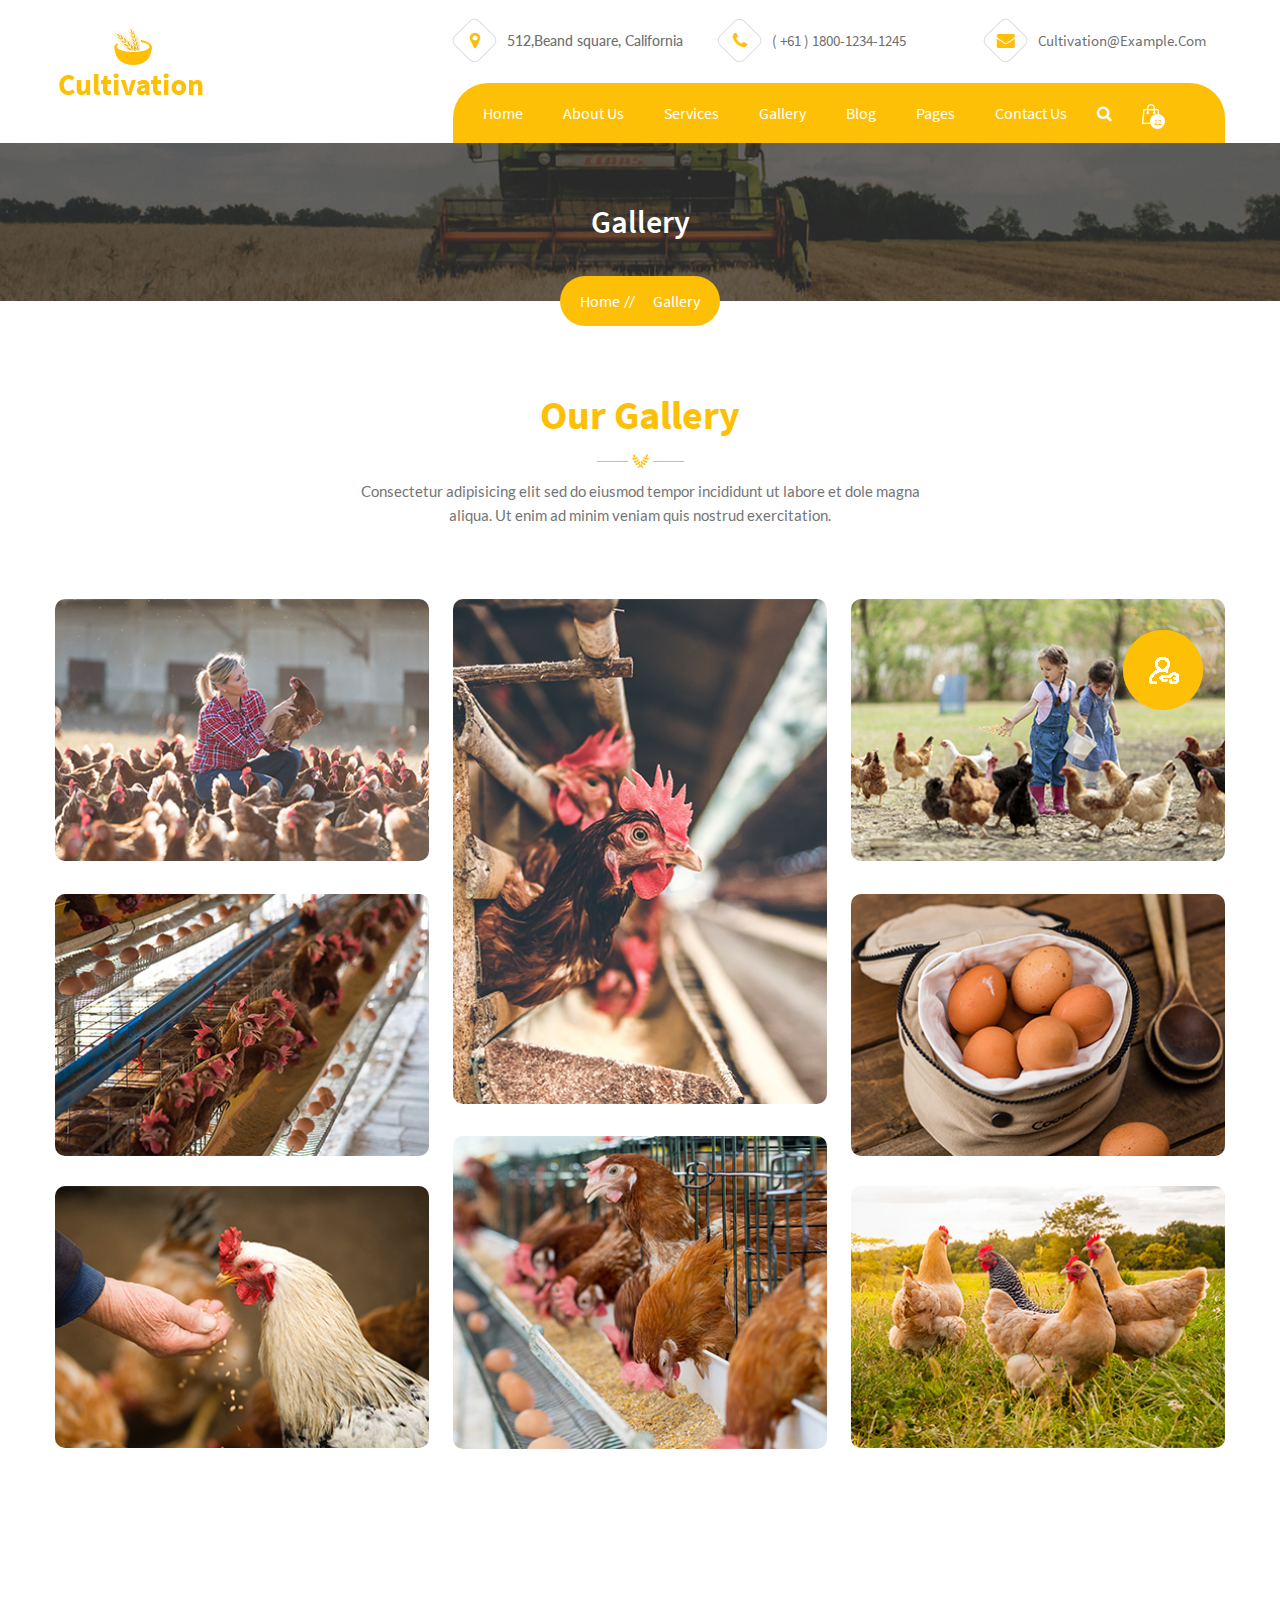
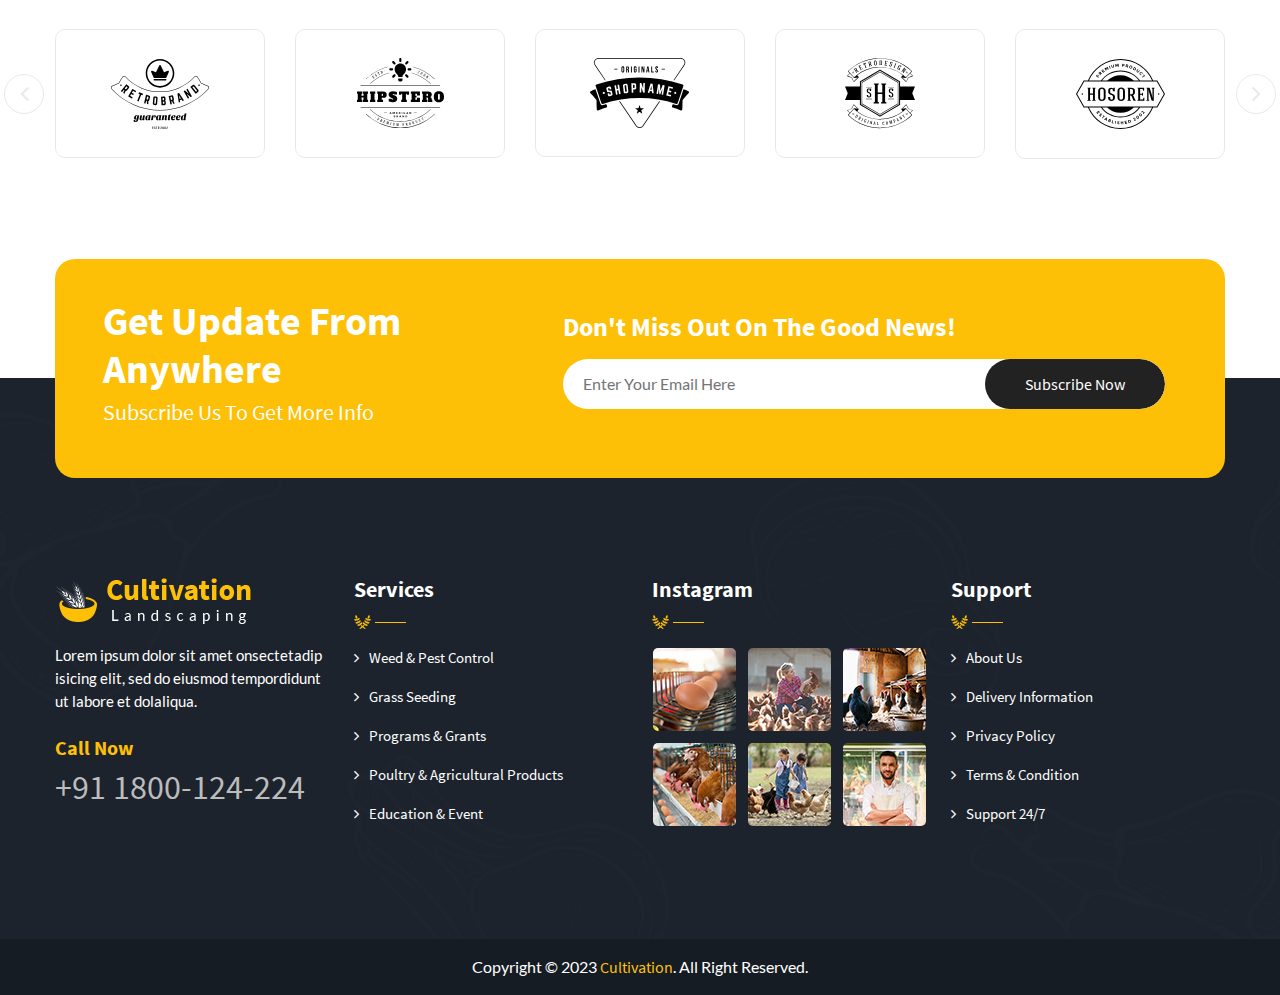
<file: gallery.index.html>
<!DOCTYPE html>
<html lang="en">

<head>
    <meta charset="UTF-8">
    <meta name="viewport" content="width=device-width, initial-scale=1.0">
    <title>Cultivation Gallery</title>

    <link rel="preconnect" href="https://fonts.googleapis.com">
    <link rel="preconnect" href="https://fonts.gstatic.com" crossorigin>
    <link href="https://fonts.googleapis.com/css2?family=Roboto:wght@400;500;700;900&display=swap" rel="stylesheet">

    <link rel="preconnect" href="https://fonts.googleapis.com">
    <link rel="preconnect" href="https://fonts.gstatic.com" crossorigin>
    <link href="https://fonts.googleapis.com/css2?family=Lato:wght@300;400;700;900&display=swap" rel="stylesheet">

    <link rel="stylesheet" href="https://cdnjs.cloudflare.com/ajax/libs/font-awesome/4.7.0/css/font-awesome.min.css">

    <link rel="shortcut icon" href="images/logo-favicon.png" type="image/x-icon">

    <link rel="stylesheet" href="css/slick.css">
    <link rel="stylesheet" href="css/bootstrap.css">
    <link rel="stylesheet" href="css/bootstrap.css.map">
    <link rel="stylesheet" href="css/style.css">
    <link rel="stylesheet" href="css/responsive.css">

</head>

<body>

    <!-- inner header start  -->
    <header class="header-section inner-header">
        <div class="container">
            <div class="row">
                <div class="col-md-4 px-sm-0 px-xl-3 col-sm-2 col-3">
                    <div class="header-left">
                        <div class="logo-image">
                            <a class="img-box" href="gallery.index.html"><img src="images/inner-logo.png" alt="aboutus-logo"></a>
                        </div>
                    </div>
                </div>
                <div class="header-right-wrapper col-md-8 col-sm-10 col-9">
                    <div class="header-right">
                        <div class="header-right-content inner-header-right-content">
                            <div class="row">
                                <div class="col-md-4 px-sm-0 px-lg-3">
                                    <div class="head-content d-flex align-items-center">
                                        <span class="head-icon inner-head-icon location-icon d-flex justify-content-center align-items-center ">
                                            <i class="fa fa-map-marker" aria-hidden="true"></i>
                                        </span>
                                        <div class="head-text location-text pd-l-15">
                                            <span>512,Beand square, California</span>
                                        </div>
                                    </div>
                                </div>
                                <div class="col-md-4 px-sm-0 px-lg-3">
                                    <div class="head-content d-flex align-items-center">
                                        <span class="head-icon inner-head-icon call-icon d-flex justify-content-center align-items-center ">
                                            <i class="fa fa-phone" aria-hidden="true"></i>
                                        </span>
                                        <div class="head-text inner-call-text pd-l-15">
                                            <a href="tel:( +61 ) 1800-1234-1245">( +61 ) 1800-1234-1245</a>
                                        </div>
                                    </div>
                                </div>
                                <div class="col-md-4 px-sm-0 px-lg-3">
                                    <div class="head-content d-flex align-items-center">
                                        <span class="head-icon inner-head-icon mail-icon d-flex justify-content-center align-items-center">
                                            <i class="fa fa-envelope" aria-hidden="true"></i>
                                        </span>
                                        <div class="head-text inner-email-text pd-l-15">
                                            <a href="mailto:Cultivation@example.com">Cultivation@example.com</a>
                                        </div>
                                    </div>
                                </div>
                            </div>
                        </div>
                        <!-- navigation bar start  -->
                        <nav class="menu inner-menu pd-0 w-100">
                            <div class="menu-wrapper inner-menu-wrapper d-flex align-items-md-center align-items-start justify-content-start">
                                <div class="menu-nav d-flex align-items-center">
                                    <ul class="navigation inner-navigation d-flex gap-15 flex-md-row flex-column">
                                        <li><a href="index.html">home</a>
                                            <ul class="dropdown home-drop inner-dropdown">
                                                <li><a href="#">home 1</a></li>
                                                <li><a href="index.html">home 2</a></li>
                                                <li><a href="#">home 3</a></li>
                                                <li><a href="#">home 4</a></li>
                                                <li><a href="#">home 5</a></li>
                                                <li><a href="#">home 6</a></li>
                                                <li><a href="#">home 7</a></li>
                                                <li><a href="#">home 8</a></li>
                                            </ul>
                                        </li>
                                        <li><a href="aboutus.index.html" target="_blank">about us</a></li>
                                        <li><a href="services.index.html" target="_blank">services</a></li>
                                        <li><a href="gallery.index.html">gallery</a></li>
                                        <li><a href="#">blog</a>
                                            <ul class="dropdown blog-drop inner-dropdown">
                                                <li><a href="#">blog</a></li>
                                                <li><a href="#">blog blog single</a></li>
                                            </ul>
                                        </li>
                                        <li><a href="#">pages</a>
                                            <ul class="dropdown pages-drop inner-dropdown">
                                                <li><a href="profile.index.html" target="_blank">profile</a></li>
                                                <li><a href="#">products</a></li>
                                                <li><a href="#">products single</a></li>
                                                <li><a href="#">my cart</a></li>
                                                <li><a href="#">checkout</a></li>
                                                <li><a href="#">404</a></li>
                                            </ul>
                                        </li>
                                        <li><a href="contactus.index.html" target="_blank">contact us</a></li>
                                    </ul>
                                    <div class="menu-icon inner-menu-icon ">
                                        <a href="#"><i class="fa fa-search" aria-hidden="true"></i></a>
                                    </div>
                                </div>
                                <div class="inner-cart-btn">
                                    <a href="#"><img src="images/inner-cart-icon.svg" alt="inner-cart-icon"></a>
                                </div>
                            </div>
                        </nav>
                        <!-- navigation bar end  -->
                        <div class="menu-bars">
                            <div class="menu-bars-content d-flex align-items-center gap-3">
                                <div class="menu-search">
                                    <a href="#"><i class="fa fa-search pt-2 pt-md-2" aria-hidden="true"></i></a>
                                </div>
                                <div class="menu-bar-icon">
                                    <span></span>
                                    <span></span>
                                    <span></span>
                                </div>
                            </div>
                        </div>
                    </div>
                </div>
            </div>
    </header>
    <!-- inner header end  -->

    <!-- inner banner section start  -->
    <section class="inner-banner position-relative">
        <div class="container-fluid p-0">
            <div class="row m-0">
                <div class="inner-banner-image img-box p-0">
                    <img src="images/aboutus-breadcrumb-bg.jpg" alt="">
                </div>
            </div>
        </div>
        <div class="inner-banner-content position-absolute w-100">
            <div class="container">
                <div class="row justify-content-center">
                    <div class="col-4">
                        <div class="inner-banner-text text-capitalize text-center">
                            <h3>gallery</h3>
                        </div>
                    </div>
                </div>
            </div>
        </div>
        <div class="linkable-block">
            <ul class="linkable-block-btn d-flex align-items-center justify-content-between">
                <li><a href="index.html">home</a></li>
                <li><a href="gallery.index.html">gallery</a></li>
            </ul>
        </div>
    </section>
    <!-- inner banner section end  -->

    <!-- gallery section start  -->
    <section class="gallery-section clv-section">
        <div class="container">
            <div class="row justify-content-center ">
                <div class="col-md-6 col-12">
                    <div class="services-heading aboutus-services-heading text-center mb-4">
                        <h2>Our Gallery</h2>
                        <div class="services-underline mb-0 mt-0 mb-md-2 mt-md-2 ">
                            <img src="images/aboutus-underline.png">
                        </div>
                        <p>Consectetur adipisicing elit sed do eiusmod tempor incididunt ut labore et dole magna
                            aliqua. Ut enim ad minim veniam quis nostrud exercitation.
                        </p>
                    </div>
                </div>
            </div>
            <div class="row">
                <div class="col-md-12">
                    <div class="gallery-wrapper mt-5">
                        <div class="row">
                            <div class="col-md-4 col-sm-6 col-12">
                                <div class="gallery-content">
                                    <div class="gallery-image img-box">
                                        <img src="images/gallery1.jpg" alt="">
                                    </div>
                                    <div class="gallery-overlay d-flex align-items-center justify-content-center">
                                        <span><i class="fa fa-search" aria-hidden="true"></i></span>
                                    </div>
                                </div>
                            </div>
                            <div class="col-md-4 col-sm-6 col-12">
                                <div class="gallery-content">
                                    <div class="gallery-image img-box gallery-image-2">
                                        <img src="images/gallery2.jpg" alt="">
                                    </div>
                                    <div class="gallery-overlay d-flex align-items-center justify-content-center">
                                        <span><i class="fa fa-search" aria-hidden="true"></i></span>
                                    </div>
                                </div>
                            </div>
                            <div class="col-md-4 col-sm-6 col-12">
                                <div class="gallery-content">
                                    <div class="gallery-image img-box">
                                        <img src="images/gallery3.jpg" alt="">
                                    </div>
                                    <div class="gallery-overlay d-flex align-items-center justify-content-center">
                                        <span><i class="fa fa-search" aria-hidden="true"></i></span>
                                    </div>
                                </div>
                            </div>
                        </div>
                        <div class="row gallery-row-2">
                            <div class="col-md-4 col-sm-6 col-12">
                                <div class="gallery-content">
                                    <div class="gallery-image img-box">
                                        <img src="images/gallery4.jpg" alt="">
                                    </div>
                                    <div class="gallery-overlay d-flex align-items-center justify-content-center">
                                        <span><i class="fa fa-search" aria-hidden="true"></i></span>
                                    </div>
                                </div>
                            </div>
                            <div class="col-md-4 col-sm-6 col-12">
                                <div class="gallery-content offset-4 ">
                                    
                                </div>
                            </div>
                            <div class="col-md-4 col-sm-6 col-12">
                                <div class="gallery-content">
                                    <div class="gallery-image img-box">
                                        <img src="images/gallery5.jpg" alt="">
                                    </div>
                                    <div class="gallery-overlay d-flex align-items-center justify-content-center">
                                        <span><i class="fa fa-search" aria-hidden="true"></i></span>
                                    </div>
                                </div>
                            </div>
                        </div>
                        <div class="row galler-row-3">
                            <div class="col-md-4 col-sm-6 col-12">
                                <div class="gallery-content">
                                    <div class="gallery-image img-box">
                                        <img src="images/gallery6.jpg" alt="">
                                    </div>
                                    <div class="gallery-overlay d-flex align-items-center justify-content-center">
                                        <span><i class="fa fa-search" aria-hidden="true"></i></span>
                                    </div>
                                </div>
                            </div>
                            <div class="col-md-4 col-sm-6 col-12">
                                <div class="gallery-content gallery-7">
                                    <div class="gallery-image img-box gallery-image-7">
                                        <img src="images/gallery7.jpg" alt="">
                                    </div>
                                    <div class="gallery-overlay d-flex align-items-center justify-content-center">
                                        <span><i class="fa fa-search" aria-hidden="true"></i></span>
                                    </div>
                                </div>
                            </div>
                            <div class="col-md-4 col-sm-6 col-12">
                                <div class="gallery-content">
                                    <div class="gallery-image img-box">
                                        <img src="images/gallery8.jpg" alt="">
                                    </div>
                                    <div class="gallery-overlay d-flex align-items-center justify-content-center">
                                        <span><i class="fa fa-search" aria-hidden="true"></i></span>
                                    </div>
                                </div>
                            </div>
                        </div>
                    </div>
                </div>
            </div>
        </div>
    </section>
    <!-- gallery section end  -->

    <!-- partner section start  -->
    <section class="partner-section clv-section pb-0">
        <div class="container">
            <div class="row">
                <div class="col-md-12">
                    <div class="partner-slider inner-partner-slider d-flex align-items-center justify-content-center">
                        <div class="partner-slider-box">
                            <div class="partner-slider-content inner-partner-slider-content">
                                <div class="partner-slider-image">
                                    <img src="images/retrobrand-icon.svg" alt="">
                                </div>
                            </div>
                        </div>
                        <div class="partner-slider-box">
                            <div class="partner-slider-content inner-partner-slider-content">
                                <div class="partner-slider-image">
                                    <img src="images/hipstorm-icon.svg" alt="">
                                </div>
                            </div>
                        </div>
                        <div class="partner-slider-box">
                            <div class="partner-slider-content inner-partner-slider-content">
                                <div class="partner-slider-image">
                                    <img src="images/shopname-icon.svg" alt="">
                                </div>
                            </div>
                        </div>
                        <div class="partner-slider-box">
                            <div class="partner-slider-content inner-partner-slider-content">
                                <div class="partner-slider-image">
                                    <img src="images/shs-icon.svg" alt="">
                                </div>
                            </div>
                        </div>
                        <div class="partner-slider-box">
                            <div class="partner-slider-content inner-partner-slider-content">
                                <div class="partner-slider-image">
                                    <img src="images/hosoren-icon.svg" alt="">
                                </div>
                            </div>
                        </div>
                        <div class="partner-slider-box">
                            <div class="partner-slider-content inner-partner-slider-content">
                                <div class="partner-slider-image">
                                    <img src="images/retrobrand-icon.svg" alt="">
                                </div>
                            </div>
                        </div>
                        <div class="partner-slider-box">
                            <div class="partner-slider-content inner-partner-slider-content">
                                <div class="partner-slider-image">
                                    <img src="images/hipstorm-icon.svg" alt="">
                                </div>
                            </div>
                        </div>
                        <div class="partner-slider-box">
                            <div class="partner-slider-content inner-partner-slider-content">
                                <div class="partner-slider-image">
                                    <img src="images/shopname-icon.svg" alt="">
                                </div>
                            </div>
                        </div>
                        <div class="partner-slider-box">
                            <div class="partner-slider-content inner-partner-slider-content">
                                <div class="partner-slider-image">
                                    <img src="images/shs-icon.svg" alt="">
                                </div>
                            </div>
                        </div>
                        <div class="partner-slider-box">
                            <div class="partner-slider-content inner-partner-slider-content">
                                <div class="partner-slider-image">
                                    <img src="images/hosoren-icon.svg" alt="">
                                </div>
                            </div>
                        </div>
                    </div>
                </div>
            </div>
            <div class="news-section inner-news-section">
                <div class="row d-flex align-items-center justify-content-center">
                    <div class="col-md-5 col-sm-4 col-12 p-sm-0 ">
                        <div class="update-block">
                            <h2 class="mb-0 mb-lg-1 ">Get Update From Anywhere </h2>
                            <h4 class="pt-0 pt-lg-1 ">subscribe us to get more info</h4>
                        </div>
                    </div>
                    <div class="col-md-7 col-sm-8 col-12">
                        <div class="news-block">
                            <h3 class="mb-lg-3 mb-2 ">don't miss out on the good news!</h3>
                            <div class="news-block-filed d-flex align-items-center justify-content-between">
                                <input type="text" placeholder="Enter Your Email Here">
                                <a href="#">Subscribe Now</a>
                            </div>
                        </div>
                    </div>
                </div>
            </div>
        </div>
    </section>
    <!-- partner section end  -->

    <!-- footer section start  -->
    <footer class="footer-section inner-footer-section">
        <div class="container">
            <div class="row row-gap-sm-4 row-gap-3 row-gap-md-0">
                <div class="col-md-3 col-sm-6 col-12 ">
                    <div class="footer-block logo-block pe-lg-1 pe-0 ">
                        <img class="mb-1 mb-lg-3" src="images/aboutus-footer-logo.png" alt="">
                        <p class="mt-1 mb-2 mb-lg-2 ">Lorem ipsum dolor sit amet onsectetadip isicing elit, sed do
                            eiusmod tempordidunt ut labore et dolaliqua.
                        </p>
                        <div class="inner-call mt-4">
                            <h4 class="mb-2">call now</h4>
                            <a href="tel:+91 1800-124-224">+91 1800-124-224</a>
                        </div>
                    </div>
                </div>
                <div class="col-md-3 col-sm-6 col-12 footer-main ">
                    <div class="footer-block services-block ">
                        <div class="footer-heading mb-lg-3 mb-2">
                            <h4 class="mb-0 mb-sm-2 ">services</h4>
                            <img src="images/footer-underline.png" alt="footer-underline">
                        </div>
                        <ul class="services-links inner-services-links p-0">
                            <li><a href="#"><i class="fa fa-angle-right" aria-hidden="true"></i>Weed & Pest Control</a></li>
                            <li><a href="#"><i class="fa fa-angle-right" aria-hidden="true"></i>Grass Seeding</a></li>
                            <li><a href="#"><i class="fa fa-angle-right" aria-hidden="true"></i>Programs & Grants</a></li>
                            <li><a href="#"><i class="fa fa-angle-right" aria-hidden="true"></i>Poultry & Agricultural Products</a></li>
                            <li><a href="#"><i class="fa fa-angle-right" aria-hidden="true"></i>Education & Event</a></li>
                        </ul>
                    </div>
                </div>
                <div class="col-md-3 col-sm-6 col-12 footer-main ">
                    <div class="footer-block services-block">
                        <div class="footer-heading mb-lg-3 mb-2">
                            <h4 class="mb-0 mb-sm-2 ">instagram</h4>
                            <img src="images/footer-underline.png" alt="footer-underline">
                        </div>
                        <ul class="insta-links p-0 d-flex align-items-center justify-content-center flex-wrap ">
                            <li><a href="#"><img src="images/aboutus-insta1.jpg" alt=""></a></li>
                            <li><a href="#"><img src="images/aboutus-insta2.jpg" alt=""></a></li>
                            <li><a href="#"><img src="images/aboutus-insta3.jpg" alt=""></a></li>
                            <li><a href="#"><img src="images/aboutus-insta4.jpg" alt=""></a></li>
                            <li><a href="#"><img src="images/aboutus-insta5.jpg" alt=""></a></li>
                            <li><a href="#"><img src="images/aboutus-insta6.jpg" alt=""></a></li>
                        </ul>
                    </div>
                </div>
                <div class="col-md-3 col-sm-6 col-12 footer-main ">
                    <div class="footer-block services-block">
                        <div class="footer-heading mb-lg-3 mb-2">
                            <h4 class="mb-0 mb-sm-2 ">Support</h4>
                            <img src="images/footer-underline.png" alt="footer-underline">
                        </div>
                        <ul class="services-links inner-services-links p-0">
                            <li><a href="#"><i class="fa fa-angle-right" aria-hidden="true"></i>about us </a></li>
                            <li><a href="#"><i class="fa fa-angle-right" aria-hidden="true"></i>delivery information</a></li>
                            <li><a href="#"><i class="fa fa-angle-right" aria-hidden="true"></i>privacy policy</a></li>
                            <li><a href="#"><i class="fa fa-angle-right" aria-hidden="true"></i>terms & condition</a></li>
                            <li><a href="#"><i class="fa fa-angle-right" aria-hidden="true"></i>support 24/7</a></li>
                        </ul>
                    </div>
                </div>
            </div>
        </div>
        <div class="inner-footer-girl position-absolute">
            <img src="images/aboutus-footer-girl.png" alt="">
        </div>
    </footer>
    <div class="footer-last-block inner-footer-last-block">
        <div class="row m-0 p-0">
            <div class="container">
                <div class="col-md-12 py-2 py-lg-3 text-center">
                    <span class="footer-last-cnt text-capitalize text-center ">Copyright © 2023
                        <a href="index.html" target="_blank">Cultivation</a>. All Right Reserved.</span>
                </div>
            </div>
        </div>
    </div>
    <!-- footer section end  -->

    <!-------- popup start here ----- -->

    <!-- search box start  -->
    <div class="search-box w-100 ">
        <div class="container">
            <div class="search-block d-flex flex-column align-items-center justify-content-center ">
                <h3>Explore More With Us</h3>
                <div class="search-felid d-flex align-items-center">
                    <input type="search" placeholder="search here">
                    <a class="d-flex align-items-center justify-content-center " href="#">search</a>
                </div>
            </div>
        </div>
        <span class="search-close">
            <i class="fa fa-times" aria-hidden="true"></i>
        </span>
        <div class="search-bg-layer"></div>
    </div>
    <!-- search box end -->

    <!-- signup popup start  -->
    <div class="signup-main w-100">
        <div class="signup-wrapper">
            <div class="row">
                <div class="col-md-5 col-12 p-0">
                    <div class="signup-left ">
                        <div class="signup-left-content d-flex flex-column justify-content-center align-items-center">
                            <div class="signup-logo text-center img-box ">
                                <a href="index.html"><img src="images/logo_white-contact-form.png" alt="contact-form-logo"></a>
                            </div>
                            <h3>Welcome To Cultivation!</h3>
                            <p class="text-center">Consectetur adipisicing elit sed do eiusmod por incididunt uttelabore
                                et dolore magna aliqu.</p>
                            <div class=" signin-btn btn p-0 ">
                                <a class="signin-btn-effect" href="#">sign in</a>
                            </div>
                            <div class="signup-media d-flex justify-content-center align-items-center gap-15">
                                <a class=" d-flex align-items-center justify-content-center"
                                    href="https://www.facebook.com/" target="_blank"><i class="fa fa-facebook"
                                        aria-hidden="true"></i></a>
                                <a class=" d-flex align-items-center justify-content-center"
                                    href="https://twitter.com/?lang=en" target="_blank"><i class="fa fa-twitter"
                                        aria-hidden="true"></i></a>
                                <a class=" d-flex align-items-center justify-content-center"
                                    href="https://in.linkedin.com/" target="_blank"><i class="fa fa-linkedin"
                                        aria-hidden="true"></i></a>
                                <a class=" d-flex align-items-center justify-content-center"
                                    href="https://www.youtube.com/" target="_blank"><i class="fa fa-youtube-play"
                                        aria-hidden="true"></i></a>
                            </div>
                        </div>
                    </div>
                </div>
                <div class="col-md-7 col-12 p-0">
                    <div class="signup-right text-center ">
                        <form action="" class="form-section">
                            <div class="form-heading">
                                <h4 class="text-capitalize ">Create Account</h4>
                            </div>
                            <div class="form-image mt-0 mt-md-2 ">
                                <img src="images/clv_underline- contact-form.png" alt="form-line">
                            </div>
                            <div class="form-block-wrapper d-flex flex-column mb-md-4 mb-1">
                                <div class="form-block">
                                    <input type="text" class="form-field" placeholder="Name">
                                </div>
                                <div class="form-block">
                                    <input type="text" class="form-field" placeholder="Email">
                                </div>
                                <div class="form-block">
                                    <input type="text" class="form-field" placeholder="Password">
                                </div>
                            </div>
                            <div class=" signup-btn btn p-0 ">
                                <a href="#">sign up</a>
                            </div>
                            <div class="form-media d-flex align-items-center justify-content-between mt-md-5 mt-sm-3 mt-2">
                                <a class="form-right-button d-flex align-items-center" href="https://www.facebook.com/" target="_blank">
                                    <i class="fa fa-facebook" aria-hidden="true"></i>
                                    <span class="form-fb">facebook</span>
                                </a>
                                <a class="form-right-button d-flex align-items-center" href="https://www.google.com/" target="_blank">
                                    <img src="images/google-btn.png" alt="">
                                    <span class="form-google">google+</span>
                                </a>
                            </div>
                        </form>
                        <div class="form-close d-flex align-items-center justify-content-center rounded-circle">
                            <i class="fa fa-times" aria-hidden="true"></i>
                        </div>
                    </div>
                </div>
            </div>
        </div>
        <div class="signin-bg-layer"></div>
    </div>
    <!-- signup popup end -->

    <!-- profile contact start  -->
    <div class="profile-contact">
        <a class=" d-flex align-items-center justify-content-center" href="#"><img src="images/login-contact-form.gif" alt="form-gif"></a>
    </div>
    <!-- profile contact end  -->

    <!-- script start here -->
    <script src="https://ajax.googleapis.com/ajax/libs/jquery/3.7.1/jquery.min.js"></script>

    <script src="js/slick.js"></script>
    <script src="js/bootstrap.js"></script>

    <script>
        $(document).ready(function () {

            //partner slider 
            $('.partner-slider').slick({
                dots: false,
                arrows: true,
                Infinity: true,
                autoplay: true,
                autoplayspeed: 500,
                slidesToShow: 5,
                slidesToScroll: 1,
                responsive: [
                    {
                        breakpoint: 1200,
                        settings: {
                            slidesToShow: 4,
                            slidesToScroll: 1,
                        }
                    },

                    {
                        breakpoint: 992,
                        settings: {
                            slidesToShow: 3,
                            slidesToScroll: 1,
                        }
                    },

                    {
                        breakpoint: 768,
                        settings: {
                            slidesToShow: 2,
                            slidesToScroll: 1,
                        }
                    },

                    {
                        breakpoint: 576,
                        settings: {
                            slidesToShow: 1,
                            slidesToScroll: 1,
                        }
                    }
                ]
            });

            //search box popup 
            $('.menu-icon a, .menu-search a').click(function () {
                $('.search-box').addClass('open-search');

                $('.search-close, .search-bg-layer').click(function () {
                    $('.search-box').removeClass('open-search');
                });
            });

            //signup popup 
            $('.profile-contact').click(function () {
                $('.signup-main').addClass('open-signup');

                $('.form-close, .signin-bg-layer').click(function () {
                    $('.signup-main').removeClass('open-signup');
                });

            });

            // menu bars 
            $('.menu-bar-icon').click(function () {
                $('.header-section').addClass('open-menu');
                $('.menu').slideToggle();

            });

        });

    </script>
    <!-- script end here  -->

</body>

</html>
</file>
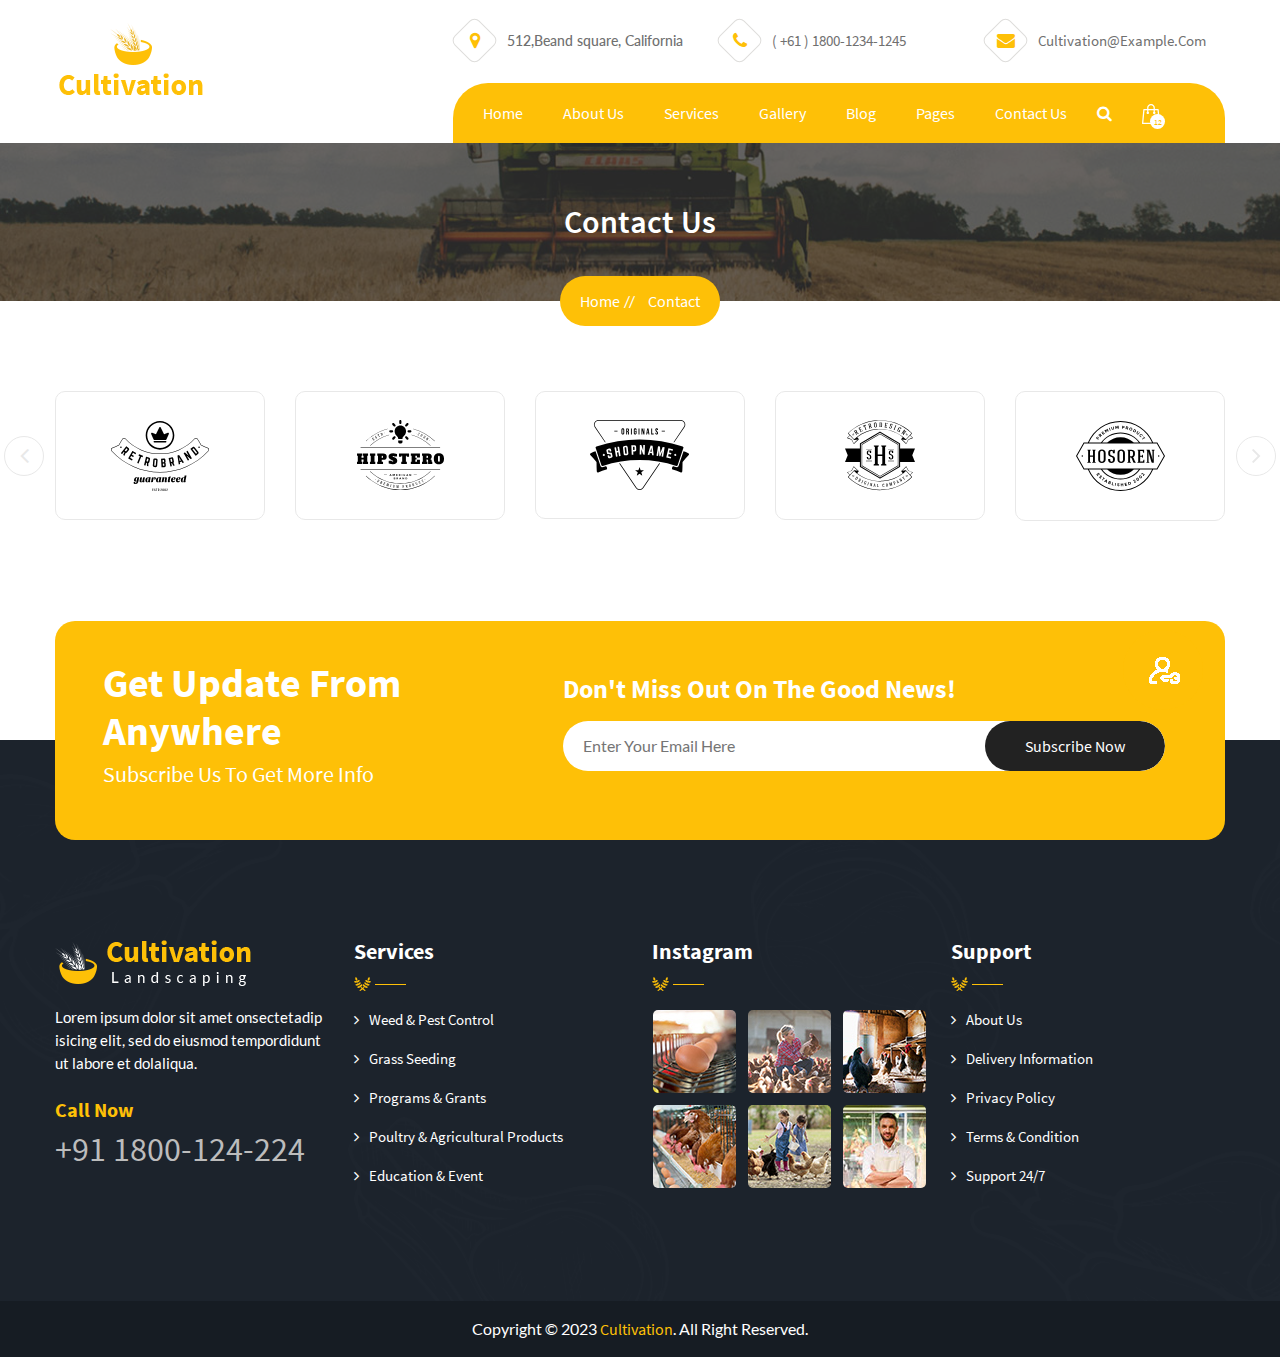
<file: profile.index.html>
<!DOCTYPE html>
<html lang="en">

<head>
    <meta charset="UTF-8">
    <meta name="viewport" content="width=device-width, initial-scale=1.0">
    <title>Cultivation contact us </title>

    <link rel="preconnect" href="https://fonts.googleapis.com">
    <link rel="preconnect" href="https://fonts.gstatic.com" crossorigin>
    <link href="https://fonts.googleapis.com/css2?family=Roboto:wght@400;500;700;900&display=swap" rel="stylesheet">

    <link rel="preconnect" href="https://fonts.googleapis.com">
    <link rel="preconnect" href="https://fonts.gstatic.com" crossorigin>
    <link href="https://fonts.googleapis.com/css2?family=Lato:wght@300;400;700;900&display=swap" rel="stylesheet">

    <link rel="stylesheet" href="https://cdnjs.cloudflare.com/ajax/libs/font-awesome/4.7.0/css/font-awesome.min.css">

    <link rel="shortcut icon" href="images/logo-favicon.png" type="image/x-icon">

    <link rel="stylesheet" href="css/slick.css">
    <link rel="stylesheet" href="css/bootstrap.css">
    <link rel="stylesheet" href="css/bootstrap.css.map">
    <link rel="stylesheet" href="css/style.css">
    <link rel="stylesheet" href="css/responsive.css">

</head>

<body>

    <!-- inner header start  -->
    <header class="header-section inner-header">
        <div class="container">
            <div class="row">
                <div class="col-md-4 px-sm-0 px-xl-3 col-sm-2 col-3">
                    <div class="header-left">
                        <div class="logo-image">
                            <a class="img-box" href="profile.index.html"><img src="images/inner-logo.png" alt="aboutus-logo"></a>
                        </div>
                    </div>
                </div>
                <div class="header-right-wrapper col-md-8 col-sm-10 col-9">
                    <div class="header-right">
                        <div class="header-right-content inner-header-right-content">
                            <div class="row">
                                <div class="col-md-4 px-sm-0 px-lg-3">
                                    <div class="head-content d-flex align-items-center">
                                        <span class="head-icon inner-head-icon location-icon d-flex justify-content-center align-items-center ">
                                            <i class="fa fa-map-marker" aria-hidden="true"></i>
                                        </span>
                                        <div class="head-text location-text pd-l-15">
                                            <span>512,Beand square, California</span>
                                        </div>
                                    </div>
                                </div>
                                <div class="col-md-4 px-sm-0 px-lg-3">
                                    <div class="head-content d-flex align-items-center">
                                        <span class="head-icon inner-head-icon call-icon d-flex justify-content-center align-items-center ">
                                            <i class="fa fa-phone" aria-hidden="true"></i>
                                        </span>
                                        <div class="head-text inner-call-text pd-l-15">
                                            <a href="tel:( +61 ) 1800-1234-1245">( +61 ) 1800-1234-1245</a>
                                        </div>
                                    </div>
                                </div>
                                <div class="col-md-4 px-sm-0 px-lg-3">
                                    <div class="head-content d-flex align-items-center">
                                        <span class="head-icon inner-head-icon mail-icon d-flex justify-content-center align-items-center">
                                            <i class="fa fa-envelope" aria-hidden="true"></i>
                                        </span>
                                        <div class="head-text inner-email-text pd-l-15">
                                            <a href="mailto:Cultivation@example.com">Cultivation@example.com</a>
                                        </div>
                                    </div>
                                </div>
                            </div>
                        </div>
                        <!-- navigation bar start  -->
                        <nav class="menu inner-menu pd-0 w-100">
                            <div class="menu-wrapper inner-menu-wrapper d-flex align-items-md-center align-items-start justify-content-start">
                                <div class="menu-nav d-flex align-items-center">
                                    <ul class="navigation inner-navigation d-flex gap-15 flex-md-row flex-column">
                                        <li><a href="index.html">home</a>
                                            <ul class="dropdown home-drop inner-dropdown">
                                                <li><a href="#">home 1</a></li>
                                                <li><a href="index.html">home 2</a></li>
                                                <li><a href="#">home 3</a></li>
                                                <li><a href="#">home 4</a></li>
                                                <li><a href="#">home 5</a></li>
                                                <li><a href="#">home 6</a></li>
                                                <li><a href="#">home 7</a></li>
                                                <li><a href="#">home 8</a></li>
                                            </ul>
                                        </li>
                                        <li><a href="aboutus.index.html" target="_blank">about us</a></li>
                                        <li><a href="services.index.html" target="_blank">services</a></li>
                                        <li><a href="gallery.index.html" target="_blank">gallery</a></li>
                                        <li><a href="#">blog</a>
                                            <ul class="dropdown blog-drop inner-dropdown">
                                                <li><a href="#">blog</a></li>
                                                <li><a href="#">blog single</a></li>
                                            </ul>
                                        </li>
                                        <li><a href="#">pages</a>
                                            <ul class="dropdown pages-drop inner-dropdown">
                                                <li><a href="profile.index.html">profile</a></li>
                                                <li><a href="#">products</a></li>
                                                <li><a href="#">products single</a></li>
                                                <li><a href="#">my cart</a></li>
                                                <li><a href="#">checkout</a></li>
                                                <li><a href="#">404</a></li>
                                            </ul>
                                        </li>
                                        <li><a href="contactus.index.html">contact us</a></li>
                                    </ul>
                                    <div class="menu-icon inner-menu-icon ">
                                        <a href="#"><i class="fa fa-search" aria-hidden="true"></i></a>
                                    </div>
                                </div>
                                <div class="inner-cart-btn">
                                    <a href="#"><img src="images/inner-cart-icon.svg" alt="inner-cart-icon"></a>
                                </div>
                            </div>
                        </nav>
                        <!-- navigation bar end  -->
                        <div class="menu-bars">
                            <div class="menu-bars-content d-flex align-items-center gap-3">
                                <div class="menu-search">
                                    <a href="#"><i class="fa fa-search pt-2 pt-md-2" aria-hidden="true"></i></a>
                                </div>
                                <div class="menu-bar-icon">
                                    <span></span>
                                    <span></span>
                                    <span></span>
                                </div>
                            </div>
                        </div>
                    </div>
                </div>
            </div>
    </header>
    <!-- inner header end  -->

    <!-- inner banner section start  -->
    <section class="inner-banner position-relative">
        <div class="container-fluid p-0">
            <div class="row m-0">
                <div class="inner-banner-image img-box p-0">
                    <img src="images/aboutus-breadcrumb-bg.jpg" alt="">
                </div>
            </div>
        </div>
        <div class="inner-banner-content position-absolute w-100">
            <div class="container">
                <div class="row justify-content-center">
                    <div class="col-4">
                        <div class="inner-banner-text text-capitalize text-center">
                            <h3>contact us</h3>
                        </div>
                    </div>
                </div>
            </div>
        </div>
        <div class="linkable-block">
            <ul class="linkable-block-btn d-flex align-items-center justify-content-between">
                <li><a href="index.html">home</a></li>
                <li><a href="contactus .index.html">contact </a></li>
            </ul>
        </div>
    </section>
    <!-- inner banner section end  -->

    <!-- partner section start  -->
    <section class="partner-section clv-section pb-0">
        <div class="container">
            <div class="row">
                <div class="col-md-12">
                    <div class="partner-slider inner-partner-slider d-flex align-items-center justify-content-center">
                        <div class="partner-slider-box">
                            <div class="partner-slider-content inner-partner-slider-content">
                                <div class="partner-slider-image">
                                    <img src="images/retrobrand-icon.svg" alt="">
                                </div>
                            </div>
                        </div>
                        <div class="partner-slider-box">
                            <div class="partner-slider-content inner-partner-slider-content">
                                <div class="partner-slider-image">
                                    <img src="images/hipstorm-icon.svg" alt="">
                                </div>
                            </div>
                        </div>
                        <div class="partner-slider-box">
                            <div class="partner-slider-content inner-partner-slider-content">
                                <div class="partner-slider-image">
                                    <img src="images/shopname-icon.svg" alt="">
                                </div>
                            </div>
                        </div>
                        <div class="partner-slider-box">
                            <div class="partner-slider-content inner-partner-slider-content">
                                <div class="partner-slider-image">
                                    <img src="images/shs-icon.svg" alt="">
                                </div>
                            </div>
                        </div>
                        <div class="partner-slider-box">
                            <div class="partner-slider-content inner-partner-slider-content">
                                <div class="partner-slider-image">
                                    <img src="images/hosoren-icon.svg" alt="">
                                </div>
                            </div>
                        </div>
                        <div class="partner-slider-box">
                            <div class="partner-slider-content inner-partner-slider-content">
                                <div class="partner-slider-image">
                                    <img src="images/retrobrand-icon.svg" alt="">
                                </div>
                            </div>
                        </div>
                        <div class="partner-slider-box">
                            <div class="partner-slider-content inner-partner-slider-content">
                                <div class="partner-slider-image">
                                    <img src="images/hipstorm-icon.svg" alt="">
                                </div>
                            </div>
                        </div>
                        <div class="partner-slider-box">
                            <div class="partner-slider-content inner-partner-slider-content">
                                <div class="partner-slider-image">
                                    <img src="images/shopname-icon.svg" alt="">
                                </div>
                            </div>
                        </div>
                        <div class="partner-slider-box">
                            <div class="partner-slider-content inner-partner-slider-content">
                                <div class="partner-slider-image">
                                    <img src="images/shs-icon.svg" alt="">
                                </div>
                            </div>
                        </div>
                        <div class="partner-slider-box">
                            <div class="partner-slider-content inner-partner-slider-content">
                                <div class="partner-slider-image">
                                    <img src="images/hosoren-icon.svg" alt="">
                                </div>
                            </div>
                        </div>
                    </div>
                </div>
            </div>
            <div class="news-section inner-news-section">
                <div class="row d-flex align-items-center justify-content-center">
                    <div class="col-md-5 col-sm-4 col-12 p-sm-0 ">
                        <div class="update-block">
                            <h2 class="mb-0 mb-lg-1 ">Get Update From Anywhere </h2>
                            <h4 class="pt-0 pt-lg-1 ">subscribe us to get more info</h4>
                        </div>
                    </div>
                    <div class="col-md-7 col-sm-8 col-12">
                        <div class="news-block">
                            <h3 class="mb-lg-3 mb-2 ">don't miss out on the good news!</h3>
                            <div class="news-block-filed d-flex align-items-center justify-content-between">
                                <input type="text" placeholder="Enter Your Email Here">
                                <a href="#">Subscribe Now</a>
                            </div>
                        </div>
                    </div>
                </div>
            </div>
        </div>
    </section>
    <!-- partner section end  -->

    <!-- footer section start  -->
    <footer class="footer-section inner-footer-section">
        <div class="container">
            <div class="row row-gap-sm-4 row-gap-3 row-gap-md-0">
                <div class="col-md-3 col-sm-6 col-12 ">
                    <div class="footer-block logo-block pe-lg-1 pe-0 ">
                        <img class="mb-1 mb-lg-3" src="images/aboutus-footer-logo.png" alt="">
                        <p class="mt-1 mb-2 mb-lg-2 ">Lorem ipsum dolor sit amet onsectetadip isicing elit, sed do
                            eiusmod tempordidunt ut labore et dolaliqua.
                        </p>
                        <div class="inner-call mt-4">
                            <h4 class="mb-2">call now</h4>
                            <a href="tel:+91 1800-124-224">+91 1800-124-224</a>
                        </div>
                    </div>
                </div>
                <div class="col-md-3 col-sm-6 col-12 footer-main ">
                    <div class="footer-block services-block ">
                        <div class="footer-heading mb-lg-3 mb-2">
                            <h4 class="mb-0 mb-sm-2 ">services</h4>
                            <img src="images/footer-underline.png" alt="footer-underline">
                        </div>
                        <ul class="services-links inner-services-links p-0">
                            <li><a href="#"><i class="fa fa-angle-right" aria-hidden="true"></i>Weed & Pest Control</a></li>
                            <li><a href="#"><i class="fa fa-angle-right" aria-hidden="true"></i>Grass Seeding</a></li>
                            <li><a href="#"><i class="fa fa-angle-right" aria-hidden="true"></i>Programs & Grants</a></li>
                            <li><a href="#"><i class="fa fa-angle-right" aria-hidden="true"></i>Poultry & Agricultural Products</a></li>
                            <li><a href="#"><i class="fa fa-angle-right" aria-hidden="true"></i>Education & Event</a></li>
                        </ul>
                    </div>
                </div>
                <div class="col-md-3 col-sm-6 col-12 footer-main ">
                    <div class="footer-block services-block">
                        <div class="footer-heading mb-lg-3 mb-2">
                            <h4 class="mb-0 mb-sm-2 ">instagram</h4>
                            <img src="images/footer-underline.png" alt="footer-underline">
                        </div>
                        <ul class="insta-links p-0 d-flex align-items-center justify-content-center flex-wrap ">
                            <li><a href="#"><img src="images/aboutus-insta1.jpg" alt=""></a></li>
                            <li><a href="#"><img src="images/aboutus-insta2.jpg" alt=""></a></li>
                            <li><a href="#"><img src="images/aboutus-insta3.jpg" alt=""></a></li>
                            <li><a href="#"><img src="images/aboutus-insta4.jpg" alt=""></a></li>
                            <li><a href="#"><img src="images/aboutus-insta5.jpg" alt=""></a></li>
                            <li><a href="#"><img src="images/aboutus-insta6.jpg" alt=""></a></li>
                        </ul>
                    </div>
                </div>
                <div class="col-md-3 col-sm-6 col-12 footer-main ">
                    <div class="footer-block services-block">
                        <div class="footer-heading mb-lg-3 mb-2">
                            <h4 class="mb-0 mb-sm-2 ">Support</h4>
                            <img src="images/footer-underline.png" alt="footer-underline">
                        </div>
                        <ul class="services-links inner-services-links p-0">
                            <li><a href="#"><i class="fa fa-angle-right" aria-hidden="true"></i>about us </a></li>
                            <li><a href="#"><i class="fa fa-angle-right" aria-hidden="true"></i>delivery information</a></li>
                            <li><a href="#"><i class="fa fa-angle-right" aria-hidden="true"></i>privacy policy</a></li>
                            <li><a href="#"><i class="fa fa-angle-right" aria-hidden="true"></i>terms & condition</a></li>
                            <li><a href="#"><i class="fa fa-angle-right" aria-hidden="true"></i>support 24/7</a></li>
                        </ul>
                    </div>
                </div>
            </div>
        </div>
        <div class="inner-footer-girl position-absolute">
            <img src="images/aboutus-footer-girl.png" alt="">
        </div>
    </footer>
    <div class="footer-last-block inner-footer-last-block">
        <div class="row m-0 p-0">
            <div class="container">
                <div class="col-md-12 py-2 py-lg-3 text-center">
                    <span class="footer-last-cnt text-capitalize text-center ">Copyright © 2023
                        <a href="index.html" target="_blank">Cultivation</a>. All Right Reserved.</span>
                </div>
            </div>
        </div>
    </div>
    <!-- footer section end  -->

    <!-------- popup start here ----- -->

    <!-- search box start  -->
    <div class="search-box w-100 ">
        <div class="container">
            <div class="search-block d-flex flex-column align-items-center justify-content-center ">
                <h3>Explore More With Us</h3>
                <div class="search-felid d-flex align-items-center">
                    <input type="search" placeholder="search here">
                    <a class="d-flex align-items-center justify-content-center " href="#">search</a>
                </div>
            </div>
        </div>
        <span class="search-close">
            <i class="fa fa-times" aria-hidden="true"></i>
        </span>
        <div class="search-bg-layer"></div>
    </div>
    <!-- search box end -->

    <!-- signup popup start  -->
    <div class="signup-main w-100">
        <div class="signup-wrapper">
            <div class="row">
                <div class="col-md-5 col-12 p-0">
                    <div class="signup-left ">
                        <div class="signup-left-content d-flex flex-column justify-content-center align-items-center">
                            <div class="signup-logo text-center img-box ">
                                <a href="index.html"><img src="images/logo_white-contact-form.png" alt="contact-form-logo"></a>
                            </div>
                            <h3>Welcome To Cultivation!</h3>
                            <p class="text-center">Consectetur adipisicing elit sed do eiusmod por incididunt uttelabore
                                et dolore magna aliqu.</p>
                            <div class=" signin-btn btn p-0 ">
                                <a class="signin-btn-effect" href="#">sign in</a>
                            </div>
                            <div class="signup-media d-flex justify-content-center align-items-center gap-15">
                                <a class=" d-flex align-items-center justify-content-center"
                                    href="https://www.facebook.com/" target="_blank"><i class="fa fa-facebook"
                                        aria-hidden="true"></i></a>
                                <a class=" d-flex align-items-center justify-content-center"
                                    href="https://twitter.com/?lang=en" target="_blank"><i class="fa fa-twitter"
                                        aria-hidden="true"></i></a>
                                <a class=" d-flex align-items-center justify-content-center"
                                    href="https://in.linkedin.com/" target="_blank"><i class="fa fa-linkedin"
                                        aria-hidden="true"></i></a>
                                <a class=" d-flex align-items-center justify-content-center"
                                    href="https://www.youtube.com/" target="_blank"><i class="fa fa-youtube-play"
                                        aria-hidden="true"></i></a>
                            </div>
                        </div>
                    </div>
                </div>
                <div class="col-md-7 col-12 p-0">
                    <div class="signup-right text-center ">
                        <form action="" class="form-section">
                            <div class="form-heading">
                                <h4 class="text-capitalize ">Create Account</h4>
                            </div>
                            <div class="form-image mt-0 mt-md-2 ">
                                <img src="images/clv_underline- contact-form.png" alt="form-line">
                            </div>
                            <div class="form-block-wrapper d-flex flex-column mb-md-4 mb-1">
                                <div class="form-block">
                                    <input type="text" class="form-field" placeholder="Name">
                                </div>
                                <div class="form-block">
                                    <input type="text" class="form-field" placeholder="Email">
                                </div>
                                <div class="form-block">
                                    <input type="text" class="form-field" placeholder="Password">
                                </div>
                            </div>
                            <div class=" signup-btn btn p-0 ">
                                <a href="#">sign up</a>
                            </div>
                            <div class="form-media d-flex align-items-center justify-content-between mt-md-5 mt-sm-3 mt-2">
                                <a class="form-right-button d-flex align-items-center" href="https://www.facebook.com/" target="_blank">
                                    <i class="fa fa-facebook" aria-hidden="true"></i>
                                    <span class="form-fb">facebook</span>
                                </a>
                                <a class="form-right-button d-flex align-items-center" href="https://www.google.com/" target="_blank">
                                    <img src="images/google-btn.png" alt="">
                                    <span class="form-google">google+</span>
                                </a>
                            </div>
                        </form>
                        <div class="form-close d-flex align-items-center justify-content-center rounded-circle">
                            <i class="fa fa-times" aria-hidden="true"></i>
                        </div>
                    </div>
                </div>
            </div>
        </div>
        <div class="signin-bg-layer"></div>
    </div>
    <!-- signup popup end -->

    <!-- profile contact start  -->
    <div class="profile-contact">
        <a class=" d-flex align-items-center justify-content-center" href="#"><img src="images/login-contact-form.gif" alt="form-gif"></a>
    </div>
    <!-- profile contact end  -->

    <!-- script start here -->
    <script src="https://ajax.googleapis.com/ajax/libs/jquery/3.7.1/jquery.min.js"></script>

    <script src="js/slick.js"></script>
    <script src="js/bootstrap.js"></script>

    <script>
        $(document).ready(function () {

            //partner slider 
            $('.partner-slider').slick({
                dots: false,
                arrows: true,
                Infinity: true,
                autoplay: true,
                autoplayspeed: 500,
                slidesToShow: 5,
                slidesToScroll: 1,
                responsive: [
                    {
                        breakpoint: 1200,
                        settings: {
                            slidesToShow: 4,
                            slidesToScroll: 1,
                        }
                    },

                    {
                        breakpoint: 992,
                        settings: {
                            slidesToShow: 3,
                            slidesToScroll: 1,
                        }
                    },

                    {
                        breakpoint: 768,
                        settings: {
                            slidesToShow: 2,
                            slidesToScroll: 1,
                        }
                    },

                    {
                        breakpoint: 576,
                        settings: {
                            slidesToShow: 1,
                            slidesToScroll: 1,
                        }
                    }
                ]
            });

            //search box popup 
            $('.menu-icon a, .menu-search a').click(function () {
                $('.search-box').addClass('open-search');

                $('.search-close, .search-bg-layer').click(function () {
                    $('.search-box').removeClass('open-search');
                });
            });

            //signup popup 
            $('.profile-contact').click(function () {
                $('.signup-main').addClass('open-signup');

                $('.form-close, .signin-bg-layer').click(function () {
                    $('.signup-main').removeClass('open-signup');
                });

            });

            // menu bars 
            $('.menu-bar-icon').click(function () {
                $('.header-section').addClass('open-menu');
                $('.menu').slideToggle();

            });

        });

    </script>
    <!-- script end here  -->

</body>

</html>
</file>
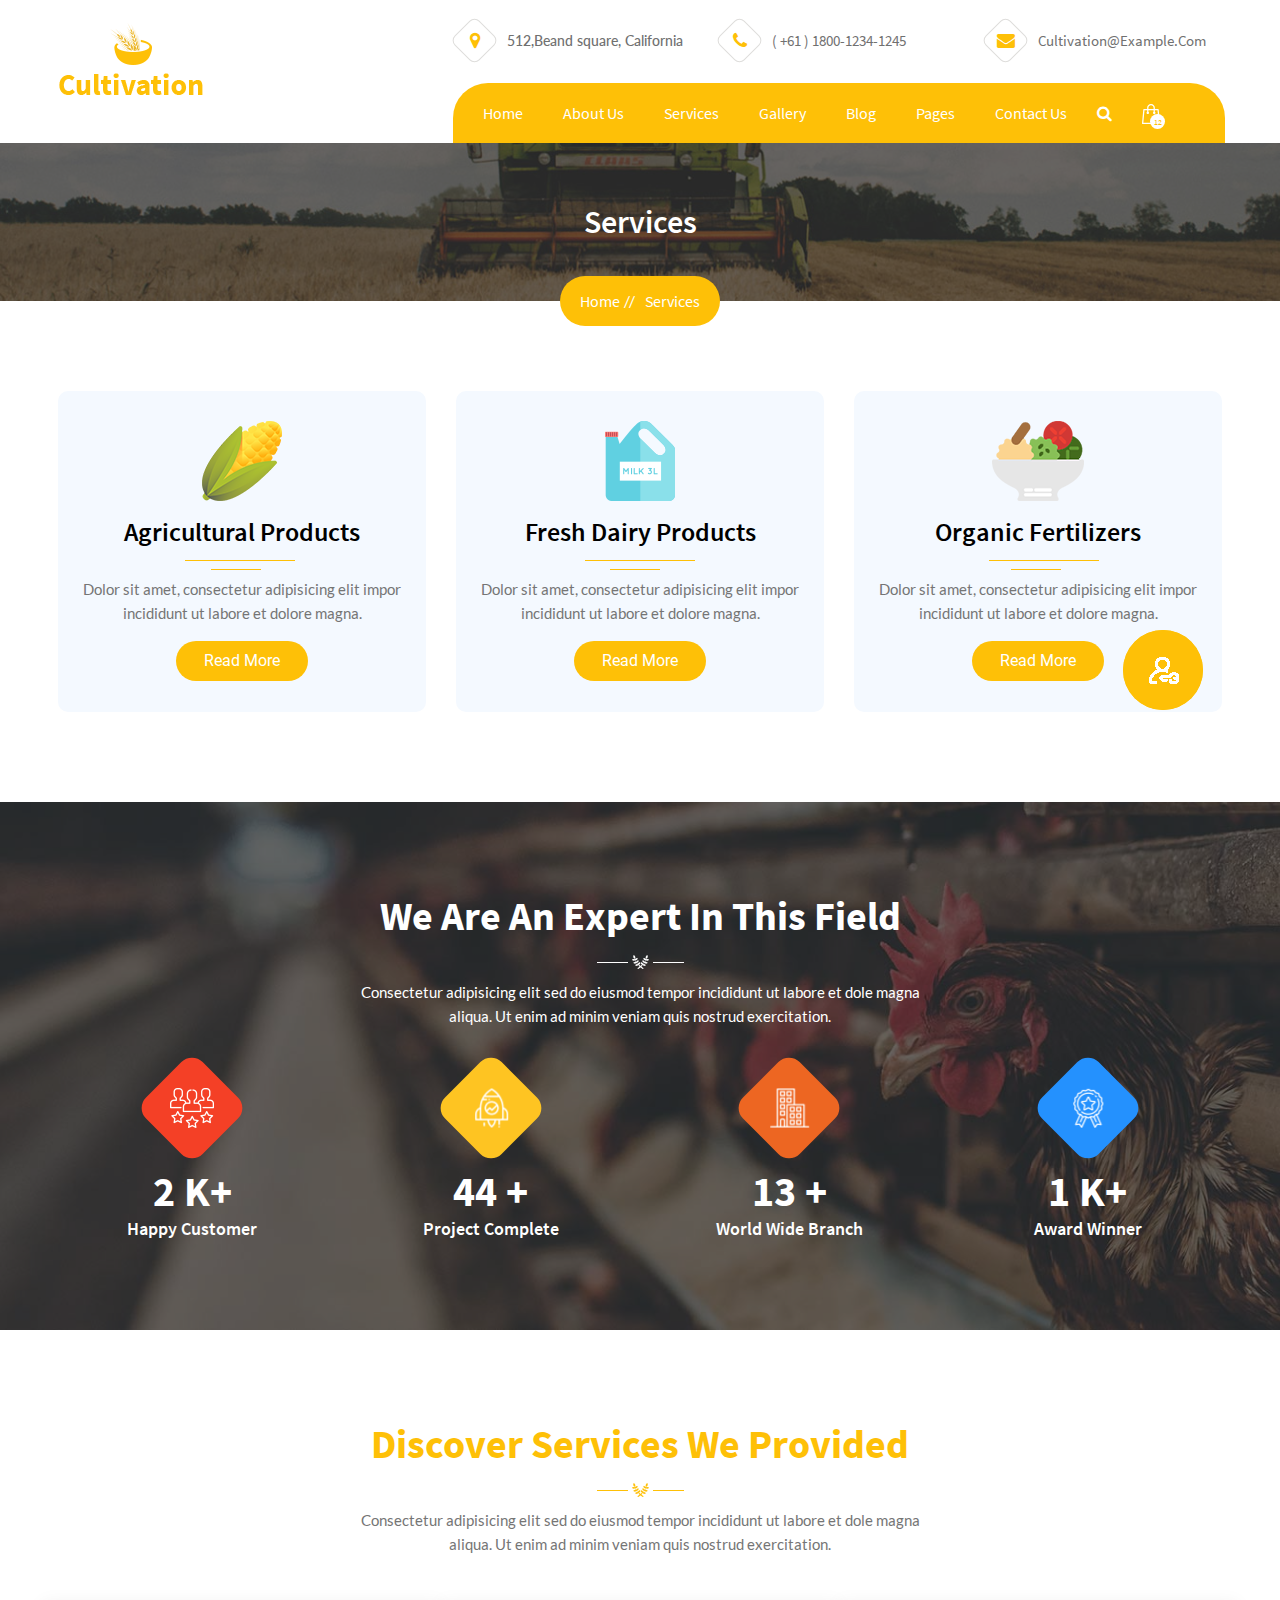
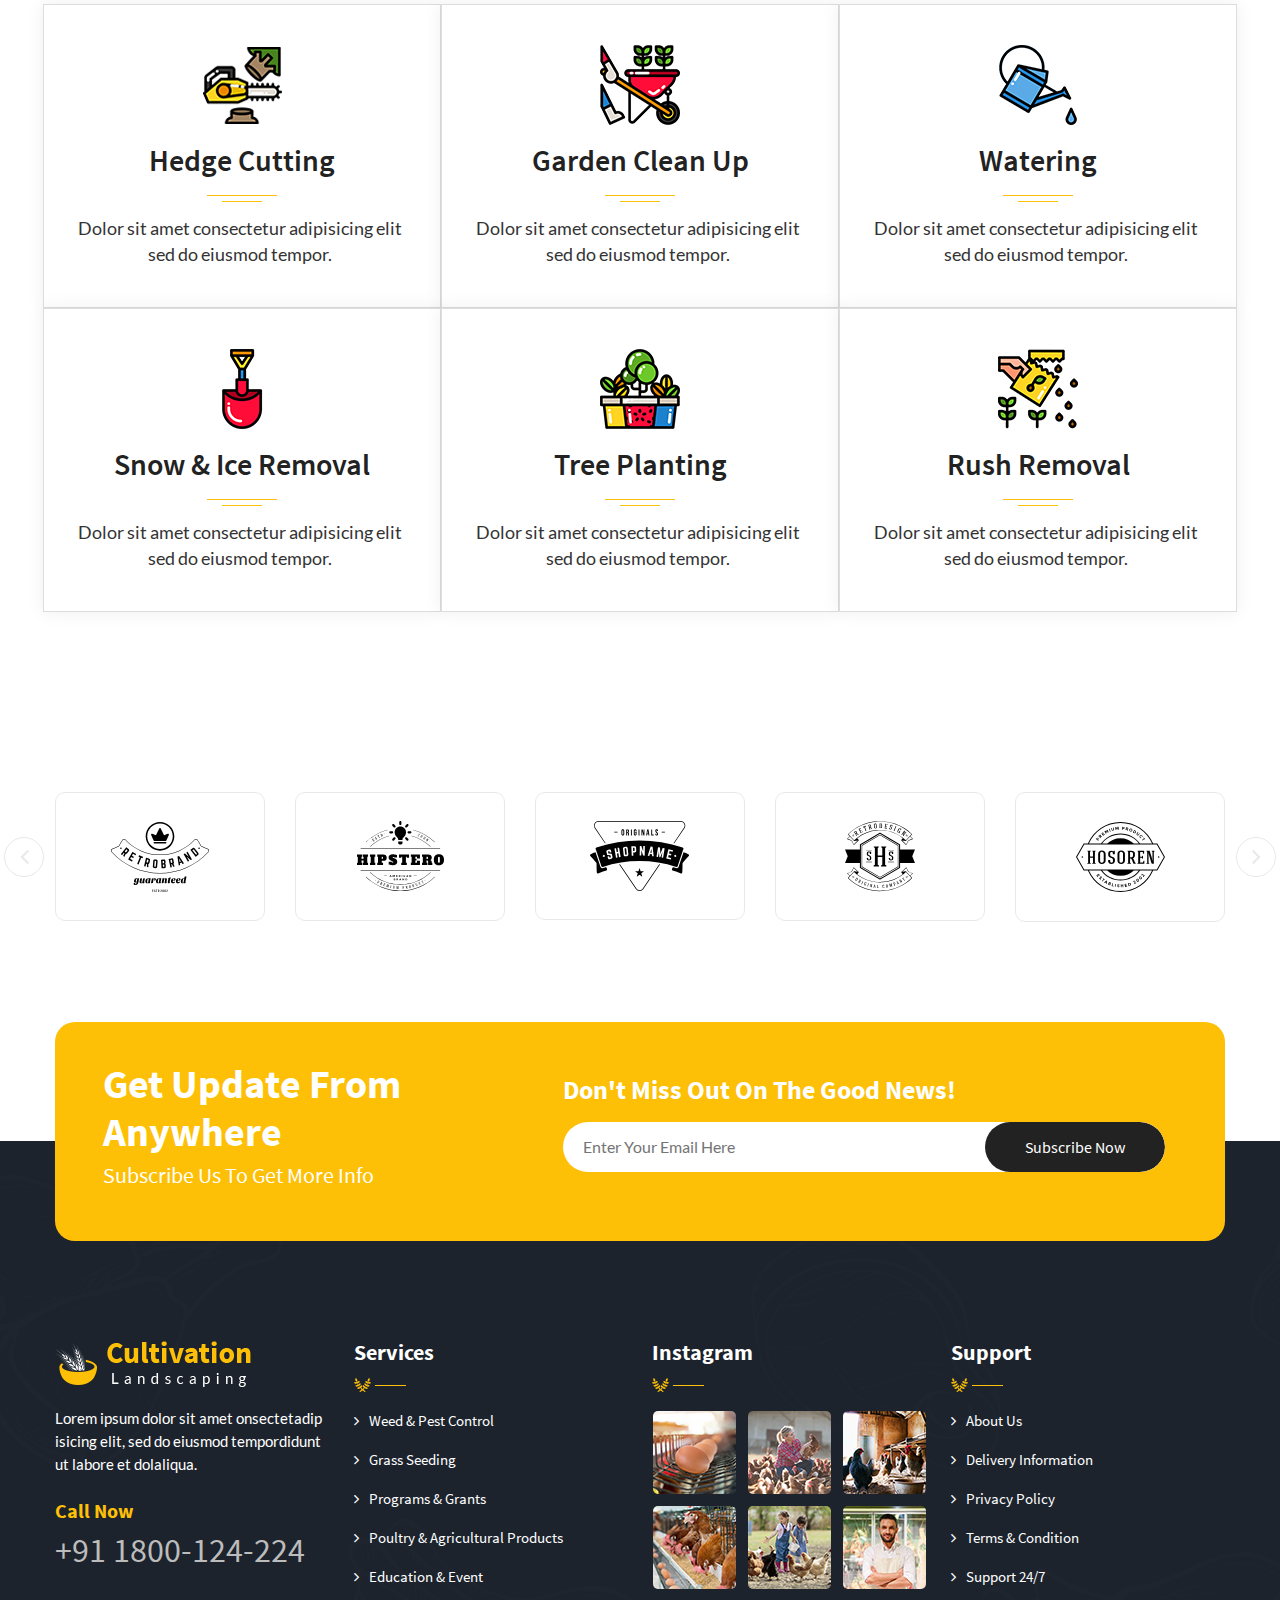
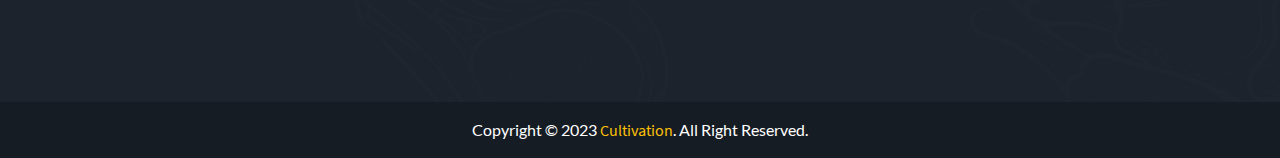
<file: services.index.html>
<!DOCTYPE html>
<html lang="en">

<head>
    <meta charset="UTF-8">
    <meta name="viewport" content="width=device-width, initial-scale=1.0">
    <title>Cultivation Services</title>

    <link rel="preconnect" href="https://fonts.googleapis.com">
    <link rel="preconnect" href="https://fonts.gstatic.com" crossorigin>
    <link href="https://fonts.googleapis.com/css2?family=Roboto:wght@400;500;700;900&display=swap" rel="stylesheet">

    <link rel="preconnect" href="https://fonts.googleapis.com">
    <link rel="preconnect" href="https://fonts.gstatic.com" crossorigin>
    <link href="https://fonts.googleapis.com/css2?family=Lato:wght@300;400;700;900&display=swap" rel="stylesheet">

    <link rel="stylesheet" href="https://cdnjs.cloudflare.com/ajax/libs/font-awesome/4.7.0/css/font-awesome.min.css">

    <link rel="shortcut icon" href="images/logo-favicon.png" type="image/x-icon">

    <link rel="stylesheet" href="css/slick.css">
    <link rel="stylesheet" href="css/bootstrap.css">
    <link rel="stylesheet" href="css/bootstrap.css.map">
    <link rel="stylesheet" href="css/style.css">
    <link rel="stylesheet" href="css/responsive.css">

</head>

<body>

    <!-- inner header start  -->
    <header class="header-section inner-header">
        <div class="container">
            <div class="row">
                <div class="col-md-4 px-sm-0 px-xl-3 col-sm-2 col-3">
                    <div class="header-left">
                        <div class="logo-image">
                            <a class="img-box" href="services.index.html"><img src="images/inner-logo.png" alt="aboutus-logo"></a>
                        </div>
                    </div>
                </div>
                <div class="header-right-wrapper col-md-8 col-sm-10 col-9">
                    <div class="header-right">
                        <div class="header-right-content inner-header-right-content">
                            <div class="row">
                                <div class="col-md-4 px-sm-0 px-lg-3">
                                    <div class="head-content d-flex align-items-center">
                                        <span class="head-icon inner-head-icon location-icon d-flex justify-content-center align-items-center ">
                                            <i class="fa fa-map-marker" aria-hidden="true"></i>
                                        </span>
                                        <div class="head-text location-text pd-l-15">
                                            <span>512,Beand square, California</span>
                                        </div>
                                    </div>
                                </div>
                                <div class="col-md-4 px-sm-0 px-lg-3">
                                    <div class="head-content d-flex align-items-center">
                                        <span class="head-icon inner-head-icon call-icon d-flex justify-content-center align-items-center ">
                                            <i class="fa fa-phone" aria-hidden="true"></i>
                                        </span>
                                        <div class="head-text inner-call-text pd-l-15">
                                            <a href="tel:( +61 ) 1800-1234-1245">( +61 ) 1800-1234-1245</a>
                                        </div>
                                    </div>
                                </div>
                                <div class="col-md-4 px-sm-0 px-lg-3">
                                    <div class="head-content d-flex align-items-center">
                                        <span class="head-icon inner-head-icon mail-icon d-flex justify-content-center align-items-center">
                                            <i class="fa fa-envelope" aria-hidden="true"></i>
                                        </span>
                                        <div class="head-text inner-email-text pd-l-15">
                                            <a href="mailto:Cultivation@example.com">Cultivation@example.com</a>
                                        </div>
                                    </div>
                                </div>
                            </div>
                        </div>
                        <!-- navigation bar start  -->
                        <nav class="menu inner-menu pd-0 w-100">
                            <div class="menu-wrapper inner-menu-wrapper d-flex align-items-md-center align-items-start justify-content-start">
                                <div class="menu-nav d-flex align-items-center">
                                    <ul class="navigation inner-navigation d-flex gap-15 flex-md-row flex-column">
                                        <li><a href="index.html">home</a>
                                            <ul class="dropdown home-drop inner-dropdown">
                                                <li><a href="#">home 1</a></li>
                                                <li><a href="index.html">home 2</a></li>
                                                <li><a href="#">home 3</a></li>
                                                <li><a href="#">home 4</a></li>
                                                <li><a href="#">home 5</a></li>
                                                <li><a href="#">home 6</a></li>
                                                <li><a href="#">home 7</a></li>
                                                <li><a href="#">home 8</a></li>
                                            </ul>
                                        </li>
                                        <li><a href="aboutus.index.html" target="_blank">about us</a></li>
                                        <li><a href="services.index.html">services</a></li>
                                        <li><a href="gallery.index.html" target="_blank">gallery</a></li>
                                        <li><a href="#">blog</a>
                                            <ul class="dropdown blog-drop inner-dropdown">
                                                <li><a href="#">blog</a></li>
                                                <li><a href="#">blog single</a></li>
                                            </ul>
                                        </li>
                                        <li><a href="#">pages</a>
                                            <ul class="dropdown pages-drop inner-dropdown">
                                                <li><a href="profile.index.html" target="_blank">profile</a></li>
                                                <li><a href="#">products</a></li>
                                                <li><a href="#">products single</a></li>
                                                <li><a href="#">my cart</a></li>
                                                <li><a href="#">checkout</a></li>
                                                <li><a href="#">404</a></li>
                                            </ul>
                                        </li>
                                        <li><a href="contactus .index.html" target="_blank">contact us</a></li>
                                    </ul>
                                    <div class="menu-icon inner-menu-icon ">
                                        <a href="#"><i class="fa fa-search" aria-hidden="true"></i></a>
                                    </div>
                                </div>
                                <div class="inner-cart-btn">
                                    <a href="#"><img src="images/inner-cart-icon.svg" alt="inner-cart-icon"></a>
                                </div>
                            </div>
                        </nav>
                        <!-- navigation bar end  -->
                        <div class="menu-bars">
                            <div class="menu-bars-content d-flex align-items-center gap-3">
                                <div class="menu-search">
                                    <a href="#"><i class="fa fa-search pt-2 pt-md-2" aria-hidden="true"></i></a>
                                </div>
                                <div class="menu-bar-icon">
                                    <span></span>
                                    <span></span>
                                    <span></span>
                                </div>
                            </div>
                        </div>
                    </div>
                </div>
            </div>
    </header>
    <!-- inner header end  -->

    <!-- inner banner section start  -->
    <section class="inner-banner position-relative">
        <div class="container-fluid p-0">
            <div class="row m-0">
                <div class="inner-banner-image img-box p-0">
                    <img src="images/aboutus-breadcrumb-bg.jpg" alt="">
                </div>
            </div>
        </div>
        <div class="inner-banner-content position-absolute w-100">
            <div class="container">
                <div class="row justify-content-center">
                    <div class="col-4">
                        <div class="inner-banner-text text-capitalize text-center">
                            <h3>services</h3>
                        </div>
                    </div>
                </div>
            </div>
        </div>
        <div class="linkable-block">
            <ul class="linkable-block-btn d-flex align-items-center justify-content-between">
                <li><a href="index.html">home</a></li>
                <li><a href="aboutus.index.html">services</a></li>
            </ul>
        </div>
    </section>
    <!-- inner banner section end  -->

    <!-- services features section start  -->
    <section class="features-section clv-section">
        <div class="container">
            <div class="row row-gap-4 row-gap-md-0 justify-content-sm-center">
                <div class="features-boxes col-md-4 col-sm-6 col-12">
                    <div class="features-content services-features-content d-flex flex-column align-items-center justify-content-center gap-15">
                        <div class="features-image">
                            <img src="images/agri_product.png" alt="features-agri-img">
                        </div>
                        <h3>agricultural products</h3>
                        <p class="text-center">Dolor sit amet, consectetur adipisicing elit impor incididunt ut labore et dolore magna.</p>
                        <div class="features-btn ">
                            <div class="hero-btn btn p-0 border-0">
                                <a class="agri-btn services-agri-btn" href="#">read more</a>
                            </div>
                        </div>
                    </div>
                </div>
                <div class="features-boxes col-md-4 col-sm-6 col-12">
                    <div class="features-content services-features-content d-flex flex-column align-items-center justify-content-center gap-15">
                        <div class="features-image">
                            <img src="images/agri_dairy.png" alt="features-agri-img">
                        </div>
                        <h3>Fresh Dairy Products</h3>
                        <p class="text-center">Dolor sit amet, consectetur adipisicing elit impor incididunt ut labore et dolore magna.</p>
                        <div class="features-btn ">
                            <div class="hero-btn btn p-0 border-0">
                                <a class="agri-btn services-agri-btn" href="#">read more</a>
                            </div>
                        </div>
                    </div>
                </div>
                <div class="features-boxes col-md-4 col-sm-6 col-12">
                    <div class="features-content services-features-content d-flex flex-column  align-items-center justify-content-center gap-15">
                        <div class="features-image">
                            <img src="images/agri_organic.png" alt="features-agri-img">
                        </div>
                        <h3>Organic Fertilizers</h3>
                        <p class="text-center">Dolor sit amet, consectetur adipisicing elit impor incididunt ut labore et dolore magna.</p>
                        <div class="features-btn ">
                            <div class="hero-btn btn p-0 border-0">
                                <a class="agri-btn services-agri-btn" href="#">read more</a>
                            </div>
                        </div>
                    </div>
                </div>
            </div>
        </div>
    </section>
    <!-- services features section end  -->

    <!-- expert section start  -->
    <section class="expert-section inner-expert-section clv-section">
        <div class="container">
            <div class="row justify-content-center mb-3"> <!-- services section ke same row h ye -->
                <div class="col-md-6 col-12">
                    <div class="services-heading text-center mb-4 inner-services-heading">
                        <h2>We Are An Expert In This Field</h2>
                        <div class="services-underline inner-services-underline mb-lg-2 mt-lg-2 mt-0 mb-0 ">
                            <img src="images/agri_underline2.png" alt="">
                        </div>
                        <p>Consectetur adipisicing elit sed do eiusmod tempor incididunt ut labore et dole magna aliqua.
                            Ut enim ad minim veniam quis nostrud exercitation.
                        </p>
                    </div>
                </div>
            </div>
            <div class="row mt-3 row-gap-4 row-gap-md-0">
                <div class="col-md-3 col-6 gap-3 ">
                    <div class="expert-block text-center">
                        <div class="expert-image inner-expert-image mb-3">
                            <span class="red-bg d-flex align-items-center justify-content-center mx-auto">
                                <img src="images/agri_counter_customer.png" alt="expert block image"></span>
                        </div>
                        <div class="expert-counter inner-expert-counter">
                            <h4><span class="counter">26</span> <span>k+</span></h4>
                            <h5>happy customer</h5>
                        </div>
                    </div>
                </div>
                <div class="col-md-3 col-6 gap-3 ">
                    <div class="expert-block text-center">
                        <div class="expert-image inner-expert-image mb-3">
                            <span class="yellow-bg d-flex align-items-center justify-content-center mx-auto">
                                <img src="images/agri_counter_project.png" alt="expert block image"></span>
                        </div>
                        <div class="expert-counter inner-expert-counter">
                            <h4><span class="counter">700</span> <span>+</span></h4>
                            <h5>project complete</h5>
                        </div>
                    </div>
                </div>
                <div class="col-md-3 col-6 gap-3">
                    <div class="expert-block text-center">
                        <div class="expert-image inner-expert-image mb-3">
                            <span class="orange-bg d-flex align-items-center justify-content-center mx-auto">
                                <img src="images/agri_counter_branch.png" alt="expert block image"></span>
                        </div>
                        <div class="expert-counter inner-expert-counter">
                            <h4><span class="counter">200</span> <span>+</span></h4>
                            <h5>World Wide Branch</h5>
                        </div>
                    </div>
                </div>
                <div class="col-md-3 col-6 gap-3 ">
                    <div class="expert-block text-center">
                        <div class="expert-image inner-expert-image mb-3">
                            <span class="blue-bg d-flex align-items-center justify-content-center mx-auto">
                                <img src="images/agri_counter_winner.png" alt="expert block image"></span>
                        </div>
                        <div class="expert-counter inner-expert-counter">
                            <h4><span class="counter">6</span> <span>k+</span></h4>
                            <h5>award winner</h5>
                        </div>
                    </div>
                </div>
            </div>
        </div>
    </section>
    <!-- expert section end -->

    <!-- discover section start  -->
    <section class="services-discover-section clv-section">
        <div class="container">
            <div class="row justify-content-center ">
                <div class="col-md-6 col-12">
                    <div class="services-heading aboutus-services-heading text-center mb-4">
                        <h2>Discover Services We Provided</h2>
                        <div class="services-underline mb-0 mt-0 mb-md-2 mt-md-2 ">
                            <img src="images/aboutus-underline.png">
                        </div>
                        <p>Consectetur adipisicing elit sed do eiusmod tempor incididunt ut labore et dole magna
                            aliqua. Ut enim ad minim veniam quis nostrud exercitation.
                        </p>
                    </div>
                </div>
            </div>
            <div class="row justify-content-end pt-4">
                <div class="col-md-12">
                    <div class="row">
                        <div class="col-md-4 col-sm-6 col-12 p-0">
                            <div class="services-boxes services-discover-boxes text-center">
                                <div class="services-discover-image">
                                    <img src="images/services-garden-service4.png" alt="services-image">
                                </div>
                                <div class="services-discover-content">
                                    <h3 class="p-3">Hedge Cutting</h3>
                                    <p class="pe-1">Dolor sit amet consectetur adipisicing elit sed do eiusmod tempor.</p>
                                </div>
                            </div>
                        </div>
                        <div class="col-md-4 col-sm-6 col-12 p-0">
                            <div class="services-boxes services-discover-boxes text-center">
                                <div class="services-discover-image">
                                    <img src="images/services-garden-service5.png" alt="services-image">
                                </div>
                                <div class="services-discover-content">
                                    <h3 class="p-3">Garden Clean Up</h3>
                                    <p class="pe-1">Dolor sit amet consectetur adipisicing elit sed do eiusmod tempor.</p>
                                </div>
                            </div>
                        </div>
                        <div class="col-md-4 col-sm-6 col-12 p-0">
                            <div class="services-boxes services-discover-boxes text-center">
                                <div class="services-discover-image">
                                    <img src="images/services-garden-service6.png" alt="services-image">
                                </div>
                                <div class="services-discover-content">
                                    <h3 class="p-3">Watering</h3>
                                    <p class="pe-1">Dolor sit amet consectetur adipisicing elit sed do eiusmod tempor.</p>
                                </div>
                            </div>
                        </div>
                        <div class="col-md-4 col-sm-6 col-12 p-0">
                            <div class="services-boxes services-discover-boxes text-center">
                                <div class="services-discover-image">
                                    <img src="images/services-garden-service7.png" alt="services-image">
                                </div>
                                <div class="services-discover-content">
                                    <h3 class="p-3">Snow & Ice Removal</h3>
                                    <p class="pe-1">Dolor sit amet consectetur adipisicing elit sed do eiusmod tempor.</p>
                                </div>
                            </div>
                        </div>
                        <div class="col-md-4 col-sm-6 col-12 p-0">
                            <div class="services-boxes services-discover-boxes text-center">
                                <div class="services-discover-image">
                                    <img src="images/services-garden-service8.png" alt="services-image">
                                </div>
                                <div class="services-discover-content">
                                    <h3 class="p-3">Tree Planting</h3>
                                    <p class="pe-1">Dolor sit amet consectetur adipisicing elit sed do eiusmod tempor.</p>
                                </div>
                            </div>
                        </div>
                        <div class="col-md-4 col-sm-6 col-12 p-0">
                            <div class="services-boxes services-discover-boxes text-center">
                                <div class="services-discover-image">
                                    <img src="images/services-garden-service9.png" alt="services-image">
                                </div>
                                <div class="services-discover-content">
                                    <h3 class="p-3">Rush Removal</h3>
                                    <p class="pe-1">Dolor sit amet consectetur adipisicing elit sed do eiusmod tempor.</p>
                                </div>
                            </div>
                        </div>
                    </div>
                </div>
            </div>
        </div>
    </section>
    <!-- discover section start  -->

    <!-- partner section start  -->
    <section class="partner-section clv-section pb-0">
        <div class="container">
            <div class="row">
                <div class="col-md-12">
                    <div class="partner-slider inner-partner-slider d-flex align-items-center justify-content-center">
                        <div class="partner-slider-box">
                            <div class="partner-slider-content inner-partner-slider-content">
                                <div class="partner-slider-image">
                                    <img src="images/retrobrand-icon.svg" alt="">
                                </div>
                            </div>
                        </div>
                        <div class="partner-slider-box">
                            <div class="partner-slider-content inner-partner-slider-content">
                                <div class="partner-slider-image">
                                    <img src="images/hipstorm-icon.svg" alt="">
                                </div>
                            </div>
                        </div>
                        <div class="partner-slider-box">
                            <div class="partner-slider-content inner-partner-slider-content">
                                <div class="partner-slider-image">
                                    <img src="images/shopname-icon.svg" alt="">
                                </div>
                            </div>
                        </div>
                        <div class="partner-slider-box">
                            <div class="partner-slider-content inner-partner-slider-content">
                                <div class="partner-slider-image">
                                    <img src="images/shs-icon.svg" alt="">
                                </div>
                            </div>
                        </div>
                        <div class="partner-slider-box">
                            <div class="partner-slider-content inner-partner-slider-content">
                                <div class="partner-slider-image">
                                    <img src="images/hosoren-icon.svg" alt="">
                                </div>
                            </div>
                        </div>
                        <div class="partner-slider-box">
                            <div class="partner-slider-content inner-partner-slider-content">
                                <div class="partner-slider-image">
                                    <img src="images/retrobrand-icon.svg" alt="">
                                </div>
                            </div>
                        </div>
                        <div class="partner-slider-box">
                            <div class="partner-slider-content inner-partner-slider-content">
                                <div class="partner-slider-image">
                                    <img src="images/hipstorm-icon.svg" alt="">
                                </div>
                            </div>
                        </div>
                        <div class="partner-slider-box">
                            <div class="partner-slider-content inner-partner-slider-content">
                                <div class="partner-slider-image">
                                    <img src="images/shopname-icon.svg" alt="">
                                </div>
                            </div>
                        </div>
                        <div class="partner-slider-box">
                            <div class="partner-slider-content inner-partner-slider-content">
                                <div class="partner-slider-image">
                                    <img src="images/shs-icon.svg" alt="">
                                </div>
                            </div>
                        </div>
                        <div class="partner-slider-box">
                            <div class="partner-slider-content inner-partner-slider-content">
                                <div class="partner-slider-image">
                                    <img src="images/hosoren-icon.svg" alt="">
                                </div>
                            </div>
                        </div>
                    </div>
                </div>
            </div>
            <div class="news-section inner-news-section">
                <div class="row d-flex align-items-center justify-content-center">
                    <div class="col-md-5 col-sm-4 col-12 p-sm-0 ">
                        <div class="update-block">
                            <h2 class="mb-0 mb-lg-1 ">Get Update From Anywhere </h2>
                            <h4 class="pt-0 pt-lg-1 ">subscribe us to get more info</h4>
                        </div>
                    </div>
                    <div class="col-md-7 col-sm-8 col-12">
                        <div class="news-block">
                            <h3 class="mb-lg-3 mb-2 ">don't miss out on the good news!</h3>
                            <div class="news-block-filed d-flex align-items-center justify-content-between">
                                <input type="text" placeholder="Enter Your Email Here">
                                <a href="#">Subscribe Now</a>
                            </div>
                        </div>
                    </div>
                </div>
            </div>
        </div>
    </section>
    <!-- partner section end  -->

    <!-- footer section start  -->
    <footer class="footer-section inner-footer-section">
        <div class="container">
            <div class="row row-gap-sm-4 row-gap-3 row-gap-md-0">
                <div class="col-md-3 col-sm-6 col-12 ">
                    <div class="footer-block logo-block pe-lg-1 pe-0 ">
                        <img class="mb-1 mb-lg-3" src="images/aboutus-footer-logo.png" alt="">
                        <p class="mt-1 mb-2 mb-lg-2 ">Lorem ipsum dolor sit amet onsectetadip isicing elit, sed do
                            eiusmod tempordidunt ut labore et dolaliqua.
                        </p>
                        <div class="inner-call mt-4">
                            <h4 class="mb-2">call now</h4>
                            <a href="tel:+91 1800-124-224">+91 1800-124-224</a>
                        </div>
                    </div>
                </div>
                <div class="col-md-3 col-sm-6 col-12 footer-main ">
                    <div class="footer-block services-block ">
                        <div class="footer-heading mb-lg-3 mb-2">
                            <h4 class="mb-0 mb-sm-2 ">services</h4>
                            <img src="images/footer-underline.png" alt="footer-underline">
                        </div>
                        <ul class="services-links inner-services-links p-0">
                            <li><a href="#"><i class="fa fa-angle-right" aria-hidden="true"></i>Weed & Pest Control</a></li>
                            <li><a href="#"><i class="fa fa-angle-right" aria-hidden="true"></i>Grass Seeding</a></li>
                            <li><a href="#"><i class="fa fa-angle-right" aria-hidden="true"></i>Programs & Grants</a></li>
                            <li><a href="#"><i class="fa fa-angle-right" aria-hidden="true"></i>Poultry & Agricultural Products</a></li>
                            <li><a href="#"><i class="fa fa-angle-right" aria-hidden="true"></i>Education & Event</a></li>
                        </ul>
                    </div>
                </div>
                <div class="col-md-3 col-sm-6 col-12 footer-main ">
                    <div class="footer-block services-block">
                        <div class="footer-heading mb-lg-3 mb-2">
                            <h4 class="mb-0 mb-sm-2 ">instagram</h4>
                            <img src="images/footer-underline.png" alt="footer-underline">
                        </div>
                        <ul class="insta-links p-0 d-flex align-items-center justify-content-center flex-wrap ">
                            <li><a href="#"><img src="images/aboutus-insta1.jpg" alt=""></a></li>
                            <li><a href="#"><img src="images/aboutus-insta2.jpg" alt=""></a></li>
                            <li><a href="#"><img src="images/aboutus-insta3.jpg" alt=""></a></li>
                            <li><a href="#"><img src="images/aboutus-insta4.jpg" alt=""></a></li>
                            <li><a href="#"><img src="images/aboutus-insta5.jpg" alt=""></a></li>
                            <li><a href="#"><img src="images/aboutus-insta6.jpg" alt=""></a></li>
                        </ul>
                    </div>
                </div>
                <div class="col-md-3 col-sm-6 col-12 footer-main ">
                    <div class="footer-block services-block">
                        <div class="footer-heading mb-lg-3 mb-2">
                            <h4 class="mb-0 mb-sm-2 ">Support</h4>
                            <img src="images/footer-underline.png" alt="footer-underline">
                        </div>
                        <ul class="services-links inner-services-links p-0">
                            <li><a href="#"><i class="fa fa-angle-right" aria-hidden="true"></i>about us </a></li>
                            <li><a href="#"><i class="fa fa-angle-right" aria-hidden="true"></i>delivery information</a></li>
                            <li><a href="#"><i class="fa fa-angle-right" aria-hidden="true"></i>privacy policy</a></li>
                            <li><a href="#"><i class="fa fa-angle-right" aria-hidden="true"></i>terms & condition</a></li>
                            <li><a href="#"><i class="fa fa-angle-right" aria-hidden="true"></i>support 24/7</a></li>
                        </ul>
                    </div>
                </div>
            </div>
        </div>
        <div class="inner-footer-girl position-absolute">
            <img src="images/aboutus-footer-girl.png" alt="">
        </div>
    </footer>
    <div class="footer-last-block inner-footer-last-block">
        <div class="row m-0 p-0">
            <div class="container">
                <div class="col-md-12 py-2 py-lg-3 text-center">
                    <span class="footer-last-cnt text-capitalize text-center ">Copyright © 2023
                        <a href="index.html" target="_blank">Cultivation</a>. All Right Reserved.</span>
                </div>
            </div>
        </div>
    </div>
    <!-- footer section end  -->

    <!-------- popup start here ----- -->

    <!-- search box start  -->
    <div class="search-box w-100 ">
        <div class="container">
            <div class="search-block d-flex flex-column align-items-center justify-content-center ">
                <h3>Explore More With Us</h3>
                <div class="search-felid d-flex align-items-center">
                    <input type="search" placeholder="search here">
                    <a class="d-flex align-items-center justify-content-center " href="#">search</a>
                </div>
            </div>
        </div>
        <span class="search-close">
            <i class="fa fa-times" aria-hidden="true"></i>
        </span>
        <div class="search-bg-layer"></div>
    </div>
    <!-- search box end -->

    <!-- Modal start here -->
    <div class="modal fade" id="exampleModal" tabindex="-1" aria-labelledby="exampleModalLabel" aria-hidden="true">
        <div class="modal-dialog">
            <div class="modal-header">
                <button type="button" class="btn-close" data-bs-dismiss="modal" aria-label="Close"></button>
            </div>
            <div class="modal-content text-center">
                <div class="modal-body">
                    <iframe width="860" height="450" src="https://www.youtube.com/embed/D0UnqGm_miA"
                        title="Dummy Video For Website" frameborder="0"
                        allow="accelerometer; autoplay; clipboard-write; encrypted-media; gyroscope; picture-in-picture; web-share"
                        allowfullscreen>
                    </iframe>
                </div>
            </div>
        </div>
    </div>
    <!-- Modal end here -->

    <!-- signup popup start  -->
    <div class="signup-main w-100">
        <div class="signup-wrapper">
            <div class="row">
                <div class="col-md-5 col-12 p-0">
                    <div class="signup-left ">
                        <div class="signup-left-content d-flex flex-column justify-content-center align-items-center">
                            <div class="signup-logo text-center img-box ">
                                <a href="index.html"><img src="images/logo_white-contact-form.png" alt="contact-form-logo"></a>
                            </div>
                            <h3>Welcome To Cultivation!</h3>
                            <p class="text-center">Consectetur adipisicing elit sed do eiusmod por incididunt uttelabore
                                et dolore magna aliqu.</p>
                            <div class=" signin-btn btn p-0 ">
                                <a class="signin-btn-effect" href="#">sign in</a>
                            </div>
                            <div class="signup-media d-flex justify-content-center align-items-center gap-15">
                                <a class=" d-flex align-items-center justify-content-center"
                                    href="https://www.facebook.com/" target="_blank"><i class="fa fa-facebook"
                                        aria-hidden="true"></i></a>
                                <a class=" d-flex align-items-center justify-content-center"
                                    href="https://twitter.com/?lang=en" target="_blank"><i class="fa fa-twitter"
                                        aria-hidden="true"></i></a>
                                <a class=" d-flex align-items-center justify-content-center"
                                    href="https://in.linkedin.com/" target="_blank"><i class="fa fa-linkedin"
                                        aria-hidden="true"></i></a>
                                <a class=" d-flex align-items-center justify-content-center"
                                    href="https://www.youtube.com/" target="_blank"><i class="fa fa-youtube-play"
                                        aria-hidden="true"></i></a>
                            </div>
                        </div>
                    </div>
                </div>
                <div class="col-md-7 col-12 p-0">
                    <div class="signup-right text-center ">
                        <form action="" class="form-section">
                            <div class="form-heading">
                                <h4 class="text-capitalize ">Create Account</h4>
                            </div>
                            <div class="form-image mt-0 mt-md-2 ">
                                <img src="images/clv_underline- contact-form.png" alt="form-line">
                            </div>
                            <div class="form-block-wrapper d-flex flex-column mb-md-4 mb-1">
                                <div class="form-block">
                                    <input type="text" class="form-field" placeholder="Name">
                                </div>
                                <div class="form-block">
                                    <input type="text" class="form-field" placeholder="Email">
                                </div>
                                <div class="form-block">
                                    <input type="text" class="form-field" placeholder="Password">
                                </div>
                            </div>
                            <div class=" signup-btn btn p-0 ">
                                <a href="#">sign up</a>
                            </div>
                            <div class="form-media d-flex align-items-center justify-content-between mt-md-5 mt-sm-3 mt-2">
                                <a class="form-right-button d-flex align-items-center" href="https://www.facebook.com/" target="_blank">
                                    <i class="fa fa-facebook" aria-hidden="true"></i>
                                    <span class="form-fb">facebook</span>
                                </a>
                                <a class="form-right-button d-flex align-items-center" href="https://www.google.com/" target="_blank">
                                    <img src="images/google-btn.png" alt="">
                                    <span class="form-google">google+</span>
                                </a>
                            </div>
                        </form>
                        <div class="form-close d-flex align-items-center justify-content-center rounded-circle">
                            <i class="fa fa-times" aria-hidden="true"></i>
                        </div>
                    </div>
                </div>
            </div>
        </div>
        <div class="signin-bg-layer"></div>
    </div>
    <!-- signup popup end -->

    <!-- profile contact start  -->
    <div class="profile-contact">
        <a class=" d-flex align-items-center justify-content-center" href="#"><img src="images/login-contact-form.gif" alt="form-gif"></a>
    </div>
    <!-- profile contact end  -->

    <!-- script start here -->
    <script src="https://ajax.googleapis.com/ajax/libs/jquery/3.7.1/jquery.min.js"></script>

    <script src="js/slick.js"></script>
    <script src="js/bootstrap.js"></script>

    <script>
        $(document).ready(function () {

            //partner slider 
            $('.partner-slider').slick({
                dots: false,
                arrows: true,
                Infinity: true,
                autoplay: true,
                autoplayspeed: 500,
                slidesToShow: 5,
                slidesToScroll: 1,
                responsive: [
                    {
                        breakpoint: 1200,
                        settings: {
                            slidesToShow: 4,
                            slidesToScroll: 1,
                        }
                    },

                    {
                        breakpoint: 992,
                        settings: {
                            slidesToShow: 3,
                            slidesToScroll: 1,
                        }
                    },

                    {
                        breakpoint: 768,
                        settings: {
                            slidesToShow: 2,
                            slidesToScroll: 1,
                        }
                    },

                    {
                        breakpoint: 576,
                        settings: {
                            slidesToShow: 1,
                            slidesToScroll: 1,
                        }
                    }
                ]
            });

            //counter
            $('.counter').each(function () {
                $(this).prop('Counter', 0).animate({
                    Counter: $(this).text()
                },

                    {
                        duration: 5000,
                        easing: 'swing',
                        step: function (now) {
                            $(this).text(Math.ceil(now));
                        }
                    });
            });

            //search box popup 
            $('.menu-icon a, .menu-search a').click(function () {
                $('.search-box').addClass('open-search');

                $('.search-close, .search-bg-layer').click(function () {
                    $('.search-box').removeClass('open-search');
                });
            });

            //signup popup 
            $('.profile-contact').click(function () {
                $('.signup-main').addClass('open-signup');

                $('.form-close, .signin-bg-layer').click(function () {
                    $('.signup-main').removeClass('open-signup');
                });

            });

            // menu bars 
            $('.menu-bar-icon').click(function () {
                $('.header-section').addClass('open-menu');
                $('.menu').slideToggle();

            });

        });

    </script>
    <!-- script end here  -->

</body>

</html>
</file>
<file: css/style.css>
/* fonts */

/* lato */
@font-face {
    font-family: 'Lato';
    src: url('../fonts/Lato-Regular.woff') format('woff2'),
        url('../fonts/Lato-Regular.woff') format('woff');
    font-weight: normal;
    font-style: normal;
    font-display: swap;
}

@font-face {
    font-family: 'Lato';
    src: url('../fonts/Lato-Bold.woff2') format('woff2'),
        url('../fonts/Lato-Bold.woff') format('woff');
    font-weight: bold;
    font-style: normal;
    font-display: swap;
}

/* source sans pro */
@font-face {
    font-family: 'Source Sans Pro';
    src: url('../fonts/SourceSansPro-ExtraLight.woff2') format('woff2'),
        url('../fonts/SourceSansPro-ExtraLight.woff') format('woff');
    font-weight: 200;
    font-style: normal;
    font-display: swap;
}

@font-face {
    font-family: 'Source Sans Pro';
    src: url('../fonts/SourceSansPro-Light.woff2') format('woff2'),
        url('../fonts/SourceSansPro-Light.woff') format('woff');
    font-weight: 300;
    font-style: normal;
    font-display: swap;
}

@font-face {
    font-family: 'Source Sans Pro';
    src: url('../fonts/SourceSansPro-Regular.woff2') format('woff2'),
        url('../fonts/SourceSansPro-Regular.woff') format('woff');
    font-weight: normal;
    font-style: normal;
    font-display: swap;
}

@font-face {
    font-family: 'Source Sans Pro';
    src: url('../fonts/SourceSansPro-Semibold.woff2') format('woff2'),
        url('../fonts/SourceSansPro-Semibold.woff') format('woff');
    font-weight: 600;
    font-style: normal;
    font-display: swap;
}

@font-face {
    font-family: 'Source Sans Pro';
    src: url('../fonts/SourceSansPro-Bold.woff2') format('woff2'),
        url('../fonts/SourceSansPro-Bold.woff') format('woff');
    font-weight: bold;
    font-style: normal;
    font-display: swap;
}

/* roboto */
@font-face {
    font-family: 'Roboto';
    src: url('../fonts/Roboto-Regular.woff2') format('woff2'),
        url('../fonts/Roboto-Regular.woff') format('woff');
    font-weight: normal;
    font-style: normal;
    font-display: swap;
}

@font-face {
    font-family: 'Roboto';
    src: url('../fonts/Roboto-Medium.woff2') format('woff2'),
        url('../fonts/Roboto-Medium.woff') format('woff');
    font-weight: 500;
    font-style: normal;
    font-display: swap;
}

/* All Golbal CSS */

* {
    padding: 0;
    margin: 0;
    box-sizing: border-box;
    text-decoration: none;
    list-style: none;
    outline: none;
    vertical-align: top;
    border-collapse: collapse;
    border: none;
}

body {
    padding: 0;
    margin: 0;
    background-color: var(--bs-white);
    color: #757575;
    font-size: 16px;
    line-height: 24px;
    font-weight: 400;
    font-family: 'Lato', sans-serif;
}

/* roots  */
:root {
    --blue: #007bff;
    --indigo: #6610f2;
    --purple: #6f42c1;
    --pink: #e83e8c;
    --red: #dc3545;
    --orange: #fd7e14;
    --yellow: #ffc107;
    --green: #28a745;
    --teal: #20c997;
    --cyan: #17a2b8;
    --gray: #6c757d;
    --gray-dark: #343a40;
    --primary: #007bff;
    --secondary: #6c757d;
    --success: #28a745;
    --info: #17a2b8;
    --warning: #ffc107;
    --danger: #dc3545;
    --light: #f8f9fa;
    --dark: #343a40;
    --white: #fff;
    --black: #000;
    --yellow-snd: #fec007;
    --header-other: #f4f9ff;
    --span-text: #707070;
    --h5: #222222;
    --agri-layer-color: #98c7e2;
    --primary-font: 'Source Sans Pro', sans-serif;
    --secoundary-font: 'Lato', sans-serif;
    --third-font: 'Roboto', sans-serif;

    /* aboutus html colors  */
    --aboutus-yellow: #fec007;
}

a, button {
    cursor: pointer;
    background: transparent;
    border: none;
    outline: none;
    list-style: none;
    box-shadow: none;
    text-decoration: none;
    display: inline-block;
    transition: all ease 0.5s;
    font-size: 16px;
    line-height: 40px;
    font-weight: 400;
    color: var(--black);
    font-family: 'Source Sans Pro', sans-serif;
    text-transform: capitalize;
}

ol, ul, li {
    list-style: none;
}

ul {
    margin-bottom: 0;
}

image, iframe, video {
    display: block;
}

span {
    display: inline-block;
}

input {
    border: none;
    outline: none;
    background: none;
}

.gap-15 {
    gap: 15px;
}

.pd-lr-15 {
    padding-left: 15px;
    padding-right: 15px;
}

.pd-tb-15 {
    padding-top: 15px;
    padding-bottom: 15px;
}

.pd-l-15 {
    padding-left: 15px;
}

.pd-r-15 {
    padding-right: 15px;
}

.pd-t-15 {
    padding-top: 15px;
}

.pd-b-15 {
    padding-bottom: 15px;
}

.mg-0 {
    margin: 0;
}

.pd-0 {
    padding: 0;
}

.img-box {
    width: 100%;
    height: auto;
    overflow: hidden;
}

.img-box img {
    width: 100%;
    height: 100%;
    object-fit: cover;
    object-position: center;
    transition: all ease 0.5s;
    transform: scale(1);
}

.clv-section {
    padding: 100px 0;
}

.clv_heading {
    text-align: center;
    margin-bottom: 30px;
}

.clv_heading h3 {
    font-size: 40px;
    color: #fec007;
    font-weight: 700;
    text-transform: capitalize;
}

h1,
h2,
h3,
h4,
h5,
h6,
.h1,
.h2,
.h3,
.h4,
.h5,
.h6 {
    font-family: 'Source Sans Pro', sans-serif;
    text-transform: capitalize;
    margin-bottom: 0;
}

h1 {
    font-size: 82px;
    line-height: 82px;
    font-weight: 300;
    color: #000;
}

h2 {
    font-size: 40px;
    line-height: 48px;
    font-weight: 700;
    color: #222222;
}

h3 {
    font-size: 26px;
    line-height: 32px;
    font-weight: 600;
    color: #222222;
}

h4 {
    font-size: 20px;
    font-weight: 700;
    line-height: 22px;
    color: var(--green);
    letter-spacing: 3px;
}

h5 {
    font-size: 18px;
    line-height: 22px;
    font-weight: 700;
    color: var(--h5);
}

h6 {
    font-size: 20px;
    font-weight: 500;
    line-height: 24px;
    color: #222222;
}

p {
    font-size: 15px;
    font-weight: 400;
    margin-bottom: 0;
    font-family: 'Lato', sans-serif;
}

strong {
    font-weight: 700;
}

/*  All Golbal css end  */

/* **** content  css  ********  */

/* header section  start here */
.header-section {
    padding: 30px 0;
    background-color: var(--header-other);
}

.logo-image img {
    width: initial;
}

.header-right {
    position: relative;
}

.header-right-content {
    margin-left: 20%;
    padding-bottom: 20px;
}

.head-text span {
    color: var(--span-text);
    line-height: 35px;
    font-size: 14px;
    font-weight: 500;
}

.head-text a {
    font-size: 15px;
    line-height: 35px;
    color: var(--span-text);
    font-weight: 500;
}

.address-block, .call-block {
    position: relative;
}

.address-block::before, .call-block::before {
    content: '';
    position: absolute;
    width: 1px;
    height: 100%;
    top: 0;
    right: 0px;
    background: #ececec;
}

.head-icon {
    width: 35px;
    height: 35px;
    border-radius: 7px;
    border: 1px solid #dedddb;
    display: inline-block;
    position: relative;
    transform: rotate(-45deg);
}

.head-icon i {
    position: absolute;
    top: 50%;
    left: 50%;
    transform: translate(-50%, -50%) rotate(45deg);
    font-size: 18px;
    color: var(--green);
}

/* navigation bar start here */

.menu {
    position: absolute;
    bottom: -100%;
    z-index: 1;
}

.menu-wrapper {
    background: var(--bs-white);
    border-radius: 50px;
    height: 60px;
    overflow: hidden;
}

.navigation {
    padding-left: 100px;
    padding-right: 20px;
    gap: 36px;
}

.navigation li a {
    padding: 10px 0;
}

.menu-icon i {
    padding-top: 12px;
    color: var(--green);
}

.menu-btn {
    margin-left: 105px;
}

.appointment-btn {
    padding: 10px 40px;
    border-radius: 50px 0px 0px 50px;
    color: var(--white);
    font-size: 15px;
}

/* navigation bar end here */

/****   dropdown start here *****/
.menu .dropdown {
    position: absolute;
    background: var(--bs-white);
    padding: 4px 20px;
    transition: all ease-in-out 0.5s;
    border: 1px solid #908989a8;
    opacity: 0;
    visibility: hidden;
}

.dropdown li {
    min-width: 110px;
}

.dropdown li a {
    color: var(--bs-black);
    padding: 0;
}

.menu .dropdown.home-drop {
    left: 5%;
}

.menu .dropdown.blog-drop {
    right: 45%;
}

.menu .dropdown.pages-drop {
    right: 36%;
}

/* dropdown hover  */

.menu .navigation li:hover .dropdown {
    visibility: visible;
    opacity: 1;
}

/****   dropdown end here *****/

/* header hover here  */
.call-text,
.email-text {
    transition: all ease 0.5s;
}

.call-text a:hover,
.email-text a:hover {
    color: var(--green);
}

.navigation li a:hover {
    color: var(--green);
}

/* menu bars  */
.menu-bars {
    display: none;
}

/* header section end here */

/* hero section start here  */

.hero-section {
    position: relative;
}

.hero-slider::after {
    content: '';
    position: absolute;
    background-color: var(--bs-black);
    opacity: 0.7;
    inset: 0;
}

.hero-content {
    width: 100%;
    position: absolute;
    top: 50%;
    transform: translateY(-50%);
}

.hero-wrapper h1 {
    margin-bottom: 20px;
    color: var(--bs-white);
    width: 80%;
}

.hero-wrapper h4 {
    margin-bottom: 20px;
}

.hero-btn a {
    color: var(--bs-white);
    font-weight: 400;
    font-size: 16px;
    font-family: var(--third-font);
    padding: 0px 28px;
    border-radius: 30px;
    border: 1px solid transparent;
    transition: all ease 0.5s;
}

.hero-image img {
    min-height: 800px;
}

/* hero section end here */

/* features section start here */

.features-boxes {
    padding: 0 15px;
}

.features-content {
    background: var(--header-other);
    padding: 30px 20px;
    border-radius: 10px;
    transition: all ease-in-out 0.3s;
}

.features-content h3 {
    color: var(--black);
    margin-bottom: 14px;
    position: relative;
}

.features-content h3::after, .features-content h3::before {
    content: '';
    position: absolute;
    width: 50px;
    height: 1px;
    background-color: var(--green);
}

.features-content h3::after {
    bottom: -68%;
    left: 37%;
}

.features-content h3::before {
    bottom: -41%;
    left: 26%;
    width: 110px;
}

/* feature hover here */
.features-content:hover {
    background-color: #ffffff;
    box-shadow: 0px 0px 18px 1px rgba(0, 0, 0, 0.06);
}

/* features section end here */

/* agri section start here  */

.agri-section {
    background-image: url(../images/about_agri_bg.jpg);
    background-repeat: no-repeat;
    background-position: center;
    background-size: cover;
    padding-bottom: 140px;
}

.agri-left {
    position: relative;
    z-index: 2;
}

.agri-left-image {
    object-fit: cover;
    object-position: center;
    border-radius: 10px;
    overflow: hidden;
}

.agri-left-image img {
    border-radius: 10px;
}

.agri-left-image::before {
    content: '';
    position: absolute;
    background: var(--green);
    border-radius: 10px;
    top: 40px;
    left: 0px;
    width: 95%;
    height: 100%;
    opacity: 0.6;
    z-index: -1;
}

.agri-right {
    padding-top: 30px;
}

.agri-right h6 {
    margin-bottom: 8px;
    font-family: var(--secoundary-font);
}

.agri-auth-name h5 {
    font-size: 22px;
    font-weight: 400;
    line-height: normal;
}

/* agri section end here  */

/* products section start here  */

.products-left h6 {
    color: var(--green);
    font-family: var(--secoundary-font);
}

.products-left-contact {
    background-color: var(--agri-layer-color);
    border-radius: 10px;
    padding: 30px;
    line-height: normal;
    position: relative;
    width: 81%;
}

.products-left-contact h4 {
    color: var(--bs-white);
    font-size: 20px;
    font-weight: 700;
    line-height: 24px;
    margin-bottom: 7px;
    letter-spacing: 0;
    width: 90%;
}

.products-left-contact a {
    font-size: 40px;
    color: var(--bs-white);
    font-weight: 700;
    line-height: 48px;
}

.products-left-btn {
    width: 96px;
    height: 96px;
    border: 6px solid #ffffff;
    background: var(--agri-layer-color);
    border-radius: 50%;
    position: absolute;
    top: 50%;
    transform: translateY(-50%);
    right: -10%;
}

.products-left-btn i {
    font-size: 60px;
    color: var(--bs-white);
}

.products-right {
    position: relative;
    display: flex;
    align-items: center;
}

.products-right::before {
    content: '';
    position: absolute;
    inset: 0;
    background: var(--info);
    border-radius: 10px;
    z-index: -1;
    opacity: 0.7;
    margin-top: 8%;
    margin-left: 8%;
    bottom: -7%;
}

.products-right-image {
    position: relative;
    object-fit: cover;
    object-position: center;
    border-radius: 10px;
    overflow: hidden;
}

.products-right-image::after {
    content: '';
    position: absolute;
    inset: 0;
    background: var(--bs-black);
    opacity: 0.7;
}

.products-right-play-btn {
    position: absolute;
    top: 50%;
    left: 50%;
    transform: translate(-50%, -50%);
}

.play-video {
    position: relative;
}

.play-video-icon {
    width: 88px;
    height: 88px;
    background-color: var(--bs-white);
    border-radius: 50%;
}

.play-video-icon svg {
    position: relative;
}

/* products section end here */

/* services section start here  */
.services-section {
    background-color: var(--header-other);
    padding-top: 100px;
}

.services-heading h2 {
    color: var(--green);
}

.services-main {
    row-gap: 30px;
}

.services-content {
    padding: 0 15px;
}

.services-boxes {
    background-color: var(--bs-white);
    border-radius: 10px;
    box-shadow: 0px 0px 17px 1px rgba(0, 0, 0, 0.06);
    padding: 52px 0px 47px;
}

.services-image img {
    width: initial;
}

.services-boxes h4 {
    color: var(--h5);
    font-size: 22px;
    font-weight: 600;
    letter-spacing: 0;
    margin-top: 22px;
}

.services-content:nth-child(odd) {
    position: relative;
    top: 30px;
}

.services-image-boy {
    z-index: 111;
    position: relative;
    margin-top: -11%;
    margin-left: 14%;
}

/* services section end here */

/* expert section start here  */

.expert-red {
    color: #f44026;
}

.expert-yellow {
    color: #fec422;
}

.expert-orange {
    color: #ed6622;
}

.expert-blue {
    color: #46a3ff;
}

.expert-image span {
    width: 80px;
    height: 80px;
    border-radius: 15px;
    transform: rotate(-45deg);
    border: 1px dashed #dcdcdc;
}

.expert-image span img {
    transform: rotate(45deg);
}

.expert-counter h4 {
    font-size: 42px;
    font-weight: 700;
    line-height: 54px;
    letter-spacing: 0;
}

.expert-counter h5 {
    font-weight: 600;
}

/* expert section end here */

/* client section start here */

.client-section {
    background: var(--header-other);
}

.client-heading h2 {
    color: var(--green);
}

.client-slider-content {
    background: var(--bs-white);
    position: relative;
    padding: 60px 20px 28px;
    margin-left: 20px;
    box-shadow: 0px 0px 17px 0px rgba(0, 0, 0, 0.06);
    margin-top: 51px;
}

.client-image {
    position: absolute;
    left: 1%;
    bottom: 0;
}

.client-text {
    margin-left: 26%;
    position: relative;
    z-index: 5;
}

.client-text p {
    font-family: var(--secoundary-font);
    font-size: 15px;
    font-style: italic;
    margin-bottom: 5px;
}

.client-details h4 {
    color: var(--bs-black);
    letter-spacing: 0;
    font-weight: 600;
    margin-right: 8px;
}

.client-details span {
    font-size: 14px;
    position: relative;
    padding-left: 10px;
}

.client-details span::before {
    content: '';
    width: 7px;
    height: 1px;
    background-color: #757575;
    position: absolute;
    top: 50%;
    left: 0;
    transform: translateY(-50%);
}

.client-quote {
    position: absolute;
    top: 50%;
    left: 50%;
    transform: translate(-50%, -50%);
    z-index: 2;
}

/* client section end here */

/* shop section start here  */

.shop-slider {
    width: 100%;
    display: inline-block;
}

.shop-slider-content {
    padding: 60px 20px 28px;
    border-radius: 10px;
    background-color: var(--bs-white);
    border: 1px dashed #e0e0e0;
    overflow: hidden;
    position: relative;
    transition: all ease 0.5s;
    width: 100%;
    height: 100%;
}

.shop-slider-item {
    padding: 0 15px;
}

.shop-image {
    margin-bottom: 40px;
    transition: all ease 0.5s;
}

.shop-item-text h4 {
    color: var(--bs-black);
    letter-spacing: 0;
}

.shop-item-text span {
    color: var(--green);
}

.shop-item-price h6 {
    color: var(--h5);
    font-size: 26px;
    font-weight: 600;
}

.shop-item-details {
    transition: all 0.5s;
    transform: scale(1);
}

/* shop hover popup */

.shop-slider-content:hover {
    border-color: transparent;
}

.shop-slider-content:hover .shop-item-details {
    transform: scale(0);
}

.shop-slider-content:hover .shop-image {
    margin-bottom: 0;
    margin-top: 40px;
}

.shop-slider-content:hover .shop-image {
    justify-content: center;
    align-items: center;
}

.shop-slider-content:hover .shop-item-details {
    visibility: hidden;
    opacity: 0;
}

.shop-item-overlay {
    position: absolute;
    inset: 0;
    background-color: rgba(31, 161, 46, 0.85);
    visibility: hidden;
    opacity: 0;
    transition: all ease 0.5s;
}

.shop-item-overlay h5 {
    font-size: 22px;
    font-weight: 600;
    color: var(--bs-white);
}

.shop-item-overlay h6 {
    color: var(--bs-white);
    font-size: 26px;
    font-weight: 700;
}

.shop-btn {
    background: var(--bs-white);
    border-radius: 30px;
    font-size: 16px;
    margin-top: 12px;
    padding: 7px 17px;
    border: 1px solid var(--bs-white);
    color: var(--green);
    transition: all ease 0.5s;
}

.shop-btn:hover {
    background: transparent;
    color: var(--bs-white);
    border: 1px solid var(--bs-white);
}

.shop-slider-content:hover .shop-item-overlay {
    visibility: visible;
    opacity: 1;
}

/* shop section end here  */

/* post section start here  */

.post-section {
    background: var(--header-other);
}

.post-left {
    background: var(--bs-white);
}

.post-left-image {
    position: relative;
}

.post-left-date {
    display: inline-block;
    font-size: 18px;
    font-weight: 700;
    color: var(--green);
    padding: 11px 28px;
    background-color: var(--bs-white);
    border-radius: 30px;
    position: absolute;
    bottom: -5%;
    left: 7%;
}

.left-content {
    padding: 30px 20px;
    background-color: #ffffff;
    border-radius: 0px 0px 10px 10px;
}

.left-content h3 a {
    color: var(--h5);
    font-size: 26px;
    font-family: var(--primary-font);
    font-weight: 700;
    transition: all ease 0.5s;
}

.post-user-image {
    width: 30px;
    height: 30px;
}

.post-user-name {
    position: relative;
}

.post-user-name a {
    color: #757575;
    line-height: normal;
    margin-left: 15px;
}

.post-user-name::before {
    content: "";
    width: 5px;
    height: 1px;
    background-color: #757575;
    position: absolute;
    top: 50%;
    left: 5px;
    transform: translateY(-50%);
}

.post-left-comment span {
    color: #fec007;
    font-size: 22px;
}

.post-left-comment a {
    line-height: normal;
    color: #757575;
}

.left-content p {
    line-height: 23px;
}

.post-left-read-block a {
    line-height: normal;
    transition: all ease 0.5s;
    color: var(--red);
}

.post-right-first {
    background-color: var(--bs-white);
    border-radius: 10px;
}

.post-right-first-image {
    width: 130px;
    height: 160px;
    border-radius: 10px 0 0 10px;
}

.post-first-heading {
    padding: 18px 30px;
    padding-right: 5px;
}

.post-first-heading h3 a {
    font-size: 22px;
    line-height: 33px;
}

.post-first-date {
    color: var(--green);
}

.post-right-secound {
    margin-top: 30px;
}

/*post hover here */
.left-content h3 a:hover {
    color: var(--green);
}

.post-left-read-block a:hover {
    color: var(--green);
    letter-spacing: 1px;
}
/* post section end here  */

/* team section start here */

.team-left h2 {
    color: var(--green);
}

.team-right {
    background-color: var(--bs-white);
    border: 1px dashed #e0e0e0;
    border-radius: 10px;
    overflow: hidden;
    position: relative;
    transition: all ease-in-out 0.5s;
}

.team-right-overlay {
    position: absolute;
    inset: 0;
    background: rgba(31, 161, 46, 0.9);
    visibility: hidden;
    opacity: 0;
    transition: all ease-in-out 0.3s;
    transform: translateY(50px);
}

.team-right-overlay h4 {
    letter-spacing: 0;
    color: var(--bs-white);
    font-size: 30px;
    font-weight: 600;
}

.team-right-overlay span {
    border-radius: 30px;
    background-color: rgba(255, 255, 255, 0.3);
    color: var(--bs-white);
    font-size: 15px;
    padding: 10px 15px;
}

.team-right-overlay h6 {
    color: var(--bs-white);
}

.team-media li a {
    color: var(--bs-white);
    font-size: 18px;
    width: 40px;
    height: 40px;
    display: flex;
    align-items: center;
    justify-content: center;
    border: 1px solid #ddd;
    border-radius: 50%;
    transition: all ease 0.5s;
    transform: scale(1);
}

/*team hover here  */
.team-right:hover {
    border-color: transparent;
}

.team-right:hover .team-right-overlay {
    transform: translateY(0px);
    visibility: visible;
    opacity: 1;
}

.team-media li a:hover {
    border: 1px solid var(--bs-white);
    background-color: var(--bs-white);
    color: var(--green);
    transition: all ease-in-out 0.3s;
    transform: scale(1.1);
}
/* team section end here */

/* partner section start here */

.partner-slider {
    margin: 0 -15px;
}

.partner-slider-box {
    padding: 0 15px;
}

.partner-slider-content {
    border: 1px solid #e8e8e8;
    border-radius: 10px;
    background-color: var(--bs-white);
    width: 210px;
    transition: all ease-in-out 0.3s;
}

.partner-slider-image {
    display: flex;
    align-items: center;
    justify-content: center;
    padding: 28px 0;
    transition: all ease 0.5s;
}

.partner-slider-image img {
    transition: all ease-in-out 0.5s;
}

/* news section */
.news-section {
    border-radius: 20px;
    background-color: #1fa12e;
    padding: 38px 60px 55px;
    margin-top: 100px;
    margin-bottom: -100px;
    position: relative;
    z-index: 1;
}

.update-block h2, .update-block h4, .news-block h3, .news-block-filed a {
    color: var(--bs-white);
    letter-spacing: 0;
}

.update-block h4 {
    font-size: 22px;
    font-weight: 400;
}

.news-block h3 {
    font-weight: 700;
}

.news-block-filed {
    background: var(--bs-white);
    border-radius: 30px;
    overflow: hidden;
}

.news-block-filed input {
    padding-left: 20px;
}

.news-block-filed a {
    background-color: var(--h5);
    border-radius: 30px;
    padding: 0 40px;
    line-height: 50px;
    transition: all ease-in-out 0.5s;
}

/* news hover here  */
.news-block-filed a:hover {
    background: #555555;
}

/* partner hover here  */
.partner-slider-content:hover {
    background-color: var(--green);
    border: 1px solid var(--green);
}

.partner-slider-content:hover .partner-slider-image img {
    filter: brightness(0) invert(1);
}
/* partner section end here */

/* footer section start here */

.footer-section {
    background-color: #1c1c1c;
    padding-top: 200px;
    padding-bottom: 96px;
}

.logo-block p {
    line-height: 23px;
    color: var(--bs-white);
}

.footer-heading h4 {
    color: var(--bs-white);
    font-size: 22px;
    letter-spacing: 0;
}

.footer-slider {
    transition-property: transform, -webkit-transform;
}

.footer-item {
    margin-bottom: 12px;
}

.footer-slider-image {
    width: 33%;
    height: 44px;
    border-radius: 5px;
}

.footer-slider-text span {
    font-size: 15px;
    color: var(--green);
}

.footer-slider-text a {
    line-height: normal;
    color: var(--bs-white);
    text-transform: initial;
}

.services-links li,
.footer-contact-links-block {
    margin-bottom: 14px;
    display: flex;
    align-items: center;
}

.services-links li a, .footer-contact-links-block a, .footer-contact-links-block span {
    color: var(--bs-white);
    line-height: normal;
    font-size: 15px;
    transition: all ease-in-out 0.5s;
}

.footer-contact-links-block img {
    margin-right: 10px;
    cursor: pointer;
}

.services-links li a i {
    margin-right: 10px;
    margin-top: 2px;
}

.footer-media li a {
    width: 30px;
    height: 30px;
    border: 1px solid #616161;
    color: #616161;
    font-size: 16px;
    transition: all ease-in-out 0.5s;
    transform: scale(1);
}

.footer-last-block {
    background: var(--bs-black);
}

.footer-last-cnt {
    color: var(--bs-white);
    font-size: 16px;
}

.footer-last-cnt a {
    color: var(--yellow);
    font-size: 16px;
    line-height: 24px;
}

/* footer hover here */
.services-links li a:hover {
    color: var(--yellow);
}

.footer-media li a:hover {
    color: var(--yellow);
    transition: all ease 0.5s;
    transform: scale(1.1);
}
/* footer section end here */

/********    All sliders Arrows start here     ********/

/* hero slider arrows start here */
.hero-slider .slick-prev, .hero-slider .slick-next {
    font-size: 0;
    width: 70px;
    height: 70px;
    border: 1px solid var(--bs-black);
    background: var(--bs-black);
    opacity: 0.4;
    border-radius: 50%;
    display: flex;
    align-items: center;
    justify-content: center;
    position: absolute;
    top: 50%;
    left: 2%;
    transform: translateY(-50%);
    z-index: 10;
    transition: all ease 0.5s;
}

.hero-slider .slick-next {
    left: initial;
    right: 2%;
}

.hero-slider .slick-prev::before {
    content: "\f104";
    transition: all ease-in-out 0.5s;
}

.hero-slider .slick-next::before {
    content: "\f105";
    transition: all ease-in-out 0.5s;
}

.hero-slider .slick-prev::before, .hero-slider .slick-next::before {
    font-family: fontawesome;
    font-size: 30px;
    color: #fff;
}

.hero-slider .slick-prev::after {
    content: 'Prev';
}

.hero-slider .slick-next::after {
    content: 'Next';
    left: -25%;
}

.hero-slider .slick-prev::after, .hero-slider .slick-next::after {
    position: absolute;
    font-size: 20px;
    font-weight: 400;
    color: var(--yellow-snd);
    font-family: var(--third-font);
    left: 70%;
    top: 23%;
    visibility: hidden;
    opacity: 0;
}

/* hero slider arrows hover */
.hero-slider .slick-prev:hover, .hero-slider .slick-next:hover {
    width: 110px;
    border-radius: 35px;
    opacity: 1;
}

.hero-slider .slick-prev:hover .hero-slider .slick-prev::before {
    position: absolute;
    left: 20%;
}

.hero-slider .slick-prev:hover.slick-prev::after, .hero-slider .slick-next:hover.slick-next::after {
    visibility: visible;
    opacity: 1;
    left: 45%;
}

.hero-slider .slick-prev:hover.slick-prev::before {
    position: absolute;
    left: 20%;
}

.hero-slider .slick-prev:hover.slick-prev::after {
    right: 20%;
} 

.hero-slider .slick-next:hover.slick-next::before {
    position: absolute;
    right: 15%;
}

.hero-slider .slick-next:hover.slick-next::after {
    left: 20%;
} 
/* hero arrows end here */

/* client slider arrows start here */
.client-slider .slick-prev, .client-slider .slick-next {
    font-size: 0;
    background: var(--bs-white);
    width: 62px;
    height: 50px;
    display: flex;
    align-items: center;
    justify-content: center;
    border-radius: 25px 0px 0px 25px;
    box-shadow: 1px 0px 20px 1px rgba(0, 0, 0, 0.06);
    border: 1px solid #f0f0f0;
    position: absolute;
    top: 10%;
    right: 15%;
    z-index: 1;
}

.client-slider .slick-next {
    left: initial;
    right: 7%;
    border-radius: 0px 25px 25px 0px;
}

.client-slider .slick-prev::before {
    content: "\f104";
}

.client-slider .slick-next::before {
    content: "\f105";
}

.client-slider .slick-prev::before, .client-slider .slick-next::before {
    font-size: 32px;
    font-family: fontawesome;
    color: #757575;
    transition: all ease-in-out 0.5s;
}

.client-slider .slick-prev:hover.slick-prev::before, .client-slider .slick-next:hover.slick-next::before {
    color: var(--green);
}
/* client slider arrows end here */

/* shop slider arrows and partner slider arrows start */
.shop-slider .slick-prev, .shop-slider .slick-next, .partner-slider .slick-prev, .partner-slider .slick-next {
    font-size: 0;
    width: 40px;
    height: 40px;
    border-radius: 50%;
    display: flex;
    align-items: center;
    justify-content: center;
    background: transparent;
    border: 1px solid #e8e8e8;
    transition: all ease 0.5s;
    position: absolute;
    top: 50%;
    left: 2%;
    transform: translateY(-50%);
}

.shop-slider .slick-prev, .partner-slider .slick-prev {
    left: -9%;
}

.shop-slider .slick-next, .partner-slider .slick-next {
    left: initial;
    right: -9%;
}

.shop-slider .slick-prev::before, .partner-slider .slick-prev::before {
    content: "\f104";
    transition: all ease-in-out 0.5s;
}

.shop-slider .slick-next::before, .partner-slider .slick-next::before {
    content: "\f105";
    transition: all ease-in-out 0.5s;
}

.shop-slider .slick-prev::before, .shop-slider .slick-next::before, .partner-slider .slick-prev::before, .partner-slider .slick-next::before {
    font-family: fontawesome;
    color: #e8e8e8;
    font-size: 25px;
}

.shop-slider .slick-prev:hover, .shop-slider .slick-next:hover, .partner-slider .slick-prev:hover, .partner-slider .slick-next:hover {
    background: var(--green);
    border: 1px solid var(--green);
}
/* shop slider arrows and partner slider arrows end  */

/* footer slider arrows start  */
.footer-slider .slick-prev, .footer-slider .slick-next {
    font-size: 0;
    display: flex;
    align-items: center;
    justify-content: center;
    background: transparent;
    height: 15px;
    width: 15px;
    border-radius: 50%;
    top: -20%;
    z-index: 1;
    transition: all ease 0.5s;
    position: absolute;
    right: 14%;
}

.footer-slider .slick-next {
    right: 8%;
    left: initial;
}

.footer-slider .slick-prev::before {
    content: "\f104";
}

.footer-slider .slick-next::before {
    content: "\f105";
}

.footer-slider .slick-prev::before, .footer-slider .slick-next::before {
    font-size: 18px;
    font-family: fontawesome;
    color: #c1bdbd;
    transition: all ease-in-out 0.5s;
}

.footer-slider .slick-prev:hover::before, .footer-slider .slick-next:hover::before {
    color: var(--yellow);
}
/* footer slider arrows end  */

/********    All sliders Arrows end here     ********/

/***** All  popup css Start  ****************/

/* search box start  */
.search-box {
    position: fixed;
    display: flex;
    align-items: center;
    inset: 0;
    justify-content: center;
    z-index: 1111;
    visibility: hidden;
    opacity: 0;
    transition: all ease 0.5s;
}

.search-box.open-search {
    display: flex;
    visibility: visible;
    opacity: 1;
}

.search-bg-layer {
    content: '';
    position: absolute;
    inset: 0;
    background-color: var(--bs-black);
    opacity: 0.8;
    z-index: -1;
}

.search-block {
    gap: 20px;
    transform: scale(2);
    transition: all ease-in-out 0.5s;
}

.search-box.open-search .search-block {
    transform: scale(1);
}

.search-block h3 {
    color: var(--green);
    font-size: 30px;
    font-weight: 600;
}

.search-felid {
    background: var(--white);
    width: 100%;
    overflow: hidden;
    max-width: 1070px;
    border-radius: 50px;
    padding-left: 20px;
}

.search-felid input, .search-felid a {
    font-size: 20px;
    font-weight: 500;
}

.search-felid input {
    width: 100%;
    height: 70px;
    text-transform: capitalize;
}

.search-felid a {
    background-color: var(--green);
    height: 100%;
    padding: 15px 52px;
    color: var(--white);
}

.search-close {
    position: absolute;
    color: var(--green);
    right: 2%;
    top: 5%;
    font-size: 40px;
}
/* search box end  */

/* profile contact start */
.profile-contact {
    position: fixed;
    top: 70%;
    right: 6%;
    z-index: 1000;
}

.profile-contact a {
    width: 80px;
    height: 80px;
    background: var(--yellow);
    border-radius: 50%;
    position: relative;
}

/* blinking animation profile contact start */
.profile-contact a::before {
    content: '';
    position: absolute;
    z-index: 0;
    left: 50%;
    top: 50%;
    transform: translateX(-50%) translateY(-50%);
    display: block;
    width: 80px;
    height: 80px;
    background: var(--yellow-snd);
    border-radius: 50%;
    animation: pulse-border 1500ms ease-out infinite;
}

@keyframes pulse-border {
    0% {
        transform: translateX(-50%) translateY(-50%) translateZ(0) scale(1);
        opacity: 1;
    }

    100% {
        transform: translateX(-50%) translateY(-50%) translateZ(0) scale(1.5);
        opacity: 0;
    }
}

.profile-contact a img {
    object-fit: cover;
    object-position: center;
    transition: all ease 0.5s;
    transform: scale(1);
}
/* blinking animation profile contact end */

/* profile contact end  */

/* video blinking animation start  */
.play-video-icon::before {
    content: '';
    position: absolute;
    z-index: 0;
    left: 50%;
    top: 50%;
    transform: translateX(-50%) translateY(-50%);
    display: block;
    width: 88px;
    height: 88px;
    background: var(--bs-white);
    border-radius: 50%;
    animation: video-pulse-border 1500ms ease-out infinite;
}

@keyframes video-pulse-border {
    0% {
        transform: translateX(-50%) translateY(-50%) translateZ(0) scale(1);
        opacity: 1;
    }

    100% {
        transform: translateX(-50%) translateY(-50%) translateZ(0) scale(1.5);
        opacity: 0;
    }
}
/* video blinking animation end  */

/* video modal start  */
.modal-header {
    border-bottom: none;
    position: absolute;
    top: -5%;
    right: 4%;
}

.modal-content {
    border: none;
    background: none;
    outline: none;
    align-items: center;
    justify-content: center;
}

.modal-dialog {
    width: 100%;
    max-width: 960px;
    display: flex;
    flex-direction: column;
    justify-content: center;
    align-items: center;
    top: 10%;
}
/* video modal end  */

/************  signup popup start  ************** */
.signup-main {
    position: fixed;
    inset: 0;
    display: flex;
    justify-content: center;
    align-items: center;
    z-index: 999;
    visibility: hidden;
    opacity: 0;
    transition: all ease 0.5s;
}

.signup-main.open-signup {
    display: flex;
    visibility: visible;
    opacity: 1;
}

.signup-wrapper {
    width: 100%;
    max-width: 902px;
    margin: 0 auto;
    border-radius: 10px;
}

.signup-left {
    position: relative;
    background-image: url(../images/signup_bg-contact-form.jpg);
    background-repeat: no-repeat;
    background-position: center;
    background-size: cover;
}

.signup-left::after {
    content: '';
    position: absolute;
    inset: 0;
    background: var(--yellow-snd);
    opacity: 0.9;
    z-index: 1;
}

.signup-left-content {
    padding: 58px 20px 164px 20px;
    position: relative;
    z-index: 2;
    gap: 30px;
}

.signup-left-content h3 {
    position: relative;
    color: var(--bs-white);
}

.signup-left-content h3::before, .signup-left-content h3::after {
    content: '';
    position: absolute;
    height: 1px;
    background-color: var(--bs-white);
    width: 50px;
}

.signup-left-content h3::before {
    bottom: -30%;
    left: 28%;
    width: 100px;
}

.signup-left-content h3::after {
    bottom: -50%;
    left: 36%;
    width: 56px;
}

.signup-logo a img {
    width: auto;
}

.signup-left-content p {
    color: var(--bs-white);
}

.signin-btn a {
    background: var(--bs-white);
    color: var(--yellow-snd);
    border: 1px solid var(--yellow-snd);
}

.signup-media a {
    width: 50px;
    height: 50px;
    border: 1px solid var(--bs-white);
    border-radius: 50%;
    background: transparent;
    transition: all ease 0.5s;
    transform: scale(1);
}

.signup-media a i {
    font-size: 24px;
    color: var(--bs-white);
}

.signup-right {
    padding: 78px 70px;
    position: relative;
    background: var(--bs-white);
}

.form-heading h4 {
    color: var(--bs-black);
    font-size: 32px;
    color: var(--h5);
    font-weight: 600;
    letter-spacing: normal;
}

.form-block-wrapper {
    gap: 20px;
    margin-top: 20px;
}

.form-block .form-field {
    width: 100%;
    border-radius: 5px;
    padding: 12px 30px;
    border: 1px solid #ebebeb;
}

.signup-btn a {
    background: var(--yellow-snd);
    border: 1px solid var(--yellow-snd);
    color: var(--bs-white);
}

.signin-btn a, .signup-btn a {
    border-radius: 30px;
    font-size: 16px;
    padding: 4px 61px;
}

.form-right-button {
    border-radius: 8px;
    background-color: #3b5999;
    color: var(--bs-white);
    padding: 4px 0;
    border: 1px solid #3b5999;
}

.form-right-button i {
    font-size: 20px;
}

.form-right-button:last-child {
    background-color: var(--white);
    color: var(--bs-black);
    border-color: #f0f0f0;
}

.form-right-button i {
    padding: 0px 21px;
}

.form-right-button img {
    padding: 0 17px;
}

.form-fb, .form-google {
    position: relative;
    padding: 0 20px;
}

.form-fb::after, .form-google::after {
    content: "";
    position: absolute;
    top: 50%;
    left: 0;
    width: 1px;
    height: 50px;
    background-color: var(--bs-black);
    opacity: 0.15;
    transform: translateY(-50%);
}

.form-google::after {
    background-color: #f0f0f0;
    opacity: 1;
}

.form-close {
    width: 30px;
    height: 30px;
    border: 1px solid #dbdbdb;
    cursor: pointer;
    position: absolute;
    top: 4%;
    right: 5%;
    z-index: 3;
}

.form-close i {
    color: var(--yellow-snd);
    padding-top: 2px;
}

/* signup hover here  */
.signin-btn a:hover {
    background: var(--bs-white);
    border: 1px solid var(--yellow-snd);
}

.signup-media a:hover {
    background-color: var(--bs-white);
    transition: all ease-in-out 0.5s;
    transform: scale(1.15);
}

.signup-media a:hover i {
    color: var(--yellow-snd);
}

.signin-bg-layer {
    content: '';
    position: absolute;
    inset: 0;
    background: var(--bs-black);
    opacity: 0.8;
    z-index: -3;
}
/* signup popup end  */

/*  btn hover start */
.agri-btn {
    position: relative;
    color: var(--bs-white);
    z-index: 3;
}

.agri-btn::before, .agri-btn::after {
    content: '';
    position: absolute;
    width: 100%;
    height: 100%;
    inset: 0;
    border-radius: 30px;
    transition: all ease-in-out 0.5s;
}

.agri-btn::before {
    z-index: -1;
    background: var(--green);
    transform: scale(1);
    opacity: 1;
    visibility: visible;
}

.agri-btn::after {
    z-index: 1;
    border: 1px solid var(--green);
    transform: scale(1.3, 1.3);
    opacity: 0;
    visibility: hidden;
}

.agri-btn:hover {
    color: var(--green);
}

.agri-btn:hover.agri-btn::before {
    opacity: 0;
    visibility: hidden;
    transform: scale(0.5, 0.5);
}

.agri-btn:hover.agri-btn::after {
    opacity: 1;
    transform: scale(1, 1);
    visibility: visible;
}
/* btn hover end  */

/***** All  popup css end   ****************/

/**********    About Us All CSS start here and Inner pages CSS start  ************/

/* inner header start  */
.inner-header {
    background: none;
    padding: 23px 0 0 0;
}

.inner-head-icon i {
    color: var(--yellow-snd);
}

.inner-header-right-content {
    margin-left: 0;
    padding-bottom: 25px;
}

.inner-menu  {
    position: initial;
}

.inner-menu-wrapper {
    background: var(--yellow-snd);
    border-radius: 35px 35px 0px 0px;
    height: initial;
}

.inner-navigation {
    gap: 20px;
    padding-left: 20px;
}

.inner-navigation li {
    padding: 10px 0;
}

.inner-navigation li a {
    line-height: normal;
    color: var(--bs-white);
    padding: 10px;
    position: relative;
}

.inner-menu-icon a i {
    color: var(--bs-white);
}

.inner-cart-btn  {
    margin-left: 20px;
    position: relative;
}

.inner-cart-btn a {
    line-height: normal;
    padding:10px;
}

.inner-cart-btn a i {
    color: var(--bs-white);
}

.inner-cart-btn a::before {
    content: '12';
    position: absolute;
    right: 5px;
    bottom: 5px;
    font-size: 8px;
    height: 15px;
    width: 15px;
    background: var(--bs-white);
    color: var(--aboutus-yellow);
    border-radius: 50%;
    display: flex;
    align-items: center;
    justify-content: center;
}

.inner-navigation li a::after{
    content: "";
    position: absolute;
    top: 100%;
    left: 10px;
    width: 0%;
    height: 2px;
    background-color: var(--bs-white);
    transition: all 0.3s ease-in-out;
}

.inner-navigation li a:hover{
    color: var(--bs-white);
}

.inner-navigation li a:hover:after{
    width: 60%;
}

.inner-call-text a:hover, .inner-email-text a:hover {
    color: var(--yellow-snd);
}

/* inner-dropdown here */
.menu .inner-dropdown {
    z-index: 3;
    top: 100%;
    border-bottom: 6px solid var(--yellow-snd);
    border-radius: 0 0 5px 5px;
}

.inner-dropdown li {
    padding: 0;
}

.inner-dropdown li a {
    color: var(--black);
}

.inner-dropdown li a:hover {
    color: var(--yellow-snd);
}
/* inner header end  */

/* inner banner section start   */
.inner-banner-image {
    position: relative;
    width: 100%;
    height: 158px;
}

.inner-banner-image::before {
    content: '';
    position: absolute;
    inset: 0;
    background-color: rgba(37,37,37,0.7);
    z-index: 1;
}

.inner-banner-content {
    top: 50%;
    transform: translateY(-50%);
    z-index: 2;
}

.inner-banner-text h3 {
    color: var(--bs-white);
    font-size: 32px;
    font-weight: 600;
}

/* linkable block here  */
.linkable-block-btn {
    width: 160px;
    height: 50px;
    background-color: var(--aboutus-yellow);
    padding: 14px 20px;
    border-radius: 30px;
    position: absolute;
    left: 50%;
    transform: translateX(-50%);
    z-index: 1;
    bottom: -25px;
}

.linkable-block-btn li {
    position: relative;
}

.linkable-block-btn li a {
    color: var(--white);
}

.linkable-block-btn li::before, .linkable-block-btn li::after {
    content: "/";
    position: absolute;
    top: 50%;
    right: -10px;
    transform: translateY(-50%);
    color: var(--white);
}

.linkable-block-btn li::after {
    right: -15px;
}

.linkable-block-btn :last-child::before, .linkable-block-btn :last-child::after {
    display: none;
}
/* inner banner section end  */

/* aboutus farm section start */
.farm-heading h2 {
    font-weight: 400;
}

.about-strong {
    color: var(--yellow-snd);
}

.aboutus-farm-image {
    border-radius: 10px;
    overflow: hidden;
}

.farm-video-btn {
    width: 50px;
    height: 50px;
    background-color: var(--aboutus-yellow);
    position: relative;
    box-shadow: 0 0 0 rgba(254, 192, 7, 0.4);
}

.farm-video-btn i {
    color: var(--bs-white);
    transition: all ease 0.5s;
    position: absolute;
    top: 50%;
    left: 50%;
    transform: translate(-50%, -50%);
    margin-left: 2px;
}

.farm-video-content span {
    color: var(--bs-black);
    font-size: 20px;
    font-weight: 600;
}

.farm-btn a {
    padding: 5px 50px;
    background: var(--aboutus-yellow);
    color: var(--bs-white);
    border-radius: 30px;
}

/* aboutus video blinking animation start  */
.farm-video-btn::before {
    content: '';
    position: absolute;
    z-index: 0;
    left: 50%;
    top: 50%;
    transform: translateX(-50%) translateY(-50%);
    display: block;
    width: 55px;
    height: 55px;
    background: var(--aboutus-yellow);
    opacity: 0.4;
    border-radius: 50%;
    animation: aboutus-video-pulse-border 2000ms ease-out infinite;
}

@keyframes  aboutus-video-pulse-border {
    0% {
        transform: translateX(-50%) translateY(-50%) translateZ(0) scale(1);
        opacity: 1;
    }

    100% {
        transform: translateX(-50%) translateY(-50%) translateZ(0) scale(1.5);
        opacity: 0;
    }
}
/* aboutus video blinking animation end  */

/* aboutus farm section end   */

 /* inner expert section start  */
.inner-expert-section {
    background-image: url(../images/aboutus-counter-bg.jpg);
    background-repeat: no-repeat;
    background-position: center;
    background-size: cover;
    position: relative;
    z-index: 1;
}

.inner-expert-section::before {
    content: "";
    position: absolute;
    inset: 0;
    background-color: rgba(37, 37, 37, 0.7);
    z-index: -1;
}

.inner-services-underline img {
    filter: brightness(0) invert(1);
}

.inner-expert-image span {
    border: none;
}

.red-bg {
    background-color: #f44026;
}

.yellow-bg {
    background-color: #fec422;
}

.orange-bg {
    background-color: #ed6622;
}

.blue-bg {
    background-color: #2491fe;
}

.inner-expert-image img {
    filter: brightness(0) invert(1);
}

.inner-expert-counter  h5, .inner-expert-counter h4, .inner-services-heading  h2, .inner-services-heading p {
    color: var(--bs-white);
}
/* inner expert section end  */

 /* aboutus products section start  */
.aboutus-products-left h6 {
    color: var(--aboutus-yellow);
}

.aboutus-products-left-contact {
    background-color: var(--aboutus-yellow);
}

.aboutus-products-left-btn {
    background-color: var(--aboutus-yellow);
}

.aboutus-products-right::before {
    background-color: var(--aboutus-yellow);
    opacity: 1;
}
/* aboutus products section end  */

/* aboutus services section  start */
.aboutus-services-section {
    background: var(--bs-white);
}

.aboutus-services-heading h2 {
    color: var(--aboutus-yellow);
}

.aboutus-services-boxes {
    background-color: #ffffff;
    border-radius: 10px;
    box-shadow: 0px 0px 21px 2px rgba(0, 0, 0, 0.07);
    padding: 40px 40px 20px;
    border: 1px solid transparent;
}

.aboutus-services-image {
    height: 60px;
}

.aboutus-services-boxes h4 {
    font-size: 26px;
}

.aboutus-services-image-boy {
    position: relative;
    right: 5%;
    margin-top: -34%;
    margin-left: 0%;
}
/* aboutus services section end  */

/* aboutus people section start  */
.people-section {
    background-image: url(../images/aboutus-testimonial-bg.jpg);
    background-repeat: no-repeat;
    background-position: center;
    position: relative;
    z-index: -2;
}

.people-section::before {
    content: '';
    position: absolute;
    inset: 0;
    background: var(--bs-black);
    opacity: 0.7;
    z-index: -1;
}

.aboutus-people-heading h2, .aboutus-people-heading p {
    color: var(--white);
}

.aboutus-people-underline img {
    filter: brightness(0) invert(1);
}

.aboutus-people-content {
    background-color: var(--bs-white);
    padding: 20px;
    border-radius: 10px;
    overflow: hidden;
    max-width: 970px;
    margin: 0 auto;
    background-image: url(../images/aboutus-people-quote.png);
    background-position: center;
    background-repeat: no-repeat;
    background-size: 100px;
}

.aboutus-people-content-left-image {
    width: 50px;
    height: 54px;
    overflow: hidden;
    border-radius: 5px;
}

.aboutus-people-wrapper {
    position: relative;
}

.aboutus-people-slider .slick-prev, .aboutus-people-slider .slick-next {
    font-family: fontawesome;
    font-size: 0;
    color: #757575;
    position: absolute;
    bottom: 0;
    z-index: 1;
}

.aboutus-people-slider .slick-prev {
    right: 15%;
}

.aboutus-people-slider .slick-next {
    right: 12%;
}

.aboutus-people-slider .slick-prev::before {
    content: '\f177';
    font-size: 18px;
}
.aboutus-people-slider .slick-next::before {
    content: '\f178';
    font-size: 18px;
}

.aboutus-people-content-left-image img {
    width: 100%;
    height: 100%;
    object-fit: cover;
    object-position: center;
}

.aboutus-people-details span {
    position: relative;
}

.aboutus-people-details span::before {
    content: '';
    position: absolute;
    width: 7px;
    height: 1px;
    background: #757575;
    top: 50%;
    left: -8%;
    transform: translateY(-50%);
}

.aboutus-people-circle {
    width: 80px;
    height: 80px;
    background-color: var(--aboutus-yellow);
    top: 0;
    left: 5%;
}
/* aboutus people section end  */

/* aboutus team section start   */
.aboutus-team-heading h2 {
    color: var(--aboutus-yellow);
}

.aboutus-team-block {
    border-radius: 10px;
    overflow: hidden;
    box-shadow: 0px 0px 21px 1px rgba(0, 0, 0, 0.07);
    position: relative;
}

.aboutus-team-details {
    margin-bottom: -70px;
    transition: all ease 0.5s;
    transform: translateY(0px);
    background: #fff;
}

.aboutus-team-details h3 {
    margin-bottom: 3px;
    font-size: 24px;
}

.aboutus-team-details h6 {
    margin-bottom: 5px;
    color: var(--aboutus-yellow);
    font-size: 15px;
}

.aboutus-team-line {
    background: rgba(254, 192, 7, 0.70);
    width: 60px;
    height: 2px;
    display: block;
    margin: 5px auto;
}

.aboutus-team-block:hover .aboutus-team-details {
    transform: translateY(-79px);
}

.aboutus-team-overlay {
    position: absolute;
    top: -60%;
    left: 0;
    z-index: 1;
    background-color: rgb(254 192 7 / 80%);
    width: 100%;
    height: 60%;
    transition: all ease 0.5s;
}

.aboutus-team-overlay h6 {
    color: var(--bs-white);
}

.aboutus-team-block:hover .aboutus-team-overlay {
    top: 0;
}

.aboutus-team-media li a:hover {
    color: var(--aboutus-yellow);
}
/* aboutus team section end  */

/* inner partner section start  */
.inner-partner-slider-content:hover {
    background: var(--aboutus-yellow);
    border: 1px solid var(--aboutus-yellow);
}

.inner-partner-slider .slick-prev:hover, .inner-partner-slider .slick-next:hover {
    background: transparent;
    border: 1px solid var(--aboutus-yellow);
}

.inner-partner-slider:hover .slick-prev::before, .inner-partner-slider:hover .slick-next::before {
    color: var(--aboutus-yellow);
}

.inner-news-section {
    background: var(--aboutus-yellow);
}
/* inner partner section end   */

/* inner footer section start  */
.inner-footer-section {
    background-color: #1c232c;
    background-image: url(../images/aboutus-footer-bg.png);
    background-repeat: no-repeat;
    background-position: center;
    background-size: cover;
    position: relative;
}

.inner-footer-last-block {
    background-color: #161c23;
}

.insta-links {
    gap: 12px;
}

.insta-links li {
    border-radius: 5px;
    overflow: hidden;
}

.inner-services-links li {
    margin-bottom: 20px;
}

.inner-footer-girl  {
    right: 2%;
    bottom: 0;
}

.inner-call h4 {
    letter-spacing: 0;
    color: var(--aboutus-yellow);
}

.inner-call a {
    color: #bcbcbc;
    font-size: 34px;
}

/* hover  */
.insta-links li a {
    position: relative;
    transition: all ease 0.5s;
}

.insta-links li a::before {
    content: '';
    position: absolute;
    inset: 0;
    background-color: rgba(254, 192, 7, 0.70);
    opacity: 0;
    visibility: hidden;
    transition: all ease-in-out 0.3s;
}

.insta-links li a:hover::before {
    visibility: visible;
    opacity: 1;
}
/* inner footer section end   */
/**********    About Us All CSS start here and Inner pages CSS end   ************/

/**********    Services All CSS start here  ************/

.services-features-content h3::before, .services-features-content h3::after {
    background-color: var(--aboutus-yellow);
}

.services-agri-btn:hover {
    color: var(--aboutus-yellow);
}

.services-agri-btn::before {
    background-color: var(--aboutus-yellow);
}

.services-agri-btn::after {
    border: 1px solid var(--aboutus-yellow);
}

/* discover section start  */
.services-discover-boxes {
    border: 1px solid #ddd;
    border-radius: 0px;
    padding: 40px 20px;
    background-image: url(../images/services-service-block-bg2.jpg);
    background-size: cover;
    position: relative;
    z-index: 1;
    transition: all ease 0.3s;
    -webkit-transition: all 0.3s ease-in-out;
}

.services-discover-image {
    transition: all ease-in-out 0.3s;
    -webkit-transition: all 0.3s ease-in-out;
}

.services-discover-content {
    transition: all 0.3s ease-in-out;
    -webkit-transition: all 0.3s ease-in-out;
}

.services-discover-content h3 {
    font-size: 30px;
    line-height: 38px;  
    position: relative;
    margin-bottom: 20px;
}

.services-discover-content p {
    font-size: 18px;
    line-height: 26px;
    color: #333333;
}

.services-discover-content h3::before, .services-discover-content h3::after {
    content: '';
    position: absolute;
    left: 50%;
    transform: translateX(-50%);
    height: 1px;
    background: var(--aboutus-yellow);
}

.services-discover-content h3::before {
    width: 70px;
    top: 100%;
}

.services-discover-content h3::after {
    width: 40px;
    top: calc(100% + 6px);
}

.services-discover-boxes::before {
    content: '';
    position: absolute;
    inset: 0;
    background-color: rgba(255, 255, 255, 1);
    z-index: -1;
    transition: all 0.3s ease-in-out;
    -webkit-transition: all 0.3s ease-in-out;
}

.services-discover-boxes:hover::before {
    background-color: #000;
    opacity: 0.7;
}

.services-discover-boxes:hover .services-discover-content  {
    transform: translateY(-40px);
}

.services-discover-boxes:hover .services-discover-image {
    visibility: hidden;
    opacity: 0;
}

.services-discover-boxes:hover .services-discover-content h3, .services-discover-boxes:hover .services-discover-content p {
    color: var(--white);
}

.services-discover-boxes:hover .services-discover-content h3::before, .services-discover-boxes:hover .services-discover-content h3::after {
    background-color: var(--white);
}
/* discover section end  */

/**********    Services All CSS start here end  ************/

/**********    gallery All CSS start here  ************/
.gallery-content {
    border-radius: 10px;
    overflow: hidden;
    position: relative;
    z-index: 1;
}

.galler-row-3 {
    margin-top: 30px;
}

.gallery-row-2 {
    margin-top: -210px;
}

.gallery-7 {
    margin-top: -50px;
}

.gallery-image {
    width: 374px;
    height: 262px;
}

.gallery-image-2 {
    height: 505px;
}

.gallery-image-7 {
    height: 313px;
}

.gallery-overlay {
    position: absolute;
    inset: 0;
    border-radius: 10px;
    opacity: 0;
    visibility: hidden;
    background-color: rgba(254, 192, 7, 0.80);
    transition: all 0.3s ease-in-out;
    -webkit-transition: all 0.3s ease-in-out;
    z-index: 2;
}

.gallery-overlay span i {
    color: var(--white);
    font-size: 26px;
}

.gallery-content:hover .gallery-overlay {
    visibility: visible;
    opacity: 1;
}

/**********    gallery All CSS end here  ************/

/**********    contact us all CSS start here ************/
.contact-boxes {
    box-shadow: 0px 0px 21px 4px rgba(0, 0, 0, 0.07);
}

.contactus-box-link a {
    width: 100%;
    line-height: 28px;
}
/**********    contact us all CSS end here   ************/

/**********    profile all CSS start here  ************/

/**********    profile all CSS end here  ************/
</file>
<file: css/responsive.css>
@media screen and (min-width:1200px) {
    .container {
        max-width: 1200px;
        padding: 0 15px;
        margin: 0 auto;
        width: 100%;
    }
}

@media screen and (max-width:1439px) {
    .clv-section {
        padding: 90px 0;
    }

    .hero-image img {
        min-height: 720px;
    }

    .hero-wrapper {
        margin-left: 110px;
    }

    .shop-slider .slick-prev {
        left: -4%;
    }

    .shop-slider .slick-next {
        right: -4%;    
    } 

    .partner-slider .slick-prev {
        left: -3%;
    }

    .partner-slider .slick-next {
        right: -3%;
    }

    .signup-left-content {
        padding-bottom: 162px;
    }

    /**********    About Us All Responsive start here and Inner pages  Responsive start  ************/
    .aboutus-services-image-boy {
        width: 400px;
    }
    .aboutus-services-image-boy img {
        width: 100%;
        height: 100%;
        object-fit: cover;
        object-position: center;
    }

    .inner-footer-girl {
        display: none;
    }
    /**********    About Us All  Responsive start here and Inner pages  Responsive start  ************/

}

@media screen and (max-width:1199px) {
    .clv-section {
        padding: 75px 0;
    }

    h2 {
        font-size: 36px;
        line-height: 42px;
    }

    h6 {
        font-size: 18px;
    }

    p {
        line-height: 22px;
    }

    .partner-slider .slick-prev {
        display: none !important;
    }

    .partner-slider .slick-next {
        display: none !important;
    } 

    /* header section start  */
    .header-section {
        padding: 26px 0;
    }

    .navigation {
        gap: 26px;
        padding-left: 0;
    }

    .menu-btn {
        margin-left: 40px;
    }

    .header-right-content {
        padding-top: 15px;
        padding-bottom: 5px;
        margin-left: 6%;
    }

    .address-block::before {
        right: -10px;
    }

    .call-block::before {
        right: 6px;
    }

    .head-text span {
        font-size: 13px;
    }
    /* header section end  */

    /* hero section start   */
    .hero-image img {
        min-height: 600px;
    }

    .hero-wrapper {
        margin-left: 110px;
    }

    .hero-wrapper h1 {
        font-size: 74px;
    }
    /* hero section end  */

    /* agri section start  */
    .agri-left-image img {
        width: 95%;
    }

    .agri-left-image::before {
        top: 35px;
    }

    .agri-right {
        padding-top: 20px;
        gap: 8px;
    }

    .agri-right h6 {
        margin-bottom: 0;
    }
    /* agri section end   */

    /* products section start  */
    .products-left {
        padding-top: 0 !important;
        margin-top: 0 !important;
    }

    .products-left h2 br {
        display: none;
    }

    .products-left-contact {
        width: 90%;
        padding: 24px;
    }

    .products-left-contact h4 {
        width: 90%;
    }

    .products-left-contact a {
        font-size: 32px;
    }

    .products-right-image {
        width: 92%;
    }

    .products-right-image img {
        width: 100%;
    }
    /* products section end  */

    /* services section start  */
    .services-image-boy {   
        margin-left: 4%;
        height: 580px;
        margin-top: -6%;
    }

    .services-image-boy img {
        height: 100%;
        object-fit: cover;
        object-position: center;
    }

    .services-heading h2 {
        font-size: 34px;
    }

    .services-heading p {
        font-size: 14px;
        line-height: 20px;
    }
    /* services section end  */

    /* shop section start  */
    .shop-slider-content {
        padding: 30px 10px 20px;
    }

    .shop-image {
        margin-bottom: 20px;
        width: 100%;
        height: 135px;
        text-align: center;
    }

    .shop-item-text h4 {
        font-size: 18px;
        font-weight: 600;
    }

    .shop-item-price h6 {
        font-size: 23px;
    }

    .shop-slider-content {
        height: 253px;
    }
    /* shop section end  */

    /* post section start  */
    .post-left-date {
        bottom: -9%;
    }

    .post-right-first-image {
        width: 110px;
        height: 140px;
    }

    .post-first-heading h3 a {
        font-size: 20px;
        line-height: 28px;
    }
    /* post section end  */

    /* client section start  */
    .client-heading h2 {
        font-size: 30px;
        line-height: 38px;
    }

    .client-content p {
        font-size: 14px;
        line-height: 20px;
    }

    .client-text {
        margin-left: 27%;
    }
    /* client section end  */

    .team-left p {
        font-size: 14px;
        line-height: 20px;
    }

    /* team section start  */
    .team-right-image img {
        width: 100%;
        height: 100%;
        object-fit: cover;
        object-position: center;
    }
    
    .team-right-overlay h4 {
        font-size: 24px;
    }

    .team-right-overlay span {
        font-size: 14px;
        padding: 8px 12px;
    }
    /* team section end  */

    /* partner section start  */
    .news-section {
        margin-top: 80px;
    }
    /* partner section end  */

    /* footer section start  */
    .footer-section {
        padding-top: 160px;
        padding-bottom: 60px;
    }

    .logo-block p {
        font-size: 14px;
        line-height: 20px;
    }

    .footer-item {
        margin-bottom: 10px;
    }

    .footer-slider-text a {
        font-size: 15px;
    }

    .services-block {
        padding-left: 20px;
    }

    .services-links li,
    .footer-contact-links-block {
        margin-bottom: 6px;
    }
    /* footer section end  */

    .signup-right {
        padding-bottom: 74px;
    }

    /**********    About Us All Responsive start here and Inner pages  Responsive start  ************/
    .aboutus-services-image-boy {
        display: none;
    }

    .inner-header {
        padding: 16px;
    }

    .inner-navigation {
        gap: 10px;
    }

    .inner-navigation li {
        padding: 6px 0;
    }

    .inner-navigation li a {
        padding: 6px;
    }

    /**********    About Us All  Responsive start here and Inner pages  Responsive start  ************/

}

@media screen and (max-width:991px) {
    h2 {
        font-size: 30px;
        line-height: 36px;
    }

    h5 {
        font-size: 16px;
        line-height: 18px;
    }

    h6 {
        font-size: 17px;
        line-height: normal;
    }

    p {
        font-size: 14px;
        line-height: 18px;
    }

    .shop-slider .slick-prev,
    .shop-slider .slick-next {
        display: none !important;
    }

    /* header section start  */
    .logo-image img {
        width: inherit;
    }

    .header-right-content {
        margin-left: 1%;
        padding-top: 6px;
        padding-bottom: 0;
    }

    .head-text {
        padding-left: 11px;
    }

    .head-icon {
        width: 28px;
        height: 28px;
        border-radius: 5px;
    }

    .head-icon i {
        font-size: 14px;
    }

    .head-text span {
        line-height: 24px;
        font-size: 13px;
    }

    .head-text a {
        font-size: 13px;
    }

    .address-block {
        padding-left: 20px;
    }

    .address-block::before {
        right: 20px;
    }

    .call-block::before {
        right: 20px;
    }

    .menu {
        bottom: -75%;
    }

    .menu-wrapper {
        height: 46px;
    }

    .navigation {
        gap: 15px;
        padding-right: 12px;
    }

    .navigation li a {
        padding: 0;
        font-size: 14px;
        line-height: normal;
    }

    .menu-btn {
        margin-left: 10px;
    }

    .appointment-btn {
        padding: 3px 20px;
        font-size: 14px;
    }
    /* header section end  */

    /* hero section start  */
    .hero-image img {
        min-height: 460px;
    }

    .hero-wrapper {
        margin-left: 80px;
    }

    .hero-wrapper h4 {
        margin-bottom: 15px;
    }

    .hero-wrapper h1 {
        font-size: 58px;
        line-height: 70px;
    }

    .hero-slider .slick-prev, .hero-slider .slick-next {
        width: 55px;
        height: 55px;
        left: 3%;
    }

    .hero-slider .slick-next {
        left: initial;
        right: 4%;
    }

    .hero-slider .slick-prev:hover, .hero-slider .slick-next:hover {
        width: 80px;
        height: 45px;
    }

    .hero-slider .slick-prev:hover.slick-prev::before {
        font-size: 25px;
        left: 16%;
    }
    
    .hero-slider .slick-prev:hover.slick-prev::after {
        font-size: 18px;
        top: 6%;
        left: 40%;
    }
    
    .hero-slider .slick-next:hover.slick-next::after {
        top: 4%;
        font-size: 18px;
        left: 18%;
    }
    
    .hero-slider .slick-next:hover.slick-next::before {
        font-size: 25px;
    }

    .hero-btn a {
        padding: 0 28px;
        font-size: 15px;
        line-height: 36px;
    }
    /* hero section end  */

    /* features section start   */
    .features-boxes {
        padding: 0 10px;
    }

    .features-content {
        padding: 25px 12px;
        gap: 10px;
    }

    .features-image {
        width: 65px;
        height: 65px;
        overflow: hidden;
    }

    .features-image img {
        width: 100%;
        height: 100%;
        object-fit: cover;
        object-position: center;
    }

    .features-content h3 {
        margin-bottom: 10px;
        font-size: 20px;
    }

    .features-content p {
        font-size: 14px;
        line-height: 20px;
    }

    .features-content h3::before {
        bottom: -18%;
        left: 23%;
        width: 90px;
    }

    .features-content h3::after {
        bottom: -40%;
        left: 37%;
        width: 36px;
    }

    .features-btn a {
        padding: 0 24px;
        line-height: 32px;
        font-size: 14px;
    }
    /* features section end  */

    /* agri section start  */
    .agri-section {
        padding-bottom: 40px;
    }

    .agri-right {
        padding-top: 0;
        gap: 6px;
        margin-top: -40px;
    }

    .agri-auth-name h5 {
        font-size: 20px;
    }

    .agri-auth-name span {
        font-size: 14px;
        line-height: 18px;
    }

    .agri-auth-sign {
        width: 100px;
        height: auto;
    }

    .agri-auth-sign img {
        width: 100%;
        object-fit: cover;
        object-position: center;
        height: 100%;
    }
    /* agri section end  */

    /* products section strat  */
    .products-left,
    .products-right {
        text-align: center;
        width: 85%;
        margin: 0 auto;
    }

    .products-left h6 {
        width: 90%;
        margin: 0 auto;
    }

    .products-left-para p {
        font-size: 16px;
        line-height: 20px;
    }

    .products-left-contact {
        width: 75%;
        margin: 0 auto;
    }

    .products-right {
        margin-top: 40px;
    }
    /* products section end  */

    /* services section start  */
    .services-main {
        margin-top: 0 !important;
        row-gap: 20px;
    }

    .services-content:nth-child(odd) {
        top: 20px;
    }

    .services-content {
        padding: 0 10px;
    }

    .services-boxes {
        padding: 40px 0 32px;
    }

    .services-boxes h4 {
        font-size: 18px;
        margin-top: 16px;
    }

    .services-heading h2 {
        font-size: 24px;
    }
    
    .services-image-boy {
        height: 420px;
        margin-left: 6%;
        margin-top: -2%;
      }
    /* services section end  */

    /* expert section start  */
    .expert-counter h4 {
        font-size: 36px;
        line-height: 48px;
    }

    .expert-block {
        padding: 25px 0;
        border: 1px dashed #ddd;
        border-radius: 8px;
    }

    .expert-image span {
        width: 72px;
        height: 72px;
    }

    .expert-counter h4 {
        font-size: 30px;
        line-height: 40px;
    }
    /* expert section end  */

    /* client section start  */
    .client-section {
        padding-bottom: 50px;
        padding-top: 35px;
    }

    .client-heading h2 {
        font-size: 22px;
        line-height: 28px;
    }

    .client-content p {
        font-size: 13px;
        line-height: 18px;
    }

    .client-slider-content {
        box-shadow: 0px 0px 4px 0px rgba(0, 0, 0, 0.02);
        padding: 20px 2px 10px;
        margin-left: 0;
    }

    .client-image {
        width: 160px;
        height: 200px;
    }

    .client-image img {
        width: 100%;
        height: 100%;
        object-fit: contain;
        object-position: bottom;
    }

    .client-text p {
        font-size: 14px;
        padding-left: 7px;
    }

    .client-text {
        margin-left: 29%;
    }

    .client-details h4 {
        font-size: 18px;
    }

    .client-quote img {
        width: 60px;
    }

    .client-details {
        padding-left: 9px;
    }

    /* client arrows  */
    .client-slider .slick-prev, .client-slider .slick-next {
        width: 50px;
        height: 38px;
        top: 14%;
    }

    .client-slider .slick-prev::before, .client-slider .slick-next::before {
        font-size: 24px;
    }

    .client-slider .slick-prev {
        right: 18%;
    }
    /* client section end  */

    /* post section start  */
    .post-section {
        padding: 50px 0;
    }

    .post-left-date {
        bottom: -10%;
        padding: 8px 22px;
        font-size: 16px;
        font-weight: 600;
        line-height: 24px;
    }

    .post-first-heading {
        padding: 10px 0px;
    }

    .post-first-heading h3 a {
        font-size: 16px;
        line-height: 24px;
    }

    .post-first-heading p {
        line-height: 17px;
    }

    .post-right-first-image {
        width: 70px;
        height: 110px;
    }

    .left-content {
        padding: 25px 12px;
    }

    .left-content h3 a {
        font-size: 20px;
        line-height: 28px;
        font-family: 600;
    }

    .left-content p {
        line-height: 21px;
    }
    /* post section end  */

    /* team section start  */
    .team-section {
        padding: 55px 0 ;
    }

    .team-left h2 {
        font-size: 28px;
        line-height: 36px;
    }
    /* team section start  */

    /* partner section start  */
    .news-section {
        margin-top: 50px;
        padding: 24px 30px 28px;
        margin-bottom: -65px;
    }

    .update-block h2 {
        font-size: 24px;
        line-height: 28px;
    }

    .update-block h4 {
        font-size: 18px;
    }

    .news-block h3 {
        font-size: 22px;
    }

    .news-block-filed input {
        padding-left: 14px;
        font-size: 14px;
        line-height: normal;
    }

    .news-block-filed a {
        line-height: 40px;
        font-size: 14px;
        padding: 0 20px;
    }
    /* partner section end  */

    /* footer section start  */
    .footer-section {
        padding-top: 130px;
        padding-bottom: 50px;
    }

    .footer-main {
        padding: 0 4px;
    }

    .footer-para {
        display: none;
    }

    .logo-block {
        width: 140px;
        height: 40px;
    }

    .logo-block img {
        width: 100%;
        height: 100%;
        object-fit: contain;
        object-position: center;
    }

    .logo-block p {
        line-height: 18px;
    }

    .services-block {
        padding-left: 0px;
    }
    
    .services-links li {
        margin-bottom: 9px;
    } 

    .footer-contact-links-block {
        margin-bottom: 8px;
        display: flex;
        align-items: center;
    }

    .footer-item {
        margin-bottom: 3px;
    }

    .footer-slider-image {
        width: 60%;
        height: 38px;
    }

    .footer-slider-text span {
        font-size: 13px;
    }

    .footer-slider-text a {
        font-size: 13px;
        line-height: 14px;
    }

    .footer-contact-links-block img {
        margin-right: 12px;
        width: 13px;
        height: 13px;
    }

    .footer-contact-links-block span {
        font-size: 12px;
    }

    .footer-contact-links-block a {
        font-size: 13px;
    }

    .footer-slider .slick-prev {
        right: 16%;
    }
    /* footer section end  */

    /* poppup  */
    .search-felid input {
        height: 60px;
    }

    .search-felid a {
        padding: 10px 50px;
    }

    .profile-contact a {
        width: 70px;
        height: 70px;
    }

    .signup-wrapper {
        max-width: 700px;
    }

    .signup-left-content {
        padding:38px 10px 92px 10px;
        gap: 25px;
    }

    .signup-right {
        padding: 38px 30px;
    }

    .form-block-wrapper {
        gap: 12px;
        margin-top: 12px;
    }

    .form-close i {
        padding-top: 0;
    }

    .team-right-overlay h4 {
        font-size: 20px;
        line-height: normal;
    }

    .team-right-overlay span {
        padding: 6px 8px;
        font-size: 13px;
    }

    .team-media li a {
        width: 28px;
        height: 28px;
    }

    .team-media li a i {
        font-size: 14px;
    }

    /* modal  */
    .modal-dialog  {
        max-width: 640px;
    }

    .modal-body iframe {
        width: 560px;
        height: 320px;
    }

    .modal-header {
        top: -8%;
    }

}

@media screen and (max-width:767px) {
    .clv-section {
        padding: 55px 0;
    }

    /* header section start  */
    .header-section {
        padding: 12px 0;
        position: relative;
    }

    .logo-image a {
        width: 90px;
        height: 60px;
        overflow: hidden;
    }

    .logo-image a img {
        width: 100%;
        height: 100%;
        object-fit: cover;
        object-position: center;
    }

    .header-right-content {
        display: none;
    }

    .menu-icon {
        display: none;
    }

    .header-right {
        position: initial;
        width: 100%;
        display: flex;
        justify-content: end;
    }
    
    .header-right-wrapper {
        display: flex;
        align-items: center;
        justify-content: end;
    }

    /* menu bar  */
    .menu {
        bottom: initial;
        position: absolute;
        top: 100%;
        left: 0;
        z-index: 1111;
        display: none;
    }

    .menu-wrapper {
        height: initial;
        background: var(--yellow-snd);
        border-radius: initial;
        flex-direction: column;
        padding: 15px;
        gap: 15px;
    }

    .appointment-btn {
        padding: 2px 12px;
        line-height: 28px;
        font-size: 13px;
    }

    .apptmt-btn {
        margin-left: 0;
    }

    .navigation {
        gap: 8px;
        padding-right: 0;
    }

    .navigation li {
        line-height: 20px;
    }

    .navigation li a {
        font-size: 16px;
        color: #ffffff;
        font-weight: 600;
    }

    .menu-bars {
        display: block;
        width: 100%;
        display: flex;
        justify-content: end;
    }

    .menu-search a i {
        color: #28a745;
        font-size: 20px;
        padding-top: 0;
    }

    .menu-bar-icon {
        width: 32px;
        height: 26px;
        display: flex;
        flex-direction: column;
        gap: 7px;
    }

    .menu-bar-icon span {
        display: inline-block;
        background: #0b0909;
        border-radius: 5px;
        height: 3px;
    }

    .header-section.open-menu {
        display: block;
    }
    /* header section end  */

    /* hero section start  */
    .hero-wrapper {
        margin-left: 75px;
    }

    .hero-wrapper h4 {
        margin-bottom: 10px;
        font-size: 18px;
        letter-spacing: 2px;
        line-height: 20px;
    }

    .hero-wrapper h1 {
        font-size: 42px;
        line-height: 50px;
        margin-bottom: 10px;
    }

    .hero-image img {
        min-height: 330px;
    }

    .hero-slider .slick-prev, .hero-slider .slick-next {
        width: 35px;
        height: 35px;
        left: 6%;
    }

    .hero-slider .slick-next {
        left: initial;
        right: 6%;
    }

    .hero-slider .slick-prev:hover, .hero-slider .slick-next:hover {
        width: 65px;
        height: 35px;
    }

    .hero-slider .slick-prev::before, .hero-slider .slick-next::before {
        font-size: 19px;
    }

    .hero-slider .slick-prev:hover.slick-prev::after, .hero-slider .slick-next:hover.slick-next::after {
        left: 40%;
        top: 10%;
        font-size: 15px;
        line-height: 28px;
    }

    .hero-slider .slick-prev:hover.slick-prev::before {
        left: 15%;
        font-size: 20px;
    }

    .hero-slider .slick-next:hover.slick-next::after {
        left: 15%;
    }
    
    .hero-slider .slick-next:hover.slick-next::before {
        font-size: 19px;
    }
    /* hero section end  */

    /* agri section start  */
    .agri-section {
        padding-bottom: 30px;
    }

    .agri-left {
        width: 80%;
        margin: 0 auto;
    }

    .agri-left-image::before {
        top: 25px;
    }

    .agri-right {
        margin-top: 0;
        justify-content: center;
        text-align: center;
        gap: 20px;
    }

    .agri-right h6 {
        width: 80%;
        margin: 0 auto;
    }
    /* agri section end  */

    /* products section start  */
    .products-left {
        width: 96%;
    }

    .products-right {
        width: 80%;
    }

    .products-left-contact {
        width: 90%;
    }
    /* products section end  */

    /* services section start  */
    .services-section {
        padding-top: 40px;
        padding-bottom: 60px;
    }
    .services-image-boy {
        display: none;
    }
    /* services section end   */

    /* expert section start  */
    .expert-block {
        padding: 20px 0;
        border-radius: 10px;
        border: 1px solid #ddd;
    }
    /* expert section end */

    /* client section start  */
    .client-content p {
        width: 80%;
    }

    .client-slider .slick-prev {
        right: 16%;
    }
    /* client section end  */

    /* post section start  */
    .post-left-date {
        bottom: -6%;
    }

    .post-right-first-image {
        width: 100%;
    }
    /* post section end   */

    /* team section start  */
    .team-left p {
        width: 60%;
        margin: 0 auto;
    }

    .team-right-overlay h4 {
        font-size: 26px;
    }
    
    .team-right-overlay span {
        padding: 6px 18px;
        font-size: 14px;
    }

    .team-media li a {
        width: 36px;
        height: 36px;
    }
    
    .team-media li a i {
        font-size: 18px;
    }
    /* team section end  */

    /* partner section start  */
    .news-section {
        padding: 16px 30px 16px;
    }

    .update-block h2 {
        font-size: 20px;
        line-height: 24px;
    }

    .update-block h4 {
        font-size: 16px;
        line-height: normal;
        font-weight: 300;
    }

    .news-block h3 {
        font-size: 18px;
        font-weight: 600;
        line-height: normal;
    }

    .news-block-filed input {
        font-size: 12px;
    }
    /* partner section end  */

    /* footer section start  */
    .logo-block {
        width: initial;
    }

    .logo-block img {
        width: 130px;
    }

    .logo-block p {
        width: 98%;
        line-height: normal;
    }

    .footer-para {
        display: block;
    }

    .footer-slider-text a {
        width: 80%;
    }

    .footer-slider-image {
        width: 40%;
        height: 48px;
    }
    /* footer section end  */

    /* popup  */
    .signup-wrapper {
        max-width: 480px;
    }

    .signup-left-content {
        padding: 12px 5px 12px 5px;
        gap: 10px;
    }

    .signup-media a {
        width: 35px;
        height: 35px;
    }

    .signup-left-content p {
        display: none;
    }

    .signup-left-content h3 {
        font-size: 21px;
        line-height: 24px;
    }

    .signup-media a i {
        font-size: 18px;
    }

    .signin-btn a, .signup-btn a {
        padding: 4px 40px;
        font-size: 14px;
        line-height: 26px;
        margin-top: 5px;
    }

    .signup-right {
        padding: 18px 40px;
    } 

    .form-heading h4 {
        font-size: 24px;
    }

    .form-block-wrapper {
        gap: 12px;
        margin-top: 4px;
    }

    .form-block .form-field {
        padding: 4px 16px;
        font-size: 14px;
    }

    .form-right-button {
        padding: 0;
    }

    .form-right-button i {
        padding: 0 14px;
    }

    .form-fb, .form-google {
        padding: 0 12px;
        line-height: 34px;
    }

    .form-right-button img {
        padding: 0 10px;
    }

    .form-close {
        top: -65%;
        border: 1px solid #ffffff;
    }

    .form-close i {
        color: #ffffff;
    }

    /* modal  */
    .modal-body {
        padding: 0;
    }

    .modal-body iframe {
        width: 420px;
        height: 260px;
    }

}

@media screen and (max-width:575px) {
    .clv-section {
        padding: 45px 0;
    }

    h2 {
        font-size: 26px;
        line-height: 30px;
    }

    h6 {
        font-size: 16px;
    }

    .hero-slider .slick-prev, .hero-slider .slick-next, 
    .shop-slider .slick-prev, .shop-slider .slick-next,
    .partner-slider .slick-prev, .partner-slider .slick-next {
        display: none !important;
    }

    /* header section start  */
    .logo-image a {
        width: 75px;
        height: 50px;
    }

    .menu-search a i {
        font-size: 16px;
    }

    .menu-bar-icon {
        width: 28px;
        height: 24px;
        gap: 5px;
    }
    /* header section end   */

    /* hero section start  */
    .hero-wrapper {
        margin-left: 0px;
    }

    .hero-wrapper h4 {
        margin-bottom: 6px;
        letter-spacing: 0.6px;
        font-size: 17px;
    }

    .hero-wrapper h1 {
        font-size: 38px;
        line-height: 48px;
        margin-bottom: 16px;
    }

    .hero-image img {
        min-height: 280px;
        width: 100%;
    }

    .hero-btn a {
        padding: 0 24px;
        line-height: 32px;
        font-size: 14px;
    }
    /* hero section end  */

    /* features section start  */
    .features-boxes {
        padding: 0 15px;
    }

    .features-content {
        border: 1px solid #ddd;
    }
    /* features section end  */

    /* agri section start  */
    .agri-section {
        padding-bottom: 35px;
    }

    .agri-left {
        width: 95%;
    }

    .agri-right {
        gap: 8px;
    }

    .agri-right h6 {
        width: 90%;
    }
    /* agri section end  */

    /* products section start  */
    .products-left-contact {
        width: 96%;
        padding: 12px;
    }

    .products-left-contact h4 {
        width: 94%;
        font-size: 17px;
        font-weight: 600;
    }

    .products-left-contact a {
        font-size: 22px;
        line-height: normal;
    }

    .products-left-btn {
        width: 50px;
        height: 50px;
        border: 3px solid #ffffff;
        right: -6%;
    }

    .products-left-btn svg {
        width: 20px;
        height: 20px;
    }

    .play-video-icon {
        width: 45px;
        height: 45px;
    }

    .play-video-icon svg {
        width: 18px;
        height: 18px;
    }
    /* products section end  */

    /* services section start  */
    .services-content {
        padding: 0 20px;
    }

    .services-boxes {
        padding: 24px 0 20px;
    }

    .services-content:nth-child(odd) {
        margin-bottom: 30px;
    }
    /* services section end  */

    /* expert section start  */
    .expert-image span {
        width: 50px;
        height: 50px;
        border-radius: 10px;
    }

    .expert-image span img {
        width: 30px;
        height: 30px;
    }

    .expert-counter h4 {
        font-size: 28px;
        line-height: 32px;
    }

    .expert-counter h5 {
        font-size: 14px;
    }
    /* expert section end  */

    /* client section start  */
    .client-section {
        padding-top: 30px ;
    }

    .client-content {
        text-align: center;
    }

    .client-content p {
        width: 90%;
        margin: 0 auto;
    }

    .client-slider-content {
        margin-top: 0;
        padding-top: 40px;
        flex-wrap: wrap !important;
        padding-bottom: 210px;
    }

    .client-text {
        margin-left: 0;
    }

    .client-details h4 {
        font-size: 16px;
        font-weight: 500;
    }

    .client-image {
        left: 50%;
        transform: translateX(-50%);
    }

    .client-quote {
        top: 25%;
    }

    .client-quote img {
        width: 40px;
    }

    .client-slider .slick-next {
        top: -5%;
        right: 7%;
    }

    .client-slider .slick-prev {
        top: -5%;
        right: 22%;
    }
    /* client section end  */

    /* post section start  */
    .post-left-date {
        bottom: -10%;
    }

    .post-first-heading {
        padding: 10px 15px;
    }

    .post-right-first {
        padding-top: 20px;
    }

    .post-right-first-image {
        width: 100%;
        height: 260px;
        margin: 0 auto;
        border-radius: 10px;
        padding: 0 15px;
        overflow: hidden;
    }

    .post-right-first-image img {
        border-radius: 10px;
    }
    /* post section end  */

    /* team section start  */
    .team-left {
        text-align: center;
    }

    .team-left p {
        width: 80%;
    }

    .team-right {
        width: 75%;
        margin: 0 auto;
    }
    
    .team-media li a {
        width: 28px;
        height: 28px;
    }

    .team-media li a i {
        font-size: 14px;
    }
    /* team section end  */

    /* partner section start  */
    .partner-slider {
        margin: initial;
    }

    .partner-slider-box {
        display: flex !important;
        align-items: center;
        justify-content: center;
    }

    .news-block {
        margin-top: 10px;
    }

    .news-block h3 {
        font-size: 16px;
    }
    /* partner section end  */

    /* footer section start  */
    .footer-section {
        padding-top: 110px;
        padding-bottom: 30px;
    }

    .footer-main {
        padding: 0 12px;
    }

    .footer-last-cnt {
        font-size: 14px;
    }

    .footer-slider-image {
        width: 25%;
    }

    .footer-media {
        padding-top: 15px !important;
    }

    .logo-block {
        height: initial;
    }

    .logo-block img {
        width: 160px;
    }
    /* footer section end  */

    /* popup  */
    .profile-contact {
        top: 75%;
        right: 10%;
    }

    .profile-contact a {
        width: 50px;
        height: 50px;
    }

    .profile-contact a img {
        width: 30px;
        height: 30px;
    }

    .profile-contact a::before {
        width: 60px;
        height: 60px;
    }

    .form-media {
        display: none !important;
    }

    .signup-wrapper {
        max-width: 300px;
    }

    .signup-logo a {
        width: 120px;
        height: 52px;
        overflow: hidden;
    }

    .signup-logo a img {
        width: 100%;
        height: 100%;
        object-fit: contain;
        object-position: center;
    }

    .signup-media {
        gap: 8px;
    }

    .signup-media a {
        width: 28px;
        height: 28px;
    }

    .signup-media a i {
        font-size: 13px;
    }

    .signin-btn a, .signup-btn a {
        padding: 0 30px;
    }

    .form-fb, .form-google {
        font-size: 14px;
        line-height: 28px;
    }

    .form-fb::after, .form-google::after {
        height: 30px;
    }

    .signup-right {
        padding: 8px 25px 14px;
    }

    .form-heading h4 {
        font-size: 20px;
        line-height: 21px;
        font-weight: 600;
    }

    .form-image {
        line-height: 20px;
    }

    /* search box  */
    .search-block h3 {
        font-size: 24px;
        line-height: 28px;
        font-weight: 500;
    }

    .search-felid input {
        height: 50px;
        font-size: 17px;
        line-height: normal;
    }

    .search-felid a {
        padding: 6px 36px;
    }

    .search-close {
        font-size: 30px;
    }

    /* modal  */
    .modal-header {
        top: -22%;
    }

    .modal-body iframe {
        width: 280px;
        height: 220px;
    }

}
</file>
